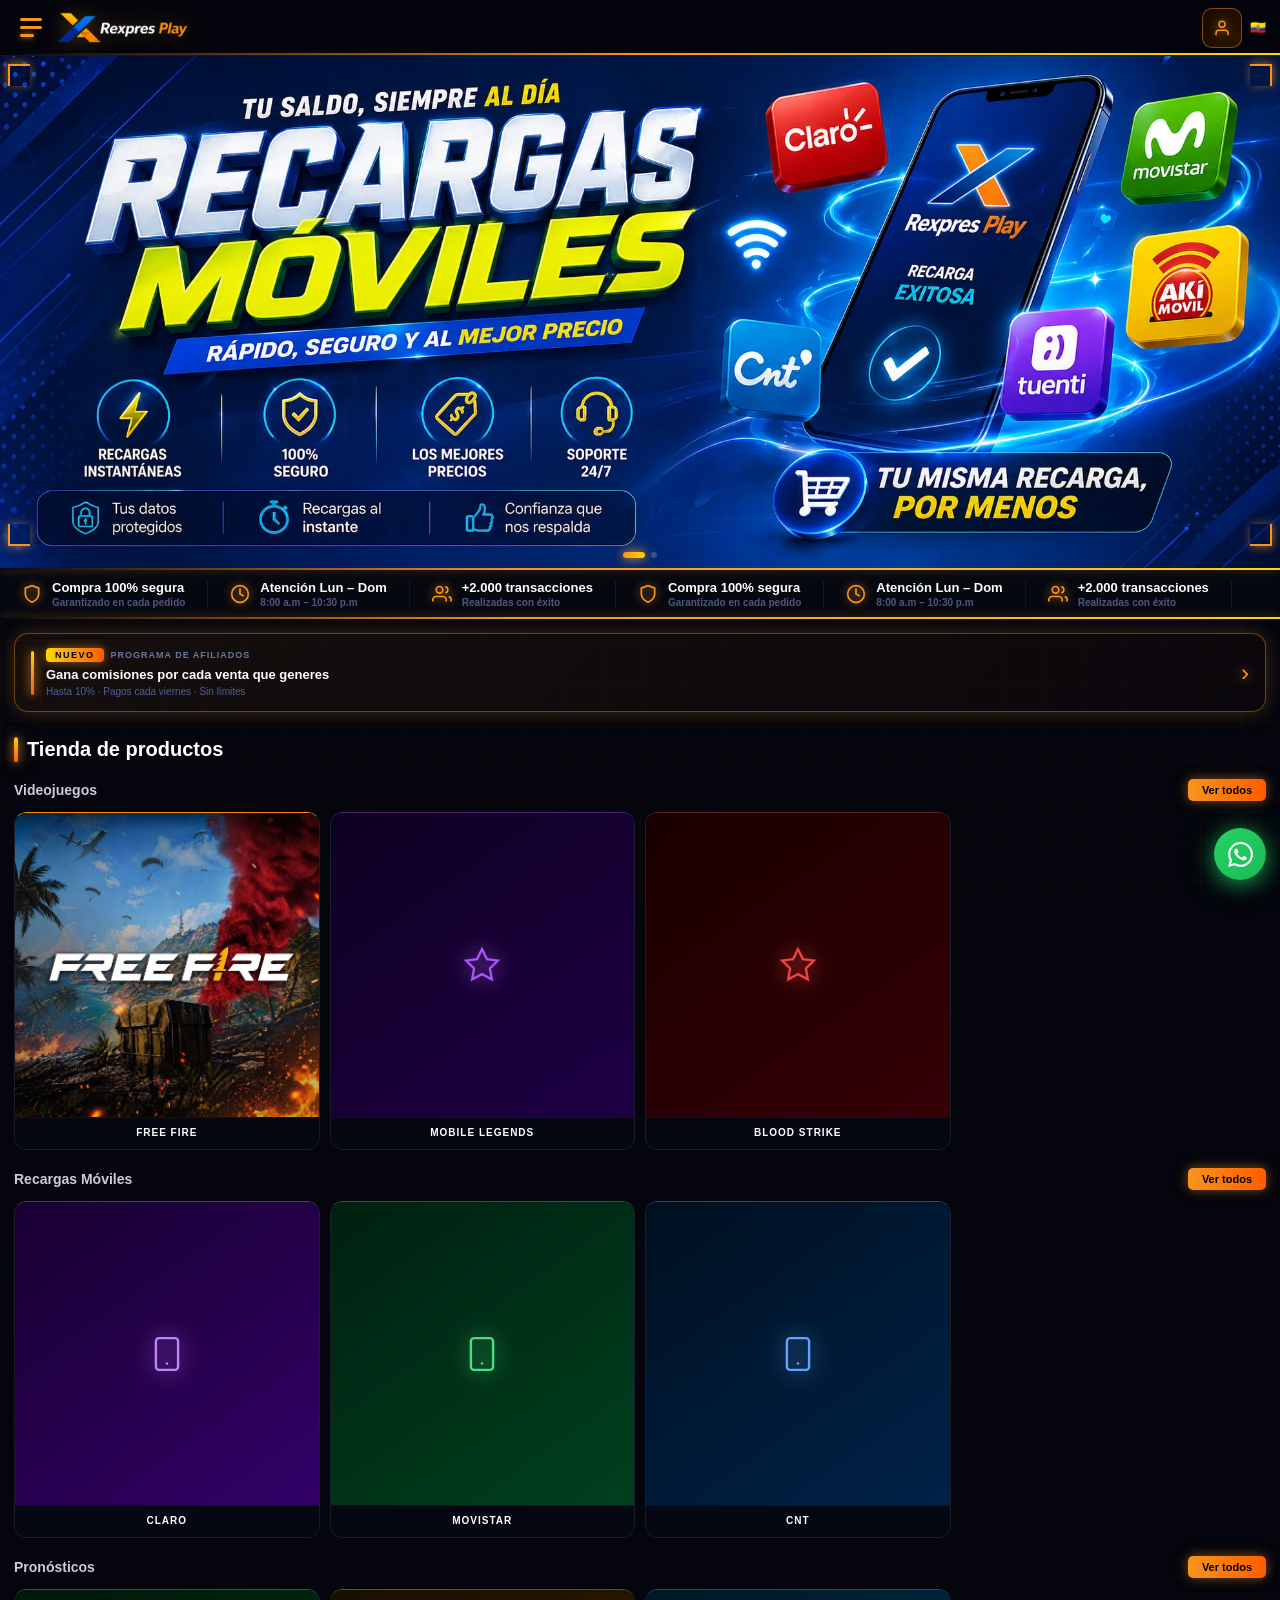
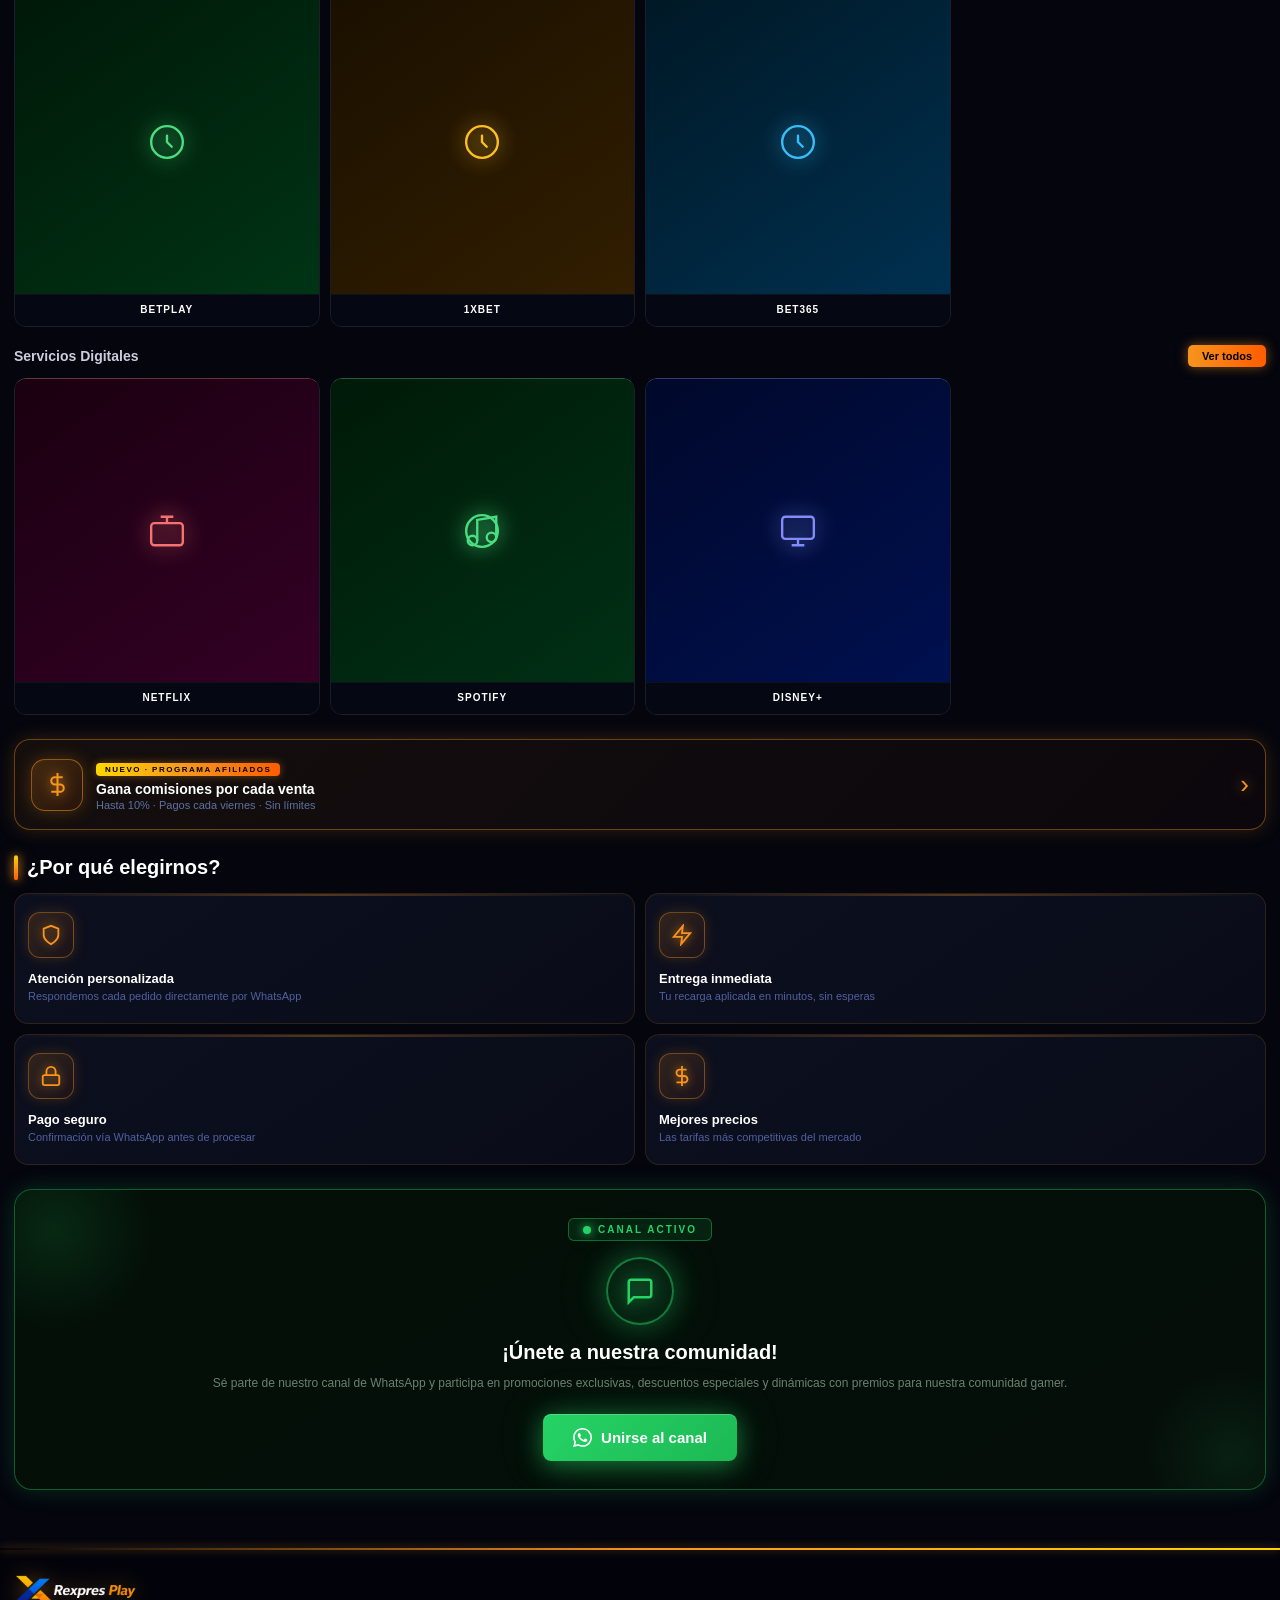
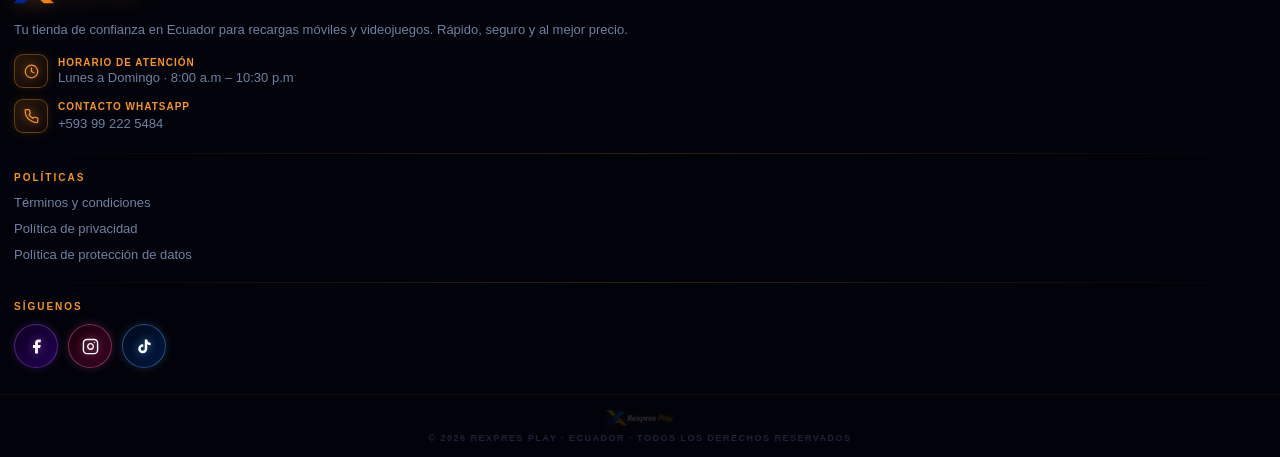
<file: index.html>
<!DOCTYPE html>
<html lang="es">
<head>
<meta charset="UTF-8">
<meta name="viewport" content="width=device-width, initial-scale=1.0">
<title>Rexpres Play · Ecuador</title>
<style>
*,*::before,*::after{box-sizing:border-box;margin:0;padding:0;}
html,body{background:#04050d;color:#fff;font-family:Arial,Helvetica,sans-serif;min-height:100%;overflow-x:hidden;}
body{display:flex;flex-direction:column;}
main{flex:1;}
a{text-decoration:none;color:inherit;}
img{display:block;max-width:100%;}

/* ── GRID BG — optimizado ── */
body::before{
  content:'';position:fixed;inset:0;z-index:0;pointer-events:none;
  background-image:
    linear-gradient(rgba(247,148,29,.03) 1px,transparent 1px),
    linear-gradient(90deg,rgba(247,148,29,.03) 1px,transparent 1px);
  background-size:40px 40px;
  will-change:auto;
}

/* ── ANIMATIONS ── */
@keyframes ticker{0%{transform:translateX(0)}100%{transform:translateX(-50%)}}
@keyframes float{0%,100%{transform:translateY(0)}50%{transform:translateY(-7px)}}
@keyframes pulse-dot{0%,100%{opacity:1;transform:scale(1)}50%{opacity:.3;transform:scale(1.8)}}
@keyframes shine{0%{left:-100%}100%{left:220%}}
@keyframes border-run{0%{background-position:0% 50%}100%{background-position:200% 50%}}

/* ── HEADER ── */
.hdr{
  background:rgba(4,5,13,.96);
  backdrop-filter:blur(24px);
  position:sticky;top:0;z-index:100;
  height:56px;padding:0 14px;
  display:flex;align-items:center;justify-content:space-between;
  border-bottom:1px solid rgba(247,148,29,.12);
  position:relative;
}
.hdr::after{
  content:'';position:absolute;bottom:0;left:0;right:0;height:2px;
  background:linear-gradient(90deg,transparent,#f7941d 25%,#ffd700 50%,#f7941d 75%,transparent);
  background-size:200% 100%;
  animation:border-run 3s linear infinite;
}
.hdr-left{display:flex;align-items:center;gap:10px;}
.hdr-right{display:flex;align-items:center;gap:8px;}
.burger-btn{background:none;border:none;cursor:pointer;padding:6px;display:flex;flex-direction:column;gap:5px;align-items:flex-start;}
.burger-btn span{display:block;border-radius:2px;background:#fff;}
.burger-btn span.orange{background:#f7941d !important;box-shadow:0 0 6px rgba(247,148,29,.8);}

.acct-btn{
  width:40px;height:40px;border-radius:10px;
  background:linear-gradient(135deg,#180a00,#2a1400);
  border:1.5px solid rgba(247,148,29,.45);
  display:flex;align-items:center;justify-content:center;
  cursor:pointer;transition:all .22s;
  position:relative;overflow:hidden;
}
.acct-btn::before{content:'';position:absolute;inset:0;background:linear-gradient(135deg,rgba(247,148,29,.15),transparent);opacity:0;transition:opacity .22s;}
.acct-btn:hover::before{opacity:1;}
.acct-btn:hover{box-shadow:0 0 18px rgba(247,148,29,.55);}

/* ── HERO ── */
.hero-wrap{position:relative;width:100%;overflow:hidden;line-height:0;z-index:1;}
.hero-wrap img.hero-base{width:100%;height:auto;display:block;}
.hero-extra{position:absolute;inset:0;opacity:0;transition:opacity 1.1s;}
.hero-extra.on{opacity:1;}
.hero-extra img{width:100%;height:100%;object-fit:cover;}
/* HUD corners */
.hc{position:absolute;width:22px;height:22px;z-index:4;pointer-events:none;}
.hc.tl{top:8px;left:8px;border-top:2px solid #f7941d;border-left:2px solid #f7941d;box-shadow:-1px -1px 10px rgba(247,148,29,.6);}
.hc.tr{top:8px;right:8px;border-top:2px solid #f7941d;border-right:2px solid #f7941d;box-shadow:1px -1px 10px rgba(247,148,29,.6);}
.hc.bl{bottom:22px;left:8px;border-bottom:2px solid #f7941d;border-left:2px solid #f7941d;box-shadow:-1px 1px 10px rgba(247,148,29,.6);}
.hc.br{bottom:22px;right:8px;border-bottom:2px solid #f7941d;border-right:2px solid #f7941d;box-shadow:1px 1px 10px rgba(247,148,29,.6);}
.hero-dots{position:absolute;bottom:10px;left:50%;transform:translateX(-50%);display:flex;gap:6px;z-index:5;}
.hero-dot{width:6px;height:6px;border-radius:3px;background:rgba(255,255,255,.2);cursor:pointer;transition:all .32s;}
.hero-dot.on{width:22px;background:linear-gradient(90deg,#f7941d,#ffd700);box-shadow:0 0 10px #f7941d,0 0 20px rgba(247,148,29,.4);}

/* ── TICKER ── */
.ticker-wrap{position:relative;overflow:hidden;background:#060810;z-index:1;}
.tline{height:2px;background:linear-gradient(90deg,transparent,#f7941d 20%,#ffd700 50%,#f7941d 80%,transparent);background-size:200% 100%;animation:border-run 2.5s linear infinite;box-shadow:0 0 8px rgba(247,148,29,.5);}
.ticker-inner{display:flex;animation:ticker 22s linear infinite;width:max-content;will-change:transform;padding:10px 0;}
.t-item{display:flex;align-items:center;gap:10px;padding:0 22px;border-right:1px solid rgba(247,148,29,.1);white-space:nowrap;flex-shrink:0;}
.t-item svg{filter:drop-shadow(0 0 5px rgba(247,148,29,.8));}
.t-title{font-size:13px;font-weight:900;color:#fff;line-height:1.2;}
.t-sub{font-size:10px;color:#4a5880;font-weight:600;margin-top:1px;}

/* ── NOVEDAD ── */
.nov-wrap{padding:14px 14px 0;position:relative;z-index:1;}
.nov{
  display:flex;align-items:center;gap:12px;
  padding:14px 16px;border-radius:14px;
  position:relative;overflow:hidden;
  background:linear-gradient(135deg,rgba(247,148,29,.07),rgba(255,92,0,.03));
  border:1.5px solid rgba(247,148,29,.4);
  box-shadow:0 0 20px rgba(247,148,29,.25);
  cursor:pointer;transition:transform .2s,box-shadow .2s;
}
.nov:hover{transform:translateY(-2px);box-shadow:0 0 32px rgba(247,148,29,.45);}
.nov::before{content:'';position:absolute;top:0;left:-100%;width:50%;height:100%;background:linear-gradient(90deg,transparent,rgba(255,255,255,.06),transparent);animation:shine 4s ease-in-out infinite;}
.nov::after{display:none;}
.nov-bar{width:3px;min-height:44px;background:linear-gradient(180deg,#ffd700,#f7941d,#ff5c00);border-radius:3px;flex-shrink:0;box-shadow:0 0 10px #f7941d,0 0 20px rgba(247,148,29,.4);}
.nov-body{flex:1;min-width:0;position:relative;z-index:1;}
.nov-top{display:flex;align-items:center;gap:7px;margin-bottom:5px;}
.nov-badge{background:linear-gradient(90deg,#ffd700,#f7941d,#ff5c00);color:#000;font-size:9px;font-weight:900;text-transform:uppercase;letter-spacing:1.5px;padding:2px 9px;border-radius:4px;box-shadow:0 0 10px rgba(247,148,29,.6);white-space:nowrap;}
.nov-cat{font-size:9px;font-weight:700;color:#6878a0;text-transform:uppercase;letter-spacing:1px;}
.nov-title{font-size:13px;font-weight:900;color:#fff;line-height:1.3;margin-bottom:2px;}
.nov-sub{font-size:10px;color:#5060a0;}
.nov-arr{font-size:24px;color:#f7941d;flex-shrink:0;z-index:1;filter:drop-shadow(0 0 6px rgba(247,148,29,.8));animation:float 3s ease-in-out infinite;}

/* ── WRAP ── */
.wrap{padding:0 14px;position:relative;z-index:1;}

/* ── SECTION HEADERS ── */
.sh{display:flex;align-items:center;justify-content:space-between;margin:26px 0 14px;}
.sh-title{font-size:20px;font-weight:900;color:#fff;position:relative;padding-left:13px;}
.sh-title::before{content:'';position:absolute;left:0;top:50%;transform:translateY(-50%);width:4px;height:110%;background:linear-gradient(180deg,#ffd700,#f7941d,#ff5c00);border-radius:3px;box-shadow:0 0 10px #f7941d,0 0 20px rgba(247,148,29,.4);}

.sub-sh{display:flex;align-items:center;justify-content:space-between;margin:18px 0 11px;}
.sub-sh-title{font-size:14px;font-weight:900;color:#ccd;}
.sub-sh-link{
  font-size:11px;font-weight:900;color:#000;
  background:linear-gradient(90deg,#f7941d,#ff5c00);
  padding:5px 14px;border-radius:5px;
  position:relative;overflow:hidden;
  box-shadow:0 0 12px rgba(247,148,29,.5);
  transition:box-shadow .22s;
}
.sub-sh-link::before{content:'';position:absolute;top:0;left:-100%;width:50%;height:100%;background:linear-gradient(90deg,transparent,rgba(255,255,255,.3),transparent);animation:shine 2.5s ease-in-out infinite;}
.sub-sh-link:hover{box-shadow:0 0 22px rgba(247,148,29,.8);}

/* ── PRODUCT GRID ── */
.pgrid{display:grid;grid-template-columns:repeat(3,1fr);gap:10px;}
@media(min-width:480px){.pgrid{grid-template-columns:repeat(4,1fr);}}

.pcard{
  border-radius:12px;overflow:hidden;
  text-decoration:none;display:block;
  position:relative;
  transition:transform .22s cubic-bezier(.34,1.56,.64,1),box-shadow .22s;
}
.pcard:hover{transform:translateY(-8px) scale(1.03);box-shadow:0 16px 40px rgba(0,0,0,.7);}
.pcard:hover .pcard-inner{border-color:var(--c,rgba(247,148,29,.6));}
.pcard:hover .pcard-glow{opacity:1;}
.pcard:active{transform:scale(.96);}

.pcard-glow{
  position:absolute;inset:-4px;border-radius:14px;z-index:-1;
  background:radial-gradient(circle at 50% 50%,var(--c,rgba(247,148,29,.5)),transparent 70%);
  opacity:0;transition:opacity .3s;filter:blur(6px);
}
.pcard-inner{
  background:linear-gradient(170deg,#0c0f1e,#080a16);
  border:1px solid rgba(255,255,255,.07);
  border-top:1px solid var(--c,rgba(247,148,29,.3));
  border-radius:12px;overflow:hidden;
  position:relative;transition:border-color .22s;
}
.pcard-inner::after{display:none;}

.pcard-img{width:100%;aspect-ratio:1/1;object-fit:cover;display:block;position:relative;z-index:1;}
.pcard-ph{width:100%;aspect-ratio:1/1;display:flex;align-items:center;justify-content:center;position:relative;z-index:1;}
.pcard-ph svg{width:38px;height:38px;}
.pcard-name{padding:9px 6px 11px;font-size:10px;font-weight:900;color:#fff;text-align:center;text-transform:uppercase;letter-spacing:1px;background:rgba(6,8,18,.95);position:relative;z-index:1;border-top:1px solid rgba(255,255,255,.04);}

/* ── AFILIADOS ── */
.afil{
  display:flex;align-items:center;gap:13px;
  padding:18px 16px;margin-top:24px;border-radius:16px;
  background:linear-gradient(135deg,rgba(247,148,29,.07),rgba(255,92,0,.03));
  border:1.5px solid rgba(247,148,29,.4);
  box-shadow:0 0 20px rgba(247,148,29,.2);
  position:relative;overflow:hidden;
  transition:transform .22s,box-shadow .22s;text-decoration:none;
}
.afil:hover{transform:translateY(-3px);box-shadow:0 0 36px rgba(247,148,29,.4);}
.afil::before{content:'';position:absolute;top:0;left:-100%;width:50%;height:100%;background:linear-gradient(90deg,transparent,rgba(255,255,255,.05),transparent);animation:shine 5s ease-in-out infinite;}
.afil-ico{
  width:52px;height:52px;border-radius:14px;
  background:linear-gradient(135deg,rgba(247,148,29,.2),rgba(255,92,0,.08));
  border:1.5px solid rgba(247,148,29,.5);
  display:flex;align-items:center;justify-content:center;flex-shrink:0;
  box-shadow:0 0 18px rgba(247,148,29,.25);
}
.afil-ico svg{width:25px;height:25px;filter:drop-shadow(0 0 7px rgba(247,148,29,.9));}
.afil-body{flex:1;min-width:0;}
.afil-tag{display:inline-block;background:linear-gradient(90deg,#ffd700,#f7941d,#ff5c00);color:#000;font-size:8px;font-weight:900;text-transform:uppercase;letter-spacing:1.5px;padding:2px 9px;border-radius:4px;margin-bottom:5px;box-shadow:0 0 8px rgba(247,148,29,.4);}
.afil-title{font-size:14px;font-weight:900;color:#fff;margin-bottom:2px;}
.afil-sub{font-size:11px;color:#6070a0;}
.afil-arr{font-size:26px;color:#f7941d;flex-shrink:0;filter:drop-shadow(0 0 7px rgba(247,148,29,.8));animation:float 3s ease-in-out infinite;}

/* ── WHY ── */
.why-grid{display:grid;grid-template-columns:1fr 1fr;gap:10px;margin-top:14px;}
.why-card{
  padding:18px 13px;border-radius:14px;
  display:flex;flex-direction:column;gap:13px;
  background:linear-gradient(145deg,#0c0f1e,#090c18);
  border:1px solid rgba(247,148,29,.14);
  position:relative;overflow:hidden;
  transition:transform .22s,border-color .22s,box-shadow .22s;
  cursor:default;
}
/* top accent line */
.why-card::before{content:'';position:absolute;top:0;left:0;right:0;height:2px;background:linear-gradient(90deg,transparent,rgba(247,148,29,.6),transparent);opacity:.5;transition:opacity .22s;}
.why-card:hover{transform:translateY(-5px);border-color:rgba(247,148,29,.4);box-shadow:0 10px 30px rgba(247,148,29,.1);}
.why-card:hover::before{opacity:1;}

.why-ico{
  width:46px;height:46px;border-radius:12px;
  background:linear-gradient(135deg,rgba(247,148,29,.16),rgba(255,92,0,.06));
  border:1.5px solid rgba(247,148,29,.38);
  display:flex;align-items:center;justify-content:center;
  box-shadow:0 0 14px rgba(247,148,29,.18);
}
.why-ico svg{width:22px;height:22px;filter:drop-shadow(0 0 5px rgba(247,148,29,.7));}
.why-title{font-size:13px;font-weight:900;color:#fff;line-height:1.3;}
.why-desc{font-size:11px;color:#5060a0;line-height:1.55;}

/* ── COMUNIDAD ── */
.comunidad{
  padding:28px 18px;border-radius:18px;
  text-align:center;margin-top:24px;
  background:linear-gradient(145deg,#030f07,#050e0a);
  border:1.5px solid rgba(37,211,102,.4);
  box-shadow:0 0 24px rgba(37,211,102,.2);
  position:relative;overflow:hidden;
}
.comunidad::before{content:'';position:absolute;top:0;left:-100%;width:50%;height:100%;background:linear-gradient(90deg,transparent,rgba(37,211,102,.04),transparent);animation:shine 5s ease-in-out 1s infinite;}
.c-b1{position:absolute;top:-60px;left:-60px;width:200px;height:200px;border-radius:50%;background:radial-gradient(circle,rgba(37,211,102,.13) 0%,transparent 70%);pointer-events:none;}
.c-b2{position:absolute;bottom:-50px;right:-50px;width:170px;height:170px;border-radius:50%;background:radial-gradient(circle,rgba(37,211,102,.09) 0%,transparent 70%);pointer-events:none;}

.com-badge{display:inline-flex;align-items:center;gap:7px;background:rgba(37,211,102,.1);border:1px solid rgba(37,211,102,.4);border-radius:6px;padding:5px 14px;margin-bottom:16px;position:relative;z-index:1;}
.com-dot{width:8px;height:8px;border-radius:50%;background:#25d366;animation:pulse-dot 1.8s ease-in-out infinite;box-shadow:0 0 10px #25d366,0 0 20px rgba(37,211,102,.4);}
.com-badge-text{font-size:10px;font-weight:900;color:#25d366;text-transform:uppercase;letter-spacing:2px;}

.com-ico{
  width:68px;height:68px;border-radius:50%;
  background:rgba(37,211,102,.1);
  border:2px solid rgba(37,211,102,.5);
  display:flex;align-items:center;justify-content:center;
  margin:0 auto 16px;
  box-shadow:0 0 28px rgba(37,211,102,.35),0 0 56px rgba(37,211,102,.15);
  position:relative;z-index:1;
}
.com-ico svg{width:30px;height:30px;filter:drop-shadow(0 0 8px rgba(37,211,102,.9));}
.com-title{font-size:20px;font-weight:900;color:#fff;margin-bottom:10px;position:relative;z-index:1;}
.com-desc{font-size:12px;color:#6a8070;line-height:1.65;margin-bottom:20px;position:relative;z-index:1;}
.com-btn{
  display:inline-flex;align-items:center;gap:9px;
  background:linear-gradient(135deg,#25d366,#1db954);
  color:#fff;font-size:15px;font-weight:900;
  padding:14px 30px;border-radius:8px;
  box-shadow:0 4px 24px rgba(37,211,102,.5),0 0 50px rgba(37,211,102,.15),inset 0 1px 0 rgba(255,255,255,.2);
  transition:transform .22s,box-shadow .22s;
  position:relative;z-index:1;overflow:hidden;
}
.com-btn::before{content:'';position:absolute;top:0;left:-100%;width:50%;height:100%;background:linear-gradient(90deg,transparent,rgba(255,255,255,.25),transparent);animation:shine 2.5s ease-in-out infinite;}
.com-btn:hover{transform:translateY(-3px) scale(1.02);box-shadow:0 8px 36px rgba(37,211,102,.7),0 0 70px rgba(37,211,102,.25);}
.com-btn svg{width:19px;height:19px;fill:white;}

/* ── WA FLOAT ── */
.wa-float{position:fixed;bottom:20px;right:14px;width:52px;height:52px;background:linear-gradient(135deg,#25d366,#1db954);border-radius:50%;display:flex;align-items:center;justify-content:center;box-shadow:0 4px 20px rgba(37,211,102,.65),0 0 40px rgba(37,211,102,.2);z-index:500;transition:transform .22s,box-shadow .22s;}
.wa-float:hover{transform:scale(1.14);box-shadow:0 6px 32px rgba(37,211,102,.85),0 0 70px rgba(37,211,102,.3);}
.wa-float svg{width:25px;height:25px;fill:white;}

/* ── MODAL ── */
.modal-ov{display:none;position:fixed;inset:0;background:rgba(0,0,0,.9);z-index:400;align-items:center;justify-content:center;padding:16px;backdrop-filter:blur(14px);}
.modal-ov.open{display:flex;}
.modal-box{background:linear-gradient(145deg,#080a18,#060810);border:1.5px solid rgba(247,148,29,.35);border-radius:18px;padding:24px;width:100%;max-width:308px;box-shadow:0 0 40px rgba(247,148,29,.15);}
.mopt{display:flex;align-items:center;justify-content:space-between;padding:13px;background:rgba(255,255,255,.03);border:1px solid rgba(247,148,29,.15);border-radius:10px;margin-bottom:9px;text-decoration:none;transition:all .2s;}
.mopt:hover{border-color:#f7941d;background:rgba(247,148,29,.06);box-shadow:0 0 14px rgba(247,148,29,.2);}

/* ── DRAWER ── */
.dr-ov{display:none;position:fixed;inset:0;background:rgba(0,0,0,.82);z-index:199;backdrop-filter:blur(8px);}
.dr-ov.open{display:block;}
.drawer{position:fixed;top:0;left:-265px;width:252px;height:100%;z-index:200;background:rgba(4,5,13,.97);border-right:2px solid rgba(247,148,29,.3);transition:left .3s cubic-bezier(.4,0,.2,1);display:flex;flex-direction:column;}
.drawer::after{display:none;}
.drawer.open{left:0;}
.dr-head{display:flex;align-items:center;justify-content:space-between;padding:14px;border-bottom:1px solid rgba(247,148,29,.1);}
.dr-close{background:none;border:none;color:#f7941d;font-size:18px;cursor:pointer;filter:drop-shadow(0 0 4px rgba(247,148,29,.5));}
.dr-nav{flex:1;overflow-y:auto;}
.dr-item{display:flex;align-items:center;gap:11px;padding:13px 14px;color:#7080a0;border-bottom:1px solid rgba(255,255,255,.03);text-decoration:none;background:none;border-left:none;border-right:none;border-top:none;width:100%;text-align:left;cursor:pointer;font-family:Arial,sans-serif;font-size:13px;font-weight:700;transition:all .22s;position:relative;overflow:hidden;}
.dr-item::before{content:'';position:absolute;left:0;top:0;bottom:0;width:3px;background:linear-gradient(180deg,#f7941d,#ff5c00);transform:scaleY(0);transition:transform .22s;box-shadow:0 0 8px rgba(247,148,29,.6);}
.dr-item:hover::before{transform:scaleY(1);}
.dr-item:hover{color:#fff;background:rgba(247,148,29,.05);padding-left:18px;}
.dr-item-ico{width:32px;height:32px;border-radius:8px;background:linear-gradient(135deg,rgba(247,148,29,.15),rgba(255,92,0,.05));border:1px solid rgba(247,148,29,.25);display:flex;align-items:center;justify-content:center;flex-shrink:0;}
.dr-item-ico svg{width:15px;height:15px;filter:drop-shadow(0 0 3px rgba(247,148,29,.5));}
.dr-foot{padding:12px 14px;border-top:1px solid rgba(255,255,255,.03);}

/* ── FOOTER ── */
.footer{background:#02030a;margin-top:32px;position:relative;z-index:1;}
.footer::before{content:'';position:absolute;top:0;left:0;right:0;height:2px;background:linear-gradient(90deg,transparent,#f7941d 25%,#ffd700 50%,#f7941d 75%,transparent);background-size:200% 100%;animation:border-run 3s linear infinite;box-shadow:0 0 8px rgba(247,148,29,.5);}
.ft-in{padding:26px 14px 0;}
.ft-div{height:1px;background:linear-gradient(90deg,transparent,rgba(247,148,29,.2),transparent);margin:18px 0;}
.ft-bot{border-top:1px solid rgba(247,148,29,.06);padding:14px;text-align:center;}
</style>
</head>
<body>

<!-- MODAL -->
<div class="modal-ov" id="modal-login">
  <div class="modal-box">
    <p style="font-size:17px;font-weight:900;color:#fff;margin-bottom:4px;">Iniciar sesión</p>
    <p style="font-size:11px;color:#6070a0;margin-bottom:16px;">Selecciona cómo deseas acceder</p>
    <a class="mopt" href="admin.html">
      <div style="display:flex;align-items:center;gap:10px;">
        <div style="width:34px;height:34px;border-radius:9px;background:linear-gradient(135deg,rgba(247,148,29,.15),rgba(255,92,0,.06));border:1px solid rgba(247,148,29,.35);display:flex;align-items:center;justify-content:center;box-shadow:0 0 10px rgba(247,148,29,.15);">
          <svg width="15" height="15" fill="none" stroke="#f7941d" stroke-width="2" viewBox="0 0 24 24" style="filter:drop-shadow(0 0 4px rgba(247,148,29,.7))"><path d="M12 22s8-4 8-10V5l-8-3-8 3v7c0 6 8 10 8 10z"/></svg>
        </div>
        <div><div style="font-size:13px;font-weight:900;color:#fff;">Administrador</div><div style="font-size:10px;color:#6070a0;">Panel de control</div></div>
      </div>
      <span style="color:#f7941d;font-size:22px;filter:drop-shadow(0 0 5px rgba(247,148,29,.7));">›</span>
    </a>
    <a class="mopt" href="afiliado.html">
      <div style="display:flex;align-items:center;gap:10px;">
        <div style="width:34px;height:34px;border-radius:9px;background:linear-gradient(135deg,rgba(247,148,29,.15),rgba(255,92,0,.06));border:1px solid rgba(247,148,29,.35);display:flex;align-items:center;justify-content:center;box-shadow:0 0 10px rgba(247,148,29,.15);">
          <svg width="15" height="15" fill="none" stroke="#f7941d" stroke-width="2" viewBox="0 0 24 24" style="filter:drop-shadow(0 0 4px rgba(247,148,29,.7))"><path d="M17 21v-2a4 4 0 00-4-4H5a4 4 0 00-4 4v2"/><circle cx="9" cy="7" r="4"/><path d="M23 21v-2a4 4 0 00-3-3.87"/><path d="M16 3.13a4 4 0 010 7.75"/></svg>
        </div>
        <div><div style="font-size:13px;font-weight:900;color:#fff;">Afiliado</div><div style="font-size:10px;color:#6070a0;">Ver comisiones y pedidos</div></div>
      </div>
      <span style="color:#f7941d;font-size:22px;filter:drop-shadow(0 0 5px rgba(247,148,29,.7));">›</span>
    </a>
    <button onclick="cerrarLogin()" style="width:100%;background:none;border:1px solid rgba(247,148,29,.2);border-radius:8px;padding:11px;color:#6070a0;font-size:12px;font-weight:700;cursor:pointer;margin-top:10px;font-family:Arial,sans-serif;transition:all .2s;" onmouseover="this.style.borderColor='rgba(247,148,29,.5)';this.style.color='#f7941d'" onmouseout="this.style.borderColor='rgba(247,148,29,.2)';this.style.color='#6070a0'">Cancelar</button>
  </div>
</div>

<!-- DRAWER -->
<div class="dr-ov" id="dr-ov" onclick="closeDrawer()"></div>
<div class="drawer" id="drawer">
  <div class="dr-head">
    <img src="logo.png" alt="Rexpres Play" style="height:30px;filter:drop-shadow(0 0 10px rgba(247,148,29,.45));">
    <button class="dr-close" onclick="closeDrawer()">✕</button>
  </div>
  <div class="dr-nav">
    <a class="dr-item" href="index.html"><div class="dr-item-ico"><svg fill="none" stroke="#f7941d" stroke-width="2" viewBox="0 0 24 24"><path d="M3 9l9-7 9 7v11a2 2 0 01-2 2H5a2 2 0 01-2-2z"/><polyline points="9 22 9 12 15 12 15 22"/></svg></div>Inicio</a>
    <a class="dr-item" href="recargas.html"><div class="dr-item-ico"><svg fill="none" stroke="#f7941d" stroke-width="2" viewBox="0 0 24 24"><rect x="5" y="2" width="14" height="20" rx="2"/><line x1="12" y1="18" x2="12.01" y2="18"/></svg></div>Recargas Móviles</a>
    <a class="dr-item" href="juegos.html"><div class="dr-item-ico"><svg fill="none" stroke="#f7941d" stroke-width="2" viewBox="0 0 24 24"><rect x="2" y="6" width="20" height="12" rx="2"/><path d="M12 12h.01M7 12h.01M17 10v4M15 12h4"/></svg></div>Videojuegos</a>
    <a class="dr-item" href="pronosticos.html"><div class="dr-item-ico"><svg fill="none" stroke="#f7941d" stroke-width="2" viewBox="0 0 24 24"><circle cx="12" cy="12" r="10"/><path d="M12 8v4l3 3"/></svg></div>Pronósticos</a>
    <a class="dr-item" href="compras.html"><div class="dr-item-ico"><svg fill="none" stroke="#f7941d" stroke-width="2" viewBox="0 0 24 24"><rect x="2" y="3" width="20" height="14" rx="2"/><path d="M8 21h8M12 17v4"/></svg></div>Servicios Digitales</a>
    <a class="dr-item" href="afiliadopro.html"><div class="dr-item-ico"><svg fill="none" stroke="#f7941d" stroke-width="2" viewBox="0 0 24 24"><line x1="12" y1="1" x2="12" y2="23"/><path d="M17 5H9.5a3.5 3.5 0 000 7h5a3.5 3.5 0 010 7H6"/></svg></div>Programa de Afiliados</a>
    <button class="dr-item" onclick="abrirLogin()"><div class="dr-item-ico"><svg fill="none" stroke="#f7941d" stroke-width="2" viewBox="0 0 24 24"><path d="M20 21v-2a4 4 0 00-4-4H8a4 4 0 00-4 4v2"/><circle cx="12" cy="7" r="4"/></svg></div>Iniciar sesión</button>
  </div>
  <div class="dr-foot"><p style="font-size:9px;color:#1e2238;font-weight:700;text-transform:uppercase;letter-spacing:1px;">© 2026 Rexpres Play · Ecuador</p></div>
</div>

<!-- HEADER -->
<header class="hdr">
  <div class="hdr-left">
    <button onclick="openDrawer()" style="background:none;border:none;cursor:pointer;padding:6px;display:flex;flex-direction:column;gap:5px;align-items:flex-start;">
      <span style="width:22px;height:3px;background-color:#f7941d;border-radius:2px;display:block;"></span>
      <span style="width:22px;height:3px;background-color:#f7941d;border-radius:2px;display:block;"></span>
      <span style="width:14px;height:3px;background-color:#f7941d;border-radius:2px;display:block;box-shadow:0 0 6px rgba(247,148,29,.9);"></span>
    </button>
    <a href="index.html"><img src="logo.png" alt="Rexpres Play" style="height:34px;filter:drop-shadow(0 0 10px rgba(247,148,29,.35));"></a>
  </div>
  <div class="hdr-right">
    <div class="acct-btn" onclick="abrirLogin()">
      <svg width="18" height="18" fill="none" stroke="#f7941d" stroke-width="2" stroke-linecap="round" viewBox="0 0 24 24" style="position:relative;z-index:1;filter:drop-shadow(0 0 5px rgba(247,148,29,.7));"><path d="M20 21v-2a4 4 0 00-4-4H8a4 4 0 00-4 4v2"/><circle cx="12" cy="7" r="4"/></svg>
    </div>
    <span style="font-size:13px;">🇪🇨</span>
  </div>
</header>

<main>

<!-- HERO -->
<div class="hero-wrap">
  <img class="hero-base" id="hero-base" src="banner1.webp" alt="Rexpres Play">
  <div class="hero-extra" id="hero-extra"><img src="banner2.webp" alt="Banner 2"></div>
  <div class="hc tl"></div><div class="hc tr"></div><div class="hc bl"></div><div class="hc br"></div>
  <div class="hero-dots">
    <div class="hero-dot on" onclick="goSlide(0)" id="dot-0"></div>
    <div class="hero-dot" onclick="goSlide(1)" id="dot-1"></div>
  </div>
</div>

<!-- TICKER -->
<div class="ticker-wrap">
  <div class="tline"></div>
  <div class="ticker-inner">
    <div class="t-item"><svg width="20" height="20" fill="none" stroke="#f7941d" stroke-width="2" viewBox="0 0 24 24"><path d="M12 22s8-4 8-10V5l-8-3-8 3v7c0 6 8 10 8 10z"/></svg><div><div class="t-title">Compra 100% segura</div><div class="t-sub">Garantizado en cada pedido</div></div></div>
    <div class="t-item"><svg width="20" height="20" fill="none" stroke="#f7941d" stroke-width="2" viewBox="0 0 24 24"><circle cx="12" cy="12" r="10"/><path d="M12 6v6l4 2" stroke-linecap="round"/></svg><div><div class="t-title">Atención Lun – Dom</div><div class="t-sub">8:00 a.m – 10:30 p.m</div></div></div>
    <div class="t-item"><svg width="20" height="20" fill="none" stroke="#f7941d" stroke-width="2" viewBox="0 0 24 24"><path d="M17 21v-2a4 4 0 00-4-4H5a4 4 0 00-4 4v2"/><circle cx="9" cy="7" r="4"/><path d="M23 21v-2a4 4 0 00-3-3.87"/><path d="M16 3.13a4 4 0 010 7.75"/></svg><div><div class="t-title">+2.000 transacciones</div><div class="t-sub">Realizadas con éxito</div></div></div>
    <div class="t-item"><svg width="20" height="20" fill="none" stroke="#f7941d" stroke-width="2" viewBox="0 0 24 24"><path d="M12 22s8-4 8-10V5l-8-3-8 3v7c0 6 8 10 8 10z"/></svg><div><div class="t-title">Compra 100% segura</div><div class="t-sub">Garantizado en cada pedido</div></div></div>
    <div class="t-item"><svg width="20" height="20" fill="none" stroke="#f7941d" stroke-width="2" viewBox="0 0 24 24"><circle cx="12" cy="12" r="10"/><path d="M12 6v6l4 2" stroke-linecap="round"/></svg><div><div class="t-title">Atención Lun – Dom</div><div class="t-sub">8:00 a.m – 10:30 p.m</div></div></div>
    <div class="t-item"><svg width="20" height="20" fill="none" stroke="#f7941d" stroke-width="2" viewBox="0 0 24 24"><path d="M17 21v-2a4 4 0 00-4-4H5a4 4 0 00-4 4v2"/><circle cx="9" cy="7" r="4"/><path d="M23 21v-2a4 4 0 00-3-3.87"/><path d="M16 3.13a4 4 0 010 7.75"/></svg><div><div class="t-title">+2.000 transacciones</div><div class="t-sub">Realizadas con éxito</div></div></div>
  </div>
  <div class="tline"></div>
</div>

<!-- NOVEDAD -->
<div class="nov-wrap">
  <a href="afiliadopro.html" class="nov">
    <div class="nov-bar"></div>
    <div class="nov-body">
      <div class="nov-top"><span class="nov-badge">Nuevo</span><span class="nov-cat">Programa de afiliados</span></div>
      <div class="nov-title">Gana comisiones por cada venta que generes</div>
      <div class="nov-sub">Hasta 10% · Pagos cada viernes · Sin límites</div>
    </div>
    <div class="nov-arr">›</div>
  </a>
</div>

<!-- TIENDA -->
<div class="wrap">
  <div class="sh"><span class="sh-title">Tienda de productos</span></div>

  <!-- VIDEOJUEGOS -->
  <div class="sub-sh"><span class="sub-sh-title">Videojuegos</span><a href="juegos.html" class="sub-sh-link">Ver todos</a></div>
  <div class="pgrid">
    <a class="pcard" href="juegos.html" style="--c:#ff8c00">
      <div class="pcard-glow"></div>
      <div class="pcard-inner">
        <img class="pcard-img" src="freefire.webp" alt="Free Fire" onerror="this.style.display='none';this.nextElementSibling.style.display='flex'">
        <div class="pcard-ph" style="display:none;background:linear-gradient(145deg,#1c0800,#360e00)"><svg viewBox="0 0 24 24" fill="none" stroke="#ff8c00" stroke-width="1.5" style="filter:drop-shadow(0 0 10px #ff8c00)"><polygon points="12,2 15.09,8.26 22,9.27 17,14.14 18.18,21.02 12,17.77 5.82,21.02 7,14.14 2,9.27 8.91,8.26"/></svg></div>
        <div class="pcard-name">Free Fire</div>
      </div>
    </a>
    <a class="pcard" href="juegos.html" style="--c:#a855f7">
      <div class="pcard-glow" style="background:radial-gradient(circle,rgba(168,85,247,.5),transparent 70%);"></div>
      <div class="pcard-inner" style="border-top-color:rgba(168,85,247,.4)">
        <div class="pcard-ph" style="background:linear-gradient(145deg,#0e0020,#1e0045)"><svg viewBox="0 0 24 24" fill="none" stroke="#a855f7" stroke-width="1.5" style="filter:drop-shadow(0 0 10px #a855f7)"><polygon points="12,2 15.09,8.26 22,9.27 17,14.14 18.18,21.02 12,17.77 5.82,21.02 7,14.14 2,9.27 8.91,8.26"/></svg></div>
        <div class="pcard-name">Mobile Legends</div>
      </div>
    </a>
    <a class="pcard" href="juegos.html" style="--c:#ef4444">
      <div class="pcard-glow" style="background:radial-gradient(circle,rgba(239,68,68,.5),transparent 70%);"></div>
      <div class="pcard-inner" style="border-top-color:rgba(239,68,68,.4)">
        <div class="pcard-ph" style="background:linear-gradient(145deg,#1a0000,#340006)"><svg viewBox="0 0 24 24" fill="none" stroke="#ef4444" stroke-width="1.5" style="filter:drop-shadow(0 0 10px #ef4444)"><polygon points="12,2 15.09,8.26 22,9.27 17,14.14 18.18,21.02 12,17.77 5.82,21.02 7,14.14 2,9.27 8.91,8.26"/></svg></div>
        <div class="pcard-name">Blood Strike</div>
      </div>
    </a>
  </div>

  <!-- RECARGAS -->
  <div class="sub-sh"><span class="sub-sh-title">Recargas Móviles</span><a href="recargas.html" class="sub-sh-link">Ver todos</a></div>
  <div class="pgrid">
    <a class="pcard" href="recargas.html" style="--c:#c084fc">
      <div class="pcard-glow" style="background:radial-gradient(circle,rgba(192,132,252,.45),transparent 70%);"></div>
      <div class="pcard-inner" style="border-top-color:rgba(192,132,252,.4)">
        <div class="pcard-ph" style="background:linear-gradient(145deg,#180030,#320068)"><svg viewBox="0 0 24 24" fill="none" stroke="#c084fc" stroke-width="1.5" style="filter:drop-shadow(0 0 10px #c084fc)"><rect x="5" y="2" width="14" height="20" rx="2"/><line x1="12" y1="18" x2="12.01" y2="18" stroke-linecap="round"/></svg></div>
        <div class="pcard-name">Claro</div>
      </div>
    </a>
    <a class="pcard" href="recargas.html" style="--c:#4ade80">
      <div class="pcard-glow" style="background:radial-gradient(circle,rgba(74,222,128,.45),transparent 70%);"></div>
      <div class="pcard-inner" style="border-top-color:rgba(74,222,128,.4)">
        <div class="pcard-ph" style="background:linear-gradient(145deg,#002010,#004020)"><svg viewBox="0 0 24 24" fill="none" stroke="#4ade80" stroke-width="1.5" style="filter:drop-shadow(0 0 10px #4ade80)"><rect x="5" y="2" width="14" height="20" rx="2"/><line x1="12" y1="18" x2="12.01" y2="18" stroke-linecap="round"/></svg></div>
        <div class="pcard-name">Movistar</div>
      </div>
    </a>
    <a class="pcard" href="recargas.html" style="--c:#60a5fa">
      <div class="pcard-glow" style="background:radial-gradient(circle,rgba(96,165,250,.45),transparent 70%);"></div>
      <div class="pcard-inner" style="border-top-color:rgba(96,165,250,.4)">
        <div class="pcard-ph" style="background:linear-gradient(145deg,#001020,#002248)"><svg viewBox="0 0 24 24" fill="none" stroke="#60a5fa" stroke-width="1.5" style="filter:drop-shadow(0 0 10px #60a5fa)"><rect x="5" y="2" width="14" height="20" rx="2"/><line x1="12" y1="18" x2="12.01" y2="18" stroke-linecap="round"/></svg></div>
        <div class="pcard-name">CNT</div>
      </div>
    </a>
  </div>

  <!-- PRONÓSTICOS -->
  <div class="sub-sh"><span class="sub-sh-title">Pronósticos</span><a href="pronosticos.html" class="sub-sh-link">Ver todos</a></div>
  <div class="pgrid">
    <a class="pcard" href="pronosticos.html" style="--c:#4ade80">
      <div class="pcard-glow" style="background:radial-gradient(circle,rgba(74,222,128,.45),transparent 70%);"></div>
      <div class="pcard-inner" style="border-top-color:rgba(74,222,128,.4)">
        <div class="pcard-ph" style="background:linear-gradient(145deg,#001808,#003415)"><svg viewBox="0 0 24 24" fill="none" stroke="#4ade80" stroke-width="1.5" style="filter:drop-shadow(0 0 10px #4ade80)"><circle cx="12" cy="12" r="10"/><path d="M12 8v4l3 3" stroke-linecap="round"/></svg></div>
        <div class="pcard-name">Betplay</div>
      </div>
    </a>
    <a class="pcard" href="pronosticos.html" style="--c:#fbbf24">
      <div class="pcard-glow" style="background:radial-gradient(circle,rgba(251,191,36,.45),transparent 70%);"></div>
      <div class="pcard-inner" style="border-top-color:rgba(251,191,36,.4)">
        <div class="pcard-ph" style="background:linear-gradient(145deg,#1a1000,#321e00)"><svg viewBox="0 0 24 24" fill="none" stroke="#fbbf24" stroke-width="1.5" style="filter:drop-shadow(0 0 10px #fbbf24)"><circle cx="12" cy="12" r="10"/><path d="M12 8v4l3 3" stroke-linecap="round"/></svg></div>
        <div class="pcard-name">1xBet</div>
      </div>
    </a>
    <a class="pcard" href="pronosticos.html" style="--c:#38bdf8">
      <div class="pcard-glow" style="background:radial-gradient(circle,rgba(56,189,248,.45),transparent 70%);"></div>
      <div class="pcard-inner" style="border-top-color:rgba(56,189,248,.4)">
        <div class="pcard-ph" style="background:linear-gradient(145deg,#001825,#003050)"><svg viewBox="0 0 24 24" fill="none" stroke="#38bdf8" stroke-width="1.5" style="filter:drop-shadow(0 0 10px #38bdf8)"><circle cx="12" cy="12" r="10"/><path d="M12 8v4l3 3" stroke-linecap="round"/></svg></div>
        <div class="pcard-name">Bet365</div>
      </div>
    </a>
  </div>

  <!-- SERVICIOS DIGITALES -->
  <div class="sub-sh"><span class="sub-sh-title">Servicios Digitales</span><a href="compras.html" class="sub-sh-link">Ver todos</a></div>
  <div class="pgrid">
    <a class="pcard" href="compras.html" style="--c:#f87171">
      <div class="pcard-glow" style="background:radial-gradient(circle,rgba(248,113,113,.45),transparent 70%);"></div>
      <div class="pcard-inner" style="border-top-color:rgba(248,113,113,.4)">
        <div class="pcard-ph" style="background:linear-gradient(145deg,#1a0010,#340025)"><svg viewBox="0 0 24 24" fill="none" stroke="#f87171" stroke-width="1.5" style="filter:drop-shadow(0 0 10px #f87171)"><rect x="2" y="7" width="20" height="14" rx="2"/><path d="M16 3H8M12 3v4"/></svg></div>
        <div class="pcard-name">Netflix</div>
      </div>
    </a>
    <a class="pcard" href="compras.html" style="--c:#4ade80">
      <div class="pcard-glow" style="background:radial-gradient(circle,rgba(74,222,128,.45),transparent 70%);"></div>
      <div class="pcard-inner" style="border-top-color:rgba(74,222,128,.4)">
        <div class="pcard-ph" style="background:linear-gradient(145deg,#001a08,#003015)"><svg viewBox="0 0 24 24" fill="none" stroke="#4ade80" stroke-width="1.5" style="filter:drop-shadow(0 0 10px #4ade80)"><circle cx="12" cy="12" r="10"/><path d="M9 18V5l12-2v13"/><circle cx="6" cy="18" r="3"/><circle cx="18" cy="16" r="3"/></svg></div>
        <div class="pcard-name">Spotify</div>
      </div>
    </a>
    <a class="pcard" href="compras.html" style="--c:#818cf8">
      <div class="pcard-glow" style="background:radial-gradient(circle,rgba(129,140,248,.45),transparent 70%);"></div>
      <div class="pcard-inner" style="border-top-color:rgba(129,140,248,.4)">
        <div class="pcard-ph" style="background:linear-gradient(145deg,#00082a,#001050)"><svg viewBox="0 0 24 24" fill="none" stroke="#818cf8" stroke-width="1.5" style="filter:drop-shadow(0 0 10px #818cf8)"><rect x="2" y="3" width="20" height="14" rx="2"/><path d="M8 21h8M12 17v4"/></svg></div>
        <div class="pcard-name">Disney+</div>
      </div>
    </a>
  </div>

  <!-- AFILIADOS -->
  <a href="afiliadopro.html" class="afil">
    <div class="afil-ico"><svg fill="none" stroke="#f7941d" stroke-width="2" viewBox="0 0 24 24"><line x1="12" y1="1" x2="12" y2="23"/><path d="M17 5H9.5a3.5 3.5 0 000 7h5a3.5 3.5 0 010 7H6"/></svg></div>
    <div class="afil-body">
      <span class="afil-tag">Nuevo · Programa afiliados</span>
      <div class="afil-title">Gana comisiones por cada venta</div>
      <div class="afil-sub">Hasta 10% · Pagos cada viernes · Sin límites</div>
    </div>
    <div class="afil-arr">›</div>
  </a>

  <!-- POR QUÉ ELEGIRNOS -->
  <div class="sh"><span class="sh-title">¿Por qué elegirnos?</span></div>
  <div class="why-grid">
    <div class="why-card">
      <div class="why-ico"><svg fill="none" stroke="#f7941d" stroke-width="2" viewBox="0 0 24 24"><path d="M12 22s8-4 8-10V5l-8-3-8 3v7c0 6 8 10 8 10z"/></svg></div>
      <div><div class="why-title">Atención personalizada</div><div class="why-desc">Respondemos cada pedido directamente por WhatsApp</div></div>
    </div>
    <div class="why-card">
      <div class="why-ico"><svg fill="none" stroke="#f7941d" stroke-width="2" viewBox="0 0 24 24"><polygon points="13 2 3 14 12 14 11 22 21 10 12 10 13 2"/></svg></div>
      <div><div class="why-title">Entrega inmediata</div><div class="why-desc">Tu recarga aplicada en minutos, sin esperas</div></div>
    </div>
    <div class="why-card">
      <div class="why-ico"><svg fill="none" stroke="#f7941d" stroke-width="2" viewBox="0 0 24 24"><rect x="3" y="11" width="18" height="11" rx="2"/><path d="M7 11V7a5 5 0 0110 0v4"/></svg></div>
      <div><div class="why-title">Pago seguro</div><div class="why-desc">Confirmación vía WhatsApp antes de procesar</div></div>
    </div>
    <div class="why-card">
      <div class="why-ico"><svg fill="none" stroke="#f7941d" stroke-width="2" viewBox="0 0 24 24"><line x1="12" y1="1" x2="12" y2="23"/><path d="M17 5H9.5a3.5 3.5 0 000 7h5a3.5 3.5 0 010 7H6"/></svg></div>
      <div><div class="why-title">Mejores precios</div><div class="why-desc">Las tarifas más competitivas del mercado</div></div>
    </div>
  </div>

  <!-- COMUNIDAD -->
  <div class="comunidad">
    <div class="c-b1"></div><div class="c-b2"></div>
    <div class="com-badge"><span class="com-dot"></span><span class="com-badge-text">Canal activo</span></div>
    <div class="com-ico"><svg fill="none" stroke="#25d366" stroke-width="2" viewBox="0 0 24 24"><path d="M21 15a2 2 0 01-2 2H7l-4 4V5a2 2 0 012-2h14a2 2 0 012 2z"/></svg></div>
    <div class="com-title">¡Únete a nuestra comunidad!</div>
    <div class="com-desc">Sé parte de nuestro canal de WhatsApp y participa en promociones exclusivas, descuentos especiales y dinámicas con premios para nuestra comunidad gamer.</div>
    <a class="com-btn" href="https://whatsapp.com/channel/0029Vb8DjsKHQbS2yeezJu1C" target="_blank" rel="noopener">
      <svg viewBox="0 0 24 24"><path d="M17.472 14.382c-.297-.149-1.758-.867-2.03-.967-.273-.099-.471-.148-.67.15-.197.297-.767.966-.94 1.164-.173.199-.347.223-.644.075-.297-.15-1.255-.463-2.39-1.475-.883-.788-1.48-1.761-1.653-2.059-.173-.297-.018-.458.13-.606.134-.133.298-.347.446-.52.149-.174.198-.298.298-.497.099-.198.05-.371-.025-.52-.075-.149-.669-1.612-.916-2.207-.242-.579-.487-.5-.669-.51-.173-.008-.371-.01-.57-.01-.198 0-.52.074-.792.372-.272.297-1.04 1.016-1.04 2.479 0 1.462 1.065 2.875 1.213 3.074.149.198 2.096 3.2 5.077 4.487.709.306 1.262.489 1.694.625.712.227 1.36.195 1.871.118.571-.085 1.758-.719 2.006-1.413.248-.694.248-1.289.173-1.413-.074-.124-.272-.198-.57-.347m-5.421 7.403h-.004a9.87 9.87 0 01-5.031-1.378l-.361-.214-3.741.982.998-3.648-.235-.374a9.86 9.86 0 01-1.51-5.26c.001-5.45 4.436-9.884 9.888-9.884 2.64 0 5.122 1.03 6.988 2.898a9.825 9.825 0 012.893 6.994c-.003 5.45-4.437 9.884-9.885 9.884m8.413-18.297A11.815 11.815 0 0012.05 0C5.495 0 .16 5.335.157 11.892c0 2.096.547 4.142 1.588 5.945L.057 24l6.305-1.654a11.882 11.882 0 005.683 1.448h.005c6.554 0 11.89-5.335 11.893-11.893a11.821 11.821 0 00-3.48-8.413z"/></svg>
      Unirse al canal
    </a>
  </div>
  <div style="height:26px;"></div>
</div>
</main>

<!-- WA FLOAT -->
<a class="wa-float" href="https://wa.me/593992225484?text=Hola%2C%20vengo%20de%20la%20p%C3%A1gina%20y%20necesito%20ayuda" target="_blank" rel="noopener">
  <svg viewBox="0 0 24 24"><path d="M17.472 14.382c-.297-.149-1.758-.867-2.03-.967-.273-.099-.471-.148-.67.15-.197.297-.767.966-.94 1.164-.173.199-.347.223-.644.075-.297-.15-1.255-.463-2.39-1.475-.883-.788-1.48-1.761-1.653-2.059-.173-.297-.018-.458.13-.606.134-.133.298-.347.446-.52.149-.174.198-.298.298-.497.099-.198.05-.371-.025-.52-.075-.149-.669-1.612-.916-2.207-.242-.579-.487-.5-.669-.51-.173-.008-.371-.01-.57-.01-.198 0-.52.074-.792.372-.272.297-1.04 1.016-1.04 2.479 0 1.462 1.065 2.875 1.213 3.074.149.198 2.096 3.2 5.077 4.487.709.306 1.262.489 1.694.625.712.227 1.36.195 1.871.118.571-.085 1.758-.719 2.006-1.413.248-.694.248-1.289.173-1.413-.074-.124-.272-.198-.57-.347m-5.421 7.403h-.004a9.87 9.87 0 01-5.031-1.378l-.361-.214-3.741.982.998-3.648-.235-.374a9.86 9.86 0 01-1.51-5.26c.001-5.45 4.436-9.884 9.888-9.884 2.64 0 5.122 1.03 6.988 2.898a9.825 9.825 0 012.893 6.994c-.003 5.45-4.437 9.884-9.885 9.884m8.413-18.297A11.815 11.815 0 0012.05 0C5.495 0 .16 5.335.157 11.892c0 2.096.547 4.142 1.588 5.945L.057 24l6.305-1.654a11.882 11.882 0 005.683 1.448h.005c6.554 0 11.89-5.335 11.893-11.893a11.821 11.821 0 00-3.48-8.413z"/></svg>
</a>

<!-- FOOTER -->
<footer class="footer">
  <div class="ft-in">
    <img src="logo.png" alt="Rexpres Play" style="height:32px;display:block;margin-bottom:13px;filter:drop-shadow(0 0 10px rgba(247,148,29,.4));">
    <p style="font-size:13px;color:#7080a0;line-height:1.65;margin-bottom:14px;">Tu tienda de confianza en Ecuador para recargas móviles y videojuegos. Rápido, seguro y al mejor precio.</p>
    <div style="display:flex;align-items:center;gap:10px;margin-bottom:11px;">
      <div style="width:34px;height:34px;border-radius:9px;background:linear-gradient(135deg,rgba(247,148,29,.15),rgba(255,92,0,.06));border:1px solid rgba(247,148,29,.35);display:flex;align-items:center;justify-content:center;flex-shrink:0;box-shadow:0 0 10px rgba(247,148,29,.15);">
        <svg width="15" height="15" fill="none" stroke="#f7941d" stroke-width="2" viewBox="0 0 24 24" style="filter:drop-shadow(0 0 4px rgba(247,148,29,.7))"><circle cx="12" cy="12" r="10"/><path d="M12 6v6l4 2" stroke-linecap="round"/></svg>
      </div>
      <div><div style="font-size:10px;font-weight:900;color:#f7941d;text-transform:uppercase;letter-spacing:1px;margin-bottom:2px;">Horario de atención</div><div style="font-size:13px;color:#7080a0;">Lunes a Domingo · 8:00 a.m – 10:30 p.m</div></div>
    </div>
    <div style="display:flex;align-items:center;gap:10px;margin-bottom:20px;">
      <div style="width:34px;height:34px;border-radius:9px;background:linear-gradient(135deg,rgba(247,148,29,.15),rgba(255,92,0,.06));border:1px solid rgba(247,148,29,.35);display:flex;align-items:center;justify-content:center;flex-shrink:0;box-shadow:0 0 10px rgba(247,148,29,.15);">
        <svg width="15" height="15" fill="none" stroke="#f7941d" stroke-width="2" viewBox="0 0 24 24" style="filter:drop-shadow(0 0 4px rgba(247,148,29,.7))"><path d="M22 16.92v3a2 2 0 01-2.18 2 19.79 19.79 0 01-8.63-3.07A19.5 19.5 0 013.07 9.81 19.79 19.79 0 012.12 1.18 2 2 0 014.11 1h3a2 2 0 012 1.72c.127.96.361 1.903.7 2.81a2 2 0 01-.45 2.11L8.09 8.91a16 16 0 006 6l1.27-1.27a2 2 0 012.11-.45c.907.339 1.85.573 2.81.7A2 2 0 0122 16.92z" stroke-linecap="round"/></svg>
      </div>
      <div><div style="font-size:10px;font-weight:900;color:#f7941d;text-transform:uppercase;letter-spacing:1px;margin-bottom:2px;">Contacto WhatsApp</div><a href="https://wa.me/593992225484" style="font-size:13px;color:#7080a0;">+593 99 222 5484</a></div>
    </div>
    <div class="ft-div"></div>
    <p style="font-size:10px;font-weight:900;color:#f7941d;text-transform:uppercase;letter-spacing:2px;margin-bottom:12px;">Políticas</p>
    <div style="display:flex;flex-direction:column;gap:11px;margin-bottom:20px;">
      <a href="terminos.html" style="font-size:13px;color:#7080a0;transition:color .2s;" onmouseover="this.style.color='#f7941d'" onmouseout="this.style.color='#7080a0'">Términos y condiciones</a>
      <a href="privacidad.html" style="font-size:13px;color:#7080a0;transition:color .2s;" onmouseover="this.style.color='#f7941d'" onmouseout="this.style.color='#7080a0'">Política de privacidad</a>
      <a href="proteccion.html" style="font-size:13px;color:#7080a0;transition:color .2s;" onmouseover="this.style.color='#f7941d'" onmouseout="this.style.color='#7080a0'">Política de protección de datos</a>
    </div>
    <div class="ft-div"></div>
    <p style="font-size:10px;font-weight:900;color:#f7941d;text-transform:uppercase;letter-spacing:2px;margin-bottom:12px;">Síguenos</p>
    <div style="display:flex;gap:10px;margin-bottom:26px;">
      <a href="#" style="width:44px;height:44px;border-radius:50%;background:linear-gradient(135deg,#0f0020,#200050);border:1.5px solid rgba(168,85,247,.4);display:flex;align-items:center;justify-content:center;transition:all .25s;box-shadow:0 0 10px rgba(168,85,247,.2);" onmouseover="this.style.borderColor='#f7941d';this.style.boxShadow='0 0 20px rgba(247,148,29,.5)'" onmouseout="this.style.borderColor='rgba(168,85,247,.4)';this.style.boxShadow='0 0 10px rgba(168,85,247,.2)'"><svg viewBox="0 0 24 24" style="width:17px;height:17px;fill:white;filter:drop-shadow(0 0 4px rgba(168,85,247,.7));"><path d="M18 2h-3a5 5 0 00-5 5v3H7v4h3v8h4v-8h3l1-4h-4V7a1 1 0 011-1h3z"/></svg></a>
      <a href="#" style="width:44px;height:44px;border-radius:50%;background:linear-gradient(135deg,#1a000a,#380020);border:1.5px solid rgba(244,114,182,.4);display:flex;align-items:center;justify-content:center;transition:all .25s;box-shadow:0 0 10px rgba(244,114,182,.2);" onmouseover="this.style.borderColor='#f7941d';this.style.boxShadow='0 0 20px rgba(247,148,29,.5)'" onmouseout="this.style.borderColor='rgba(244,114,182,.4)';this.style.boxShadow='0 0 10px rgba(244,114,182,.2)'"><svg viewBox="0 0 24 24" style="width:17px;height:17px;fill:none;stroke:white;stroke-width:2;stroke-linecap:round;filter:drop-shadow(0 0 4px rgba(244,114,182,.7));"><rect x="2" y="2" width="20" height="20" rx="5"/><path d="M16 11.37A4 4 0 1112.63 8 4 4 0 0116 11.37z"/><line x1="17.5" y1="6.5" x2="17.51" y2="6.5"/></svg></a>
      <a href="#" style="width:44px;height:44px;border-radius:50%;background:linear-gradient(135deg,#000a1a,#001840);border:1.5px solid rgba(96,165,250,.4);display:flex;align-items:center;justify-content:center;transition:all .25s;box-shadow:0 0 10px rgba(96,165,250,.2);" onmouseover="this.style.borderColor='#f7941d';this.style.boxShadow='0 0 20px rgba(247,148,29,.5)'" onmouseout="this.style.borderColor='rgba(96,165,250,.4)';this.style.boxShadow='0 0 10px rgba(96,165,250,.2)'"><svg viewBox="0 0 24 24" style="width:17px;height:17px;fill:white;filter:drop-shadow(0 0 4px rgba(96,165,250,.7));"><path d="M19.59 6.69a4.83 4.83 0 01-3.77-4.25V2h-3.45v13.67a2.89 2.89 0 01-2.88 2.5 2.89 2.89 0 01-2.89-2.89 2.89 2.89 0 012.89-2.89c.28 0 .54.04.79.1V9.01a6.34 6.34 0 00-.79-.05 6.34 6.34 0 00-6.34 6.34 6.34 6.34 0 006.34 6.34 6.34 6.34 0 006.33-6.34V8.69a8.18 8.18 0 004.78 1.52V6.76a4.85 4.85 0 01-1.01-.07z"/></svg></a>
    </div>
  </div>
  <div class="ft-bot">
    <img src="logo.png" alt="Rexpres Play" style="height:18px;opacity:.15;display:block;margin:0 auto 6px;filter:drop-shadow(0 0 5px rgba(247,148,29,.3));">
    <p style="font-size:9px;color:#1e2238;font-weight:700;text-transform:uppercase;letter-spacing:1.5px;">© 2026 Rexpres Play · Ecuador · Todos los derechos reservados</p>
  </div>
</footer>

<script>
let cur=0;
const hBase=document.getElementById('hero-base'),hExtra=document.getElementById('hero-extra');
const dots=[document.getElementById('dot-0'),document.getElementById('dot-1')];
function goSlide(n){dots[cur].classList.remove('on');cur=n;dots[cur].classList.add('on');hExtra.classList.toggle('on',n===1);}
setInterval(()=>goSlide((cur+1)%2),5000);
function abrirLogin(){document.getElementById('modal-login').classList.add('open');}
function cerrarLogin(){document.getElementById('modal-login').classList.remove('open');}
document.getElementById('modal-login').addEventListener('click',e=>{if(e.target===document.getElementById('modal-login'))cerrarLogin();});
function openDrawer(){document.getElementById('drawer').classList.add('open');document.getElementById('dr-ov').classList.add('open');}
function closeDrawer(){document.getElementById('drawer').classList.remove('open');document.getElementById('dr-ov').classList.remove('open');}
</script>
</body>
</html>
</file>
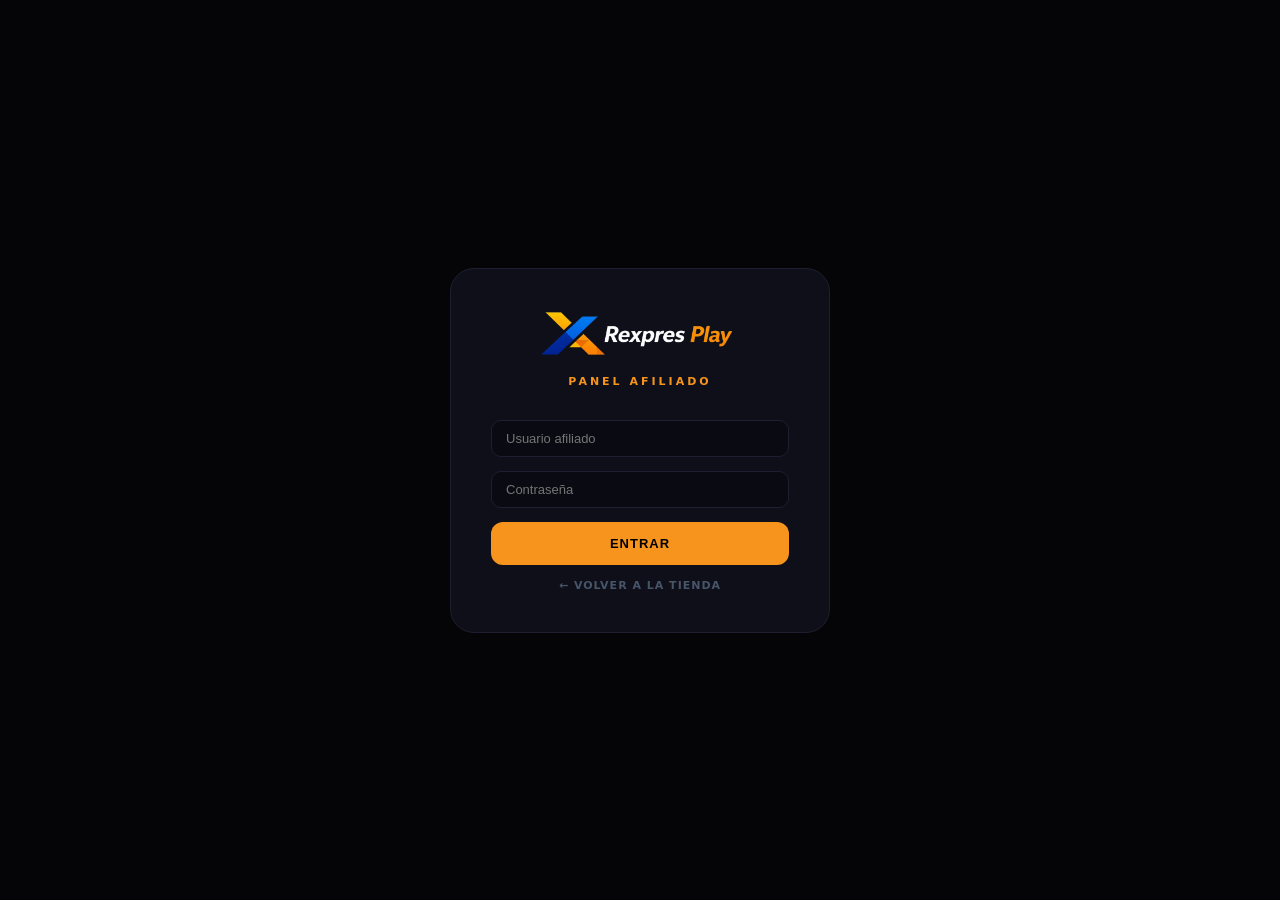
<file: afiliado.html>
<!DOCTYPE html>
<html lang="es">
<head>
<meta charset="UTF-8">
<meta name="viewport" content="width=device-width, initial-scale=1.0">
<title>Rexpres Play — Afiliado</title>
<style>
*{box-sizing:border-box;margin:0;padding:0;}
body{background:#050508;color:#e2e8f0;font-family:'Segoe UI',system-ui,sans-serif;min-height:100vh;}
input,select{background:#0a0a12;border:1px solid #1e1e30;border-radius:10px;padding:10px 14px;color:#fff;font-size:13px;outline:none;width:100%;transition:border .2s;}
input:focus,select:focus{border-color:#f7941d;}
table{width:100%;border-collapse:collapse;font-size:12px;}
th{background:#0a0a12;padding:10px 14px;text-align:left;font-size:10px;font-weight:800;text-transform:uppercase;letter-spacing:2px;color:#475569;}
td{padding:10px 14px;border-bottom:1px solid #1a1a2e;color:#cbd5e1;}
tr:hover td{background:rgba(255,255,255,.02);}
.badge{padding:3px 10px;border-radius:20px;font-size:10px;font-weight:800;text-transform:uppercase;}
.badge-green{background:rgba(22,163,74,.2);color:#4ade80;}
.badge-yellow{background:rgba(234,179,8,.2);color:#fbbf24;}
.badge-red{background:rgba(220,38,38,.2);color:#f87171;}
.badge-blue{background:rgba(59,130,246,.2);color:#60a5fa;}
.card{background:#0f0f1a;border:1px solid #1e1e30;border-radius:16px;padding:20px;}
.stat-card{background:linear-gradient(135deg,#0f0f1a,#1a1a2e);border:1px solid #1e1e30;border-radius:16px;padding:20px;}
.btn{padding:8px 16px;border-radius:10px;font-size:12px;font-weight:700;text-transform:uppercase;letter-spacing:1px;cursor:pointer;border:none;transition:all .2s;}
.btn-orange{background:#f7941d;color:#000;}.btn-orange:hover{background:#e8840d;}
.btn-gray{background:#1e1e30;color:#94a3b8;}.btn-gray:hover{background:#2a2a40;color:#fff;}
::-webkit-scrollbar{width:4px;}::-webkit-scrollbar-track{background:#0a0a12;}::-webkit-scrollbar-thumb{background:#1e1e30;border-radius:4px;}
</style>
</head>
<body>

<!-- ── LOGIN ────────────────────────────────── -->
<div id="login-screen" style="display:flex;align-items:center;justify-content:center;min-height:100vh;padding:1rem;">
  <div style="background:#0f0f1a;border:1px solid #1e1e30;border-radius:24px;padding:40px;width:100%;max-width:380px;">
    <div style="text-align:center;margin-bottom:32px;">
      <img src="logo.png" alt="Rexpres Play" style="height:50px;margin-bottom:16px;display:block;margin-left:auto;margin-right:auto;">
      <p style="color:#f7941d;font-size:11px;font-weight:800;text-transform:uppercase;letter-spacing:3px;">Panel Afiliado</p>
    </div>
    <div style="display:flex;flex-direction:column;gap:14px;">
      <input type="text" id="l-user" placeholder="Usuario afiliado">
      <input type="password" id="l-pass" placeholder="Contraseña" onkeydown="if(event.key==='Enter')doLogin()">
      <p id="l-error" style="color:#f87171;font-size:11px;font-weight:700;text-transform:uppercase;display:none;">Credenciales incorrectas</p>
      <button onclick="doLogin()" style="background:#f7941d;color:#000;font-weight:800;padding:14px;border-radius:12px;border:none;cursor:pointer;font-size:13px;text-transform:uppercase;letter-spacing:1px;">Entrar</button>
      <a href="index.html" style="text-align:center;color:#475569;font-size:11px;font-weight:700;text-transform:uppercase;letter-spacing:1px;text-decoration:none;">← Volver a la tienda</a>
    </div>
  </div>
</div>

<!-- ── DASHBOARD ─────────────────────────────── -->
<div id="dashboard" style="display:none;">

  <!-- TOPBAR -->
  <div style="background:#0a0a12;border-bottom:1px solid #1a1a2e;padding:14px 24px;display:flex;align-items:center;justify-content:space-between;position:sticky;top:0;z-index:40;">
    <div style="display:flex;align-items:center;gap:16px;">
      <img src="logo.png" style="height:34px;">
      <div>
        <p style="font-size:10px;font-weight:800;text-transform:uppercase;letter-spacing:2px;color:#f7941d;">Panel Afiliado</p>
        <p id="afil-name" style="font-size:14px;font-weight:800;color:white;margin-top:1px;"></p>
      </div>
    </div>
    <div style="display:flex;align-items:center;gap:10px;">
      <div style="text-align:right;">
        <p id="fecha-hoy" style="font-size:11px;color:#64748b;font-weight:700;"></p>
      </div>
      <button class="btn btn-gray" onclick="cerrarSesion()">Salir</button>
    </div>
  </div>

  <div style="max-width:1000px;margin:0 auto;padding:24px 16px 60px;">

    <!-- STATS -->
    <div style="display:grid;grid-template-columns:repeat(auto-fit,minmax(160px,1fr));gap:14px;margin-bottom:28px;">
      <div class="stat-card">
        <p style="color:#64748b;font-size:10px;font-weight:800;text-transform:uppercase;letter-spacing:2px;">Mi código</p>
        <p id="stat-codigo" style="font-size:22px;font-weight:900;color:#f7941d;margin-top:8px;letter-spacing:2px;">—</p>
      </div>
      <div class="stat-card">
        <p style="color:#64748b;font-size:10px;font-weight:800;text-transform:uppercase;letter-spacing:2px;">Transacciones hoy</p>
        <p id="stat-hoy" style="font-size:28px;font-weight:900;color:#60a5fa;margin-top:8px;">0</p>
      </div>
      <div class="stat-card">
        <p style="color:#64748b;font-size:10px;font-weight:800;text-transform:uppercase;letter-spacing:2px;">Total transacciones</p>
        <p id="stat-total-count" style="font-size:28px;font-weight:900;color:#a78bfa;margin-top:8px;">0</p>
      </div>
      <div class="stat-card">
        <p style="color:#64748b;font-size:10px;font-weight:800;text-transform:uppercase;letter-spacing:2px;">Comisión total</p>
        <p id="stat-comision" style="font-size:28px;font-weight:900;color:#4ade80;margin-top:8px;">$0.00</p>
      </div>
    </div>

    <!-- FILTROS POR FECHA -->
    <div class="card" style="margin-bottom:20px;">
      <p style="font-size:11px;font-weight:800;text-transform:uppercase;letter-spacing:2px;color:#64748b;margin-bottom:14px;">Filtrar por fecha</p>
      <div style="display:flex;flex-wrap:wrap;gap:10px;align-items:flex-end;">
        <div style="flex:1;min-width:130px;">
          <label style="font-size:10px;font-weight:700;color:#475569;text-transform:uppercase;letter-spacing:1px;display:block;margin-bottom:6px;">Desde</label>
          <input type="date" id="filtro-ini" style="width:auto;">
        </div>
        <div style="flex:1;min-width:130px;">
          <label style="font-size:10px;font-weight:700;color:#475569;text-transform:uppercase;letter-spacing:1px;display:block;margin-bottom:6px;">Hasta</label>
          <input type="date" id="filtro-fin" style="width:auto;">
        </div>
        <button class="btn btn-orange" onclick="aplicarFiltro()">Buscar</button>
        <button class="btn btn-gray" onclick="limpiarFiltro()">Hoy</button>
      </div>

      <!-- Resumen del período filtrado -->
      <div id="resumen-filtro" style="display:none;margin-top:16px;padding-top:16px;border-top:1px solid #1a1a2e;">
        <div style="display:flex;flex-wrap:wrap;gap:16px;">
          <div>
            <p style="font-size:10px;color:#64748b;font-weight:700;text-transform:uppercase;letter-spacing:1px;">Transacciones en período</p>
            <p id="periodo-count" style="font-size:20px;font-weight:900;color:#60a5fa;margin-top:4px;">0</p>
          </div>
          <div>
            <p style="font-size:10px;color:#64748b;font-weight:700;text-transform:uppercase;letter-spacing:1px;">Comisión en período</p>
            <p id="periodo-comision" style="font-size:20px;font-weight:900;color:#4ade80;margin-top:4px;">$0.00</p>
          </div>
        </div>
      </div>
    </div>

    <!-- TABLA DE TRANSACCIONES -->
    <div class="card" style="overflow-x:auto;">
      <div style="display:flex;justify-content:space-between;align-items:center;margin-bottom:16px;flex-wrap:wrap;gap:8px;">
        <p style="font-size:11px;font-weight:800;text-transform:uppercase;letter-spacing:2px;color:#64748b;">Mis transacciones</p>
        <p id="tabla-periodo-label" style="font-size:11px;font-weight:700;color:#f7941d;"></p>
      </div>
      <table>
        <thead>
          <tr>
            <th>Fecha</th>
            <th>Servicio</th>
            <th>Marca</th>
            <th>Total</th>
            <th>Estado</th>
            <th>Comisión</th>
          </tr>
        </thead>
        <tbody id="tabla-body">
          <tr><td colspan="6" style="text-align:center;color:#475569;padding:40px;">Cargando...</td></tr>
        </tbody>
      </table>
    </div>

  </div>
</div>

<script>
const API = "https://script.google.com/macros/s/AKfycbx_4-k82bMgzjU6aeCYaQWXfb4XxybjDN7WHsPt8uNNpxCgK8Lus1dI0ZjVCrIVHyFiyg/exec";

let usuarioActual = '';
let codigoAfiliado = '';
let todosLosPedidos = [];
let infoAfiliado = null;

// Fecha de hoy formateada
function hoy() {
  return new Date().toISOString().split('T')[0];
}
function formatFecha(f) {
  if (!f) return '';
  const d = new Date(f + 'T00:00:00');
  return d.toLocaleDateString('es-EC', { weekday:'long', year:'numeric', month:'long', day:'numeric' });
}

// ── LOGIN ──────────────────────────────────
async function doLogin() {
  const u = document.getElementById('l-user').value.trim();
  const p = document.getElementById('l-pass').value.trim();
  if (!u || !p) return;
  try {
    const r = await fetch(`${API}?accion=login&usuario=${encodeURIComponent(u)}&pass=${encodeURIComponent(p)}`);
    const d = await r.json();
    if (d.ok && d.tipo === 'afiliado') {
      usuarioActual = u;
      document.getElementById('login-screen').style.display = 'none';
      document.getElementById('dashboard').style.display = 'block';
      document.getElementById('afil-name').innerText = u;
      // Mostrar fecha de hoy
      document.getElementById('fecha-hoy').innerText = formatFecha(hoy());
      // Setear filtros con fecha de hoy por defecto
      document.getElementById('filtro-ini').value = hoy();
      document.getElementById('filtro-fin').value = hoy();
      await cargarDatos();
    } else {
      document.getElementById('l-error').style.display = 'block';
    }
  } catch(e) {
    document.getElementById('l-error').style.display = 'block';
  }
}
document.getElementById('l-pass').addEventListener('keydown', e => { if(e.key==='Enter') doLogin(); });

function cerrarSesion() {
  document.getElementById('dashboard').style.display = 'none';
  document.getElementById('login-screen').style.display = 'flex';
  document.getElementById('l-user').value = '';
  document.getElementById('l-pass').value = '';
  todosLosPedidos = [];
}

// ── CARGAR DATOS ────────────────────────────
async function cargarDatos() {
  try {
    // Cargar info del afiliado para obtener su código
    const ra = await fetch(`${API}?accion=getAfiliados`);
    const da = await ra.json();
    const afils = da.afiliados || [];
    infoAfiliado = afils.find(a => a.usuario.toLowerCase().trim() === usuarioActual.toLowerCase().trim());
    if (infoAfiliado) {
      codigoAfiliado = infoAfiliado.codigo;
      document.getElementById('stat-codigo').innerText = codigoAfiliado;
    }

    // Cargar pedidos del afiliado
    const rp = await fetch(`${API}?accion=getPedidosAfiliado&codigo=${encodeURIComponent(codigoAfiliado)}`);
    const dp = await rp.json();
    todosLosPedidos = dp.pedidos || [];

    // Actualizar stats globales
    const totalComision = parseFloat(dp.totalComision || 0);
    document.getElementById('stat-total-count').innerText = todosLosPedidos.length;
    document.getElementById('stat-comision').innerText = '$' + totalComision.toFixed(2);

    // Filtrar por hoy por defecto
    aplicarFiltro();

  } catch(e) {
    document.getElementById('tabla-body').innerHTML =
      '<tr><td colspan="6" style="text-align:center;color:#475569;padding:40px;">Error al cargar datos</td></tr>';
  }
}

// ── FILTRAR POR FECHA ───────────────────────
function aplicarFiltro() {
  const ini = document.getElementById('filtro-ini').value;
  const fin = document.getElementById('filtro-fin').value;

  let filtrados = [...todosLosPedidos];

  if (ini) {
    filtrados = filtrados.filter(p => {
      const fp = extraerFecha(p.fecha);
      return fp >= ini;
    });
  }
  if (fin) {
    filtrados = filtrados.filter(p => {
      const fp = extraerFecha(p.fecha);
      return fp <= fin;
    });
  }

  // Stats del período
  const comisionPeriodo = filtrados.reduce((a, p) => a + parseFloat(p.comision || 0), 0);
  document.getElementById('periodo-count').innerText = filtrados.length;
  document.getElementById('periodo-comision').innerText = '$' + comisionPeriodo.toFixed(2);

  // Pedidos de hoy para el stat
  const pedidosHoy = todosLosPedidos.filter(p => extraerFecha(p.fecha) === hoy());
  document.getElementById('stat-hoy').innerText = pedidosHoy.length;

  // Label del período
  const label = ini === fin && ini === hoy()
    ? 'Mostrando: Hoy'
    : ini === fin && ini
    ? `Mostrando: ${formatFecha(ini)}`
    : ini && fin
    ? `Mostrando: ${ini} → ${fin}`
    : 'Todos los registros';
  document.getElementById('tabla-periodo-label').innerText = label;

  // Mostrar resumen si hay filtro activo
  document.getElementById('resumen-filtro').style.display = (ini || fin) ? 'block' : 'none';

  renderTabla(filtrados);
}

function limpiarFiltro() {
  document.getElementById('filtro-ini').value = hoy();
  document.getElementById('filtro-fin').value = hoy();
  aplicarFiltro();
}

// Extraer YYYY-MM-DD de una fecha en formato local
function extraerFecha(fechaStr) {
  if (!fechaStr) return '';
  // Intentar parsear formato DD/MM/YYYY o MM/DD/YYYY
  const str = String(fechaStr);
  // Si contiene / es formato local
  const partes = str.split(/[\/\s,]/);
  if (partes.length >= 3) {
    // Asumir formato como "30/4/2026" o "4/30/2026 18:00:00"
    // Intentamos con Date.parse primero
    const d = new Date(fechaStr);
    if (!isNaN(d.getTime())) {
      return d.toISOString().split('T')[0];
    }
    // Formato DD/MM/YYYY
    if (partes[0].length <= 2 && partes[1].length <= 2) {
      const año = partes[2].length === 4 ? partes[2] : '20' + partes[2];
      const mes = partes[1].padStart(2,'0');
      const dia = partes[0].padStart(2,'0');
      return `${año}-${mes}-${dia}`;
    }
  }
  const d2 = new Date(fechaStr);
  return isNaN(d2.getTime()) ? '' : d2.toISOString().split('T')[0];
}

// ── RENDER TABLA ────────────────────────────
function renderTabla(pedidos) {
  const tbody = document.getElementById('tabla-body');
  if (!pedidos.length) {
    tbody.innerHTML = '<tr><td colspan="6" style="text-align:center;color:#475569;padding:40px;">Sin transacciones en este período</td></tr>';
    return;
  }
  tbody.innerHTML = pedidos.map(p => `
    <tr>
      <td style="white-space:nowrap;color:#94a3b8;">${p.fecha}</td>
      <td><span class="badge badge-blue">${p.servicio || '—'}</span></td>
      <td style="font-weight:700;">${p.marca || '—'}</td>
      <td style="font-weight:800;color:#e2e8f0;">$${parseFloat(p.total||0).toFixed(2)}</td>
      <td>${badgeEstado(p.estado)}</td>
      <td style="font-weight:900;color:#4ade80;">$${parseFloat(p.comision||0).toFixed(2)}</td>
    </tr>`).join('');
}

function badgeEstado(e) {
  const map = { PENDIENTE:'badge-yellow', COMPLETADO:'badge-green', CANCELADO:'badge-red' };
  return `<span class="badge ${map[String(e).toUpperCase()]||'badge-blue'}">${e||'—'}</span>`;
}
</script>
</body>
</html>
</file>
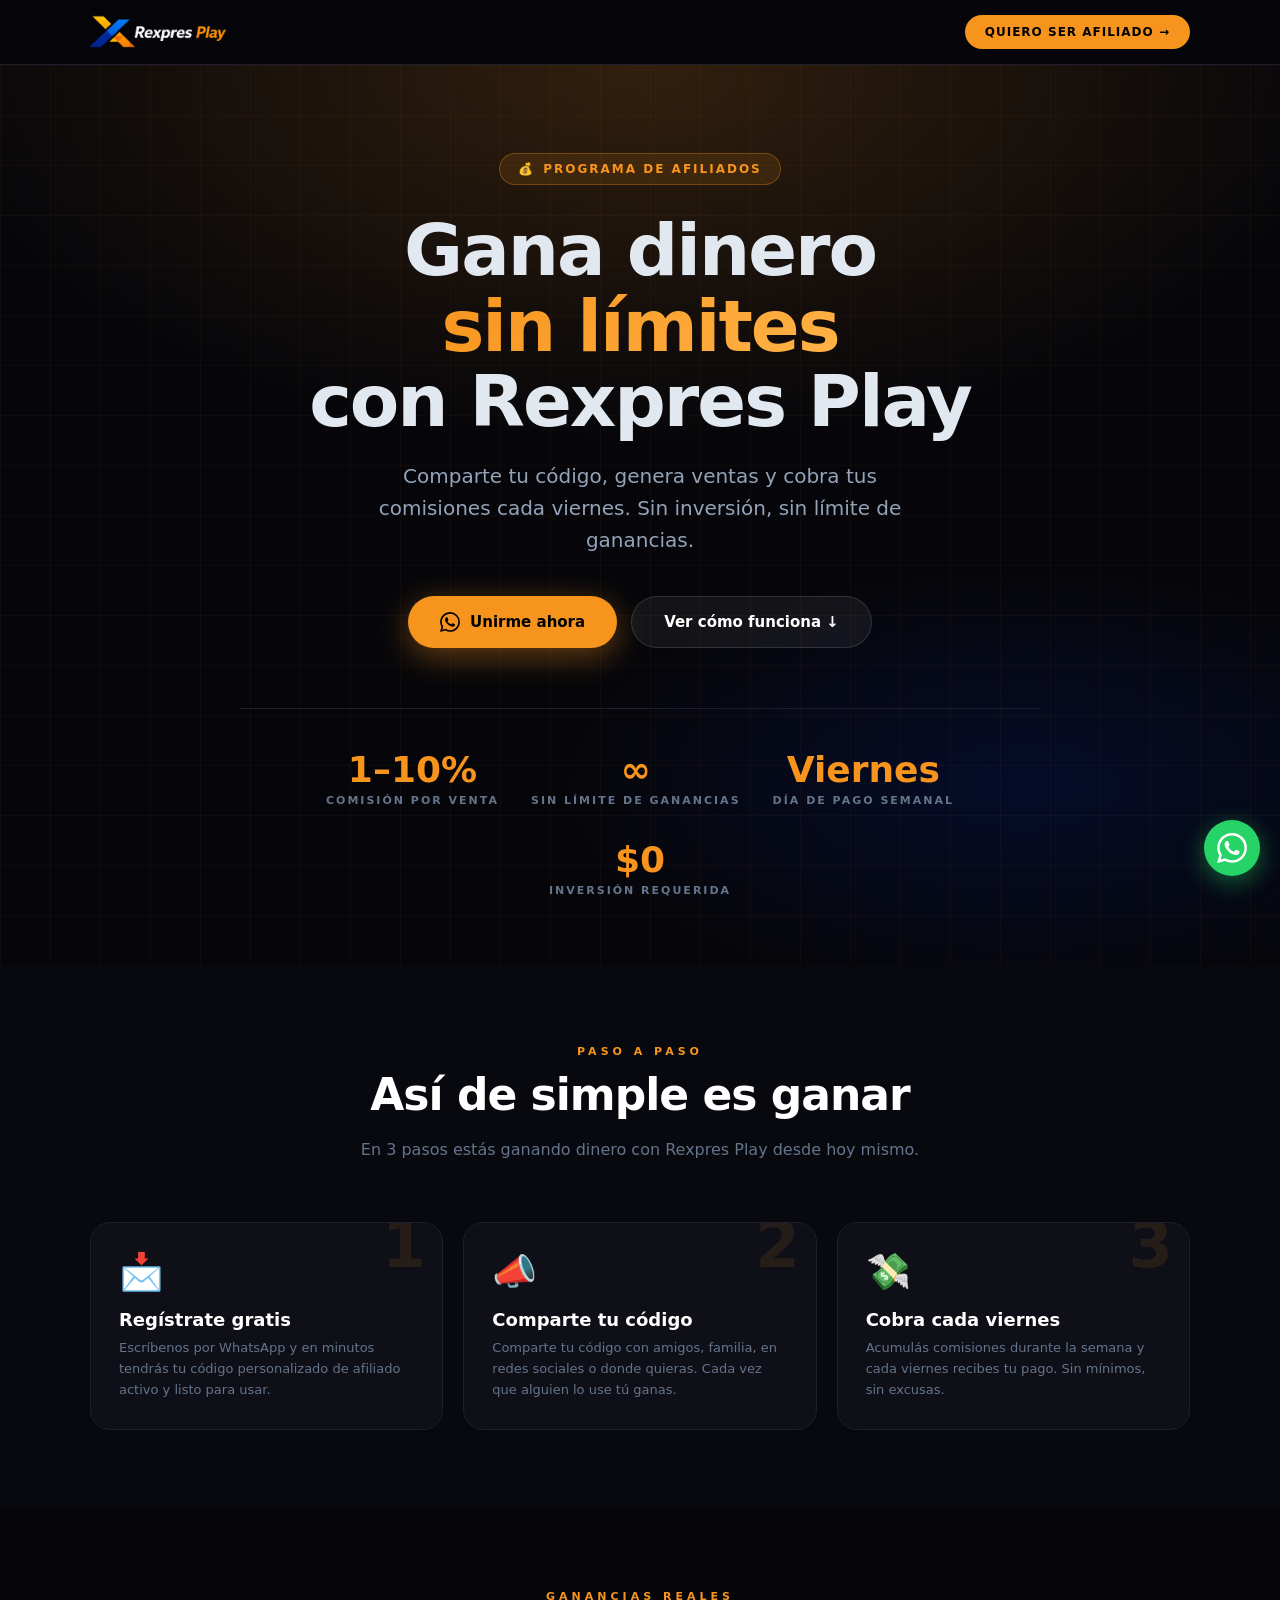
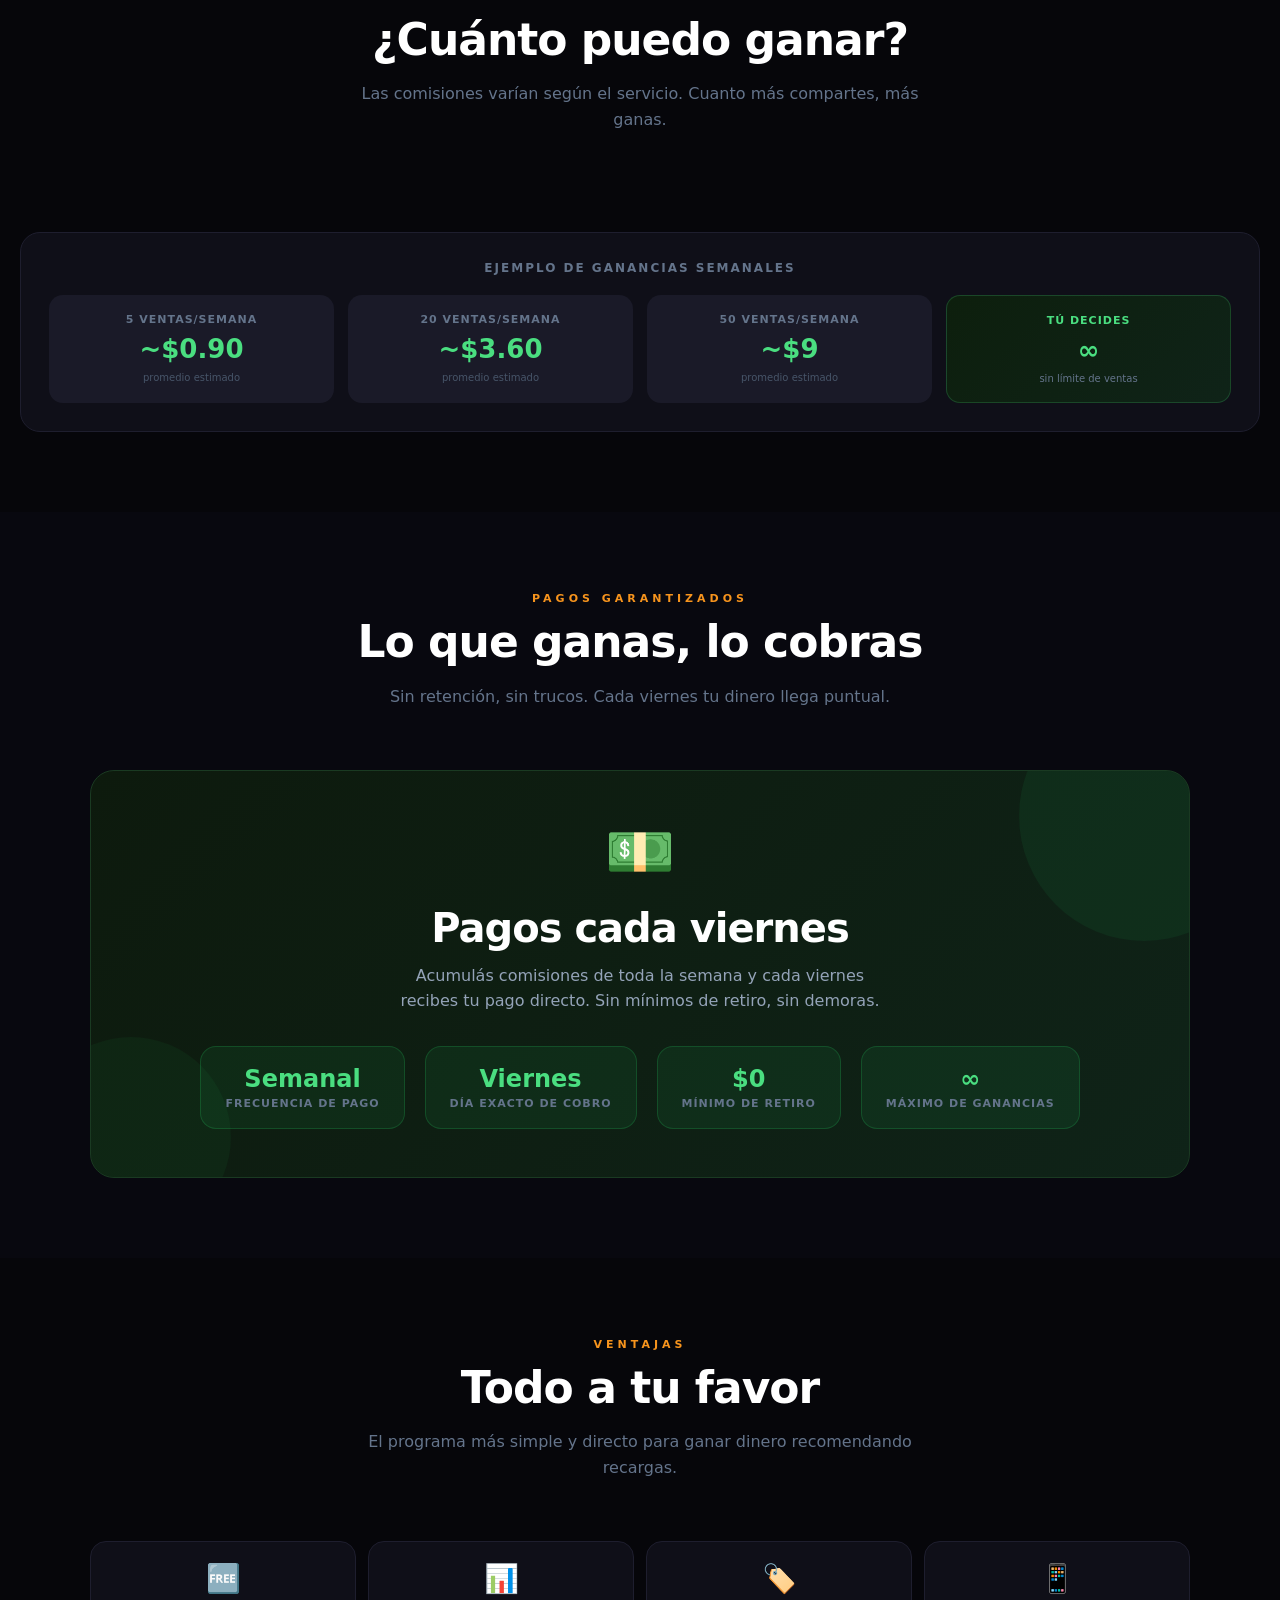
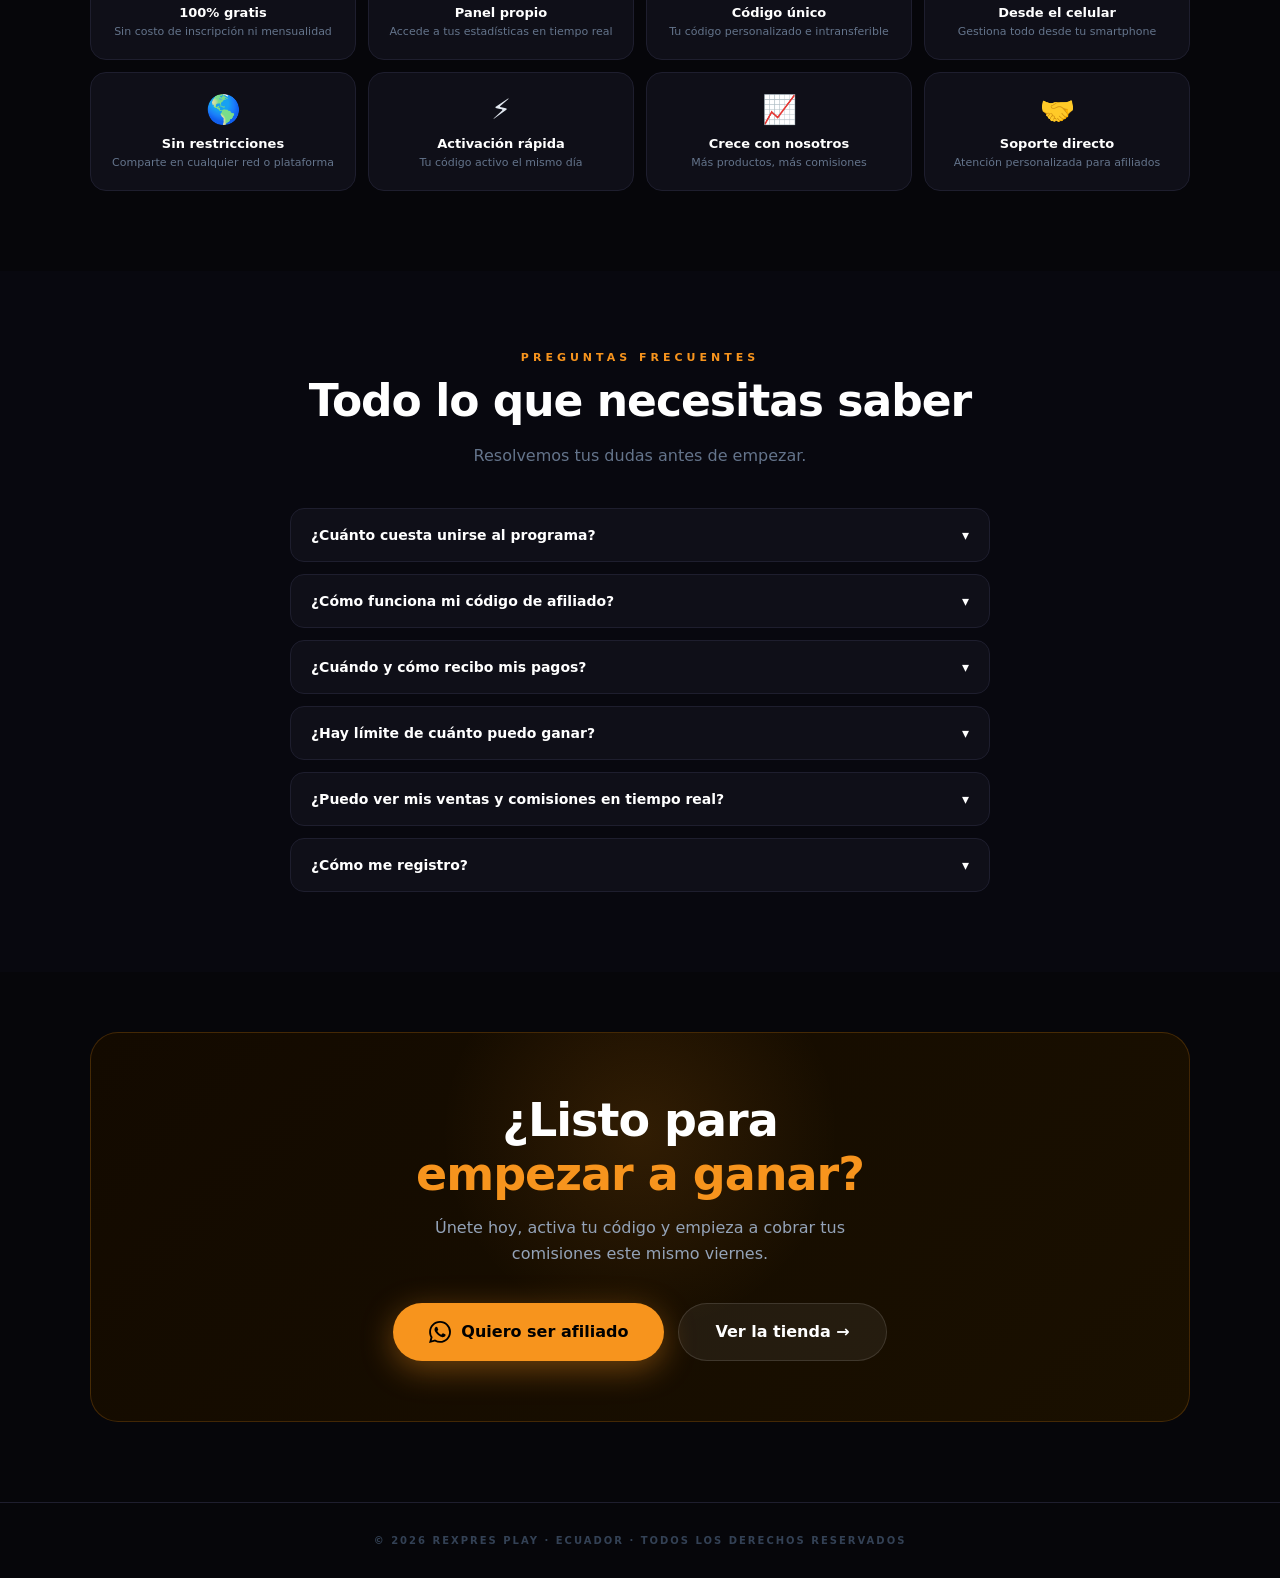
<file: afiliadopro.html>
<!DOCTYPE html>
<html lang="es">
<head>
<meta charset="UTF-8">
<meta name="viewport" content="width=device-width, initial-scale=1.0">
<title>Programa de Afiliados — Rexpres Play</title>
<style>
*{box-sizing:border-box;margin:0;padding:0;}
:root{--or:#f7941d;--bg:#06060a;--card:#0f0f18;--border:#1e1e2e;}
body{background:var(--bg);color:#e2e8f0;font-family:-apple-system,BlinkMacSystemFont,'Segoe UI',system-ui,sans-serif;overflow-x:hidden;}

/* HEADER */
.hdr{position:sticky;top:0;z-index:100;background:rgba(6,6,10,.95);backdrop-filter:blur(16px);border-bottom:1px solid var(--border);padding:14px 20px;display:flex;align-items:center;justify-content:space-between;}
.hdr-max{max-width:1100px;margin:0 auto;width:100%;display:flex;align-items:center;justify-content:space-between;}
.btn-join{background:var(--or);color:#000;font-weight:800;font-size:12px;text-transform:uppercase;letter-spacing:1px;padding:10px 20px;border-radius:50px;text-decoration:none;transition:opacity .2s,transform .2s;}
.btn-join:hover{opacity:.88;transform:translateY(-1px);}

/* HERO */
.hero{position:relative;min-height:100vh;display:flex;align-items:center;justify-content:center;text-align:center;padding:80px 20px 60px;overflow:hidden;}
.hero-bg{position:absolute;inset:0;background:radial-gradient(ellipse 80% 60% at 50% 0%,rgba(247,148,29,.18) 0%,transparent 70%),radial-gradient(ellipse 60% 40% at 80% 80%,rgba(0,30,133,.25) 0%,transparent 60%);pointer-events:none;}
.hero-grid{position:absolute;inset:0;background-image:linear-gradient(rgba(247,148,29,.04) 1px,transparent 1px),linear-gradient(90deg,rgba(247,148,29,.04) 1px,transparent 1px);background-size:50px 50px;pointer-events:none;}
.hero-content{position:relative;z-index:2;max-width:800px;}
.hero-badge{display:inline-flex;align-items:center;gap:8px;background:rgba(247,148,29,.12);border:1px solid rgba(247,148,29,.3);padding:8px 18px;border-radius:50px;font-size:12px;font-weight:800;color:var(--or);text-transform:uppercase;letter-spacing:2px;margin-bottom:28px;}
.hero-title{font-size:clamp(36px,8vw,72px);font-weight:900;line-height:1.05;letter-spacing:-2px;margin-bottom:20px;}
.hero-title span{background:linear-gradient(135deg,#f7941d,#ffb347);-webkit-background-clip:text;-webkit-text-fill-color:transparent;}
.hero-sub{font-size:clamp(15px,2.5vw,20px);color:#94a3b8;line-height:1.6;margin-bottom:40px;max-width:580px;margin-left:auto;margin-right:auto;}
.hero-btns{display:flex;flex-wrap:wrap;gap:14px;justify-content:center;}
.btn-primary{display:inline-flex;align-items:center;gap:10px;background:var(--or);color:#000;font-weight:900;font-size:15px;padding:16px 32px;border-radius:50px;text-decoration:none;transition:all .2s;box-shadow:0 8px 32px rgba(247,148,29,.4);}
.btn-primary:hover{transform:translateY(-3px);box-shadow:0 14px 40px rgba(247,148,29,.55);}
.btn-secondary{display:inline-flex;align-items:center;gap:10px;background:rgba(255,255,255,.06);border:1px solid rgba(255,255,255,.12);color:white;font-weight:800;font-size:15px;padding:16px 32px;border-radius:50px;text-decoration:none;transition:all .2s;}
.btn-secondary:hover{background:rgba(255,255,255,.1);}
/* Contador animado */
.hero-stats{display:flex;flex-wrap:wrap;justify-content:center;gap:32px;margin-top:60px;padding-top:40px;border-top:1px solid var(--border);}
.hs{text-align:center;}
.hs-num{font-size:36px;font-weight:900;color:var(--or);}
.hs-label{font-size:11px;color:#64748b;font-weight:700;text-transform:uppercase;letter-spacing:2px;margin-top:4px;}

/* SECCIONES */
section{padding:80px 20px;}
.sec-max{max-width:1100px;margin:0 auto;}
.sec-label{font-size:11px;font-weight:800;color:var(--or);text-transform:uppercase;letter-spacing:4px;margin-bottom:12px;text-align:center;}
.sec-title{font-size:clamp(28px,5vw,44px);font-weight:900;color:white;text-align:center;line-height:1.15;letter-spacing:-1px;margin-bottom:16px;}
.sec-sub{font-size:16px;color:#64748b;text-align:center;max-width:560px;margin:0 auto 60px;line-height:1.6;}

/* CÓMO FUNCIONA */
.steps{display:grid;grid-template-columns:1fr;gap:20px;}
@media(min-width:600px){.steps{grid-template-columns:repeat(3,1fr);}}
.step{background:var(--card);border:1px solid var(--border);border-radius:20px;padding:28px;position:relative;overflow:hidden;transition:border-color .2s;}
.step:hover{border-color:rgba(247,148,29,.4);}
.step-num{font-size:64px;font-weight:900;color:rgba(247,148,29,.1);position:absolute;top:-10px;right:16px;line-height:1;}
.step-icon{font-size:36px;margin-bottom:16px;}
.step-title{font-size:18px;font-weight:800;color:white;margin-bottom:8px;}
.step-desc{font-size:13px;color:#64748b;line-height:1.6;}

/* COMISIONES */
.comisiones-wrap{display:grid;grid-template-columns:1fr;gap:14px;}
@media(min-width:600px){.comisiones-wrap{grid-template-columns:repeat(2,1fr);}}
@media(min-width:900px){.comisiones-wrap{grid-template-columns:repeat(3,1fr);}}
.com-card{background:var(--card);border:1px solid var(--border);border-radius:18px;padding:22px;display:flex;align-items:center;gap:16px;transition:border-color .2s,transform .2s;}
.com-card:hover{border-color:rgba(247,148,29,.35);transform:translateY(-2px);}
.com-icon{width:52px;height:52px;min-width:52px;border-radius:14px;display:flex;align-items:center;justify-content:center;font-size:24px;}
.com-title{font-size:15px;font-weight:800;color:white;margin-bottom:4px;}
.com-pct{font-size:22px;font-weight:900;color:var(--or);}
.com-desc{font-size:11px;color:#64748b;margin-top:3px;}

/* PAGOS */
.pago-hero{background:linear-gradient(135deg,#0d1a0d,#0f2318);border:1px solid #1a3a22;border-radius:24px;padding:48px 32px;text-align:center;position:relative;overflow:hidden;}
.pago-hero::before{content:'';position:absolute;top:-80px;right:-80px;width:250px;height:250px;border-radius:50%;background:rgba(37,211,102,.07);pointer-events:none;}
.pago-hero::after{content:'';position:absolute;bottom:-60px;left:-60px;width:200px;height:200px;border-radius:50%;background:rgba(37,211,102,.05);pointer-events:none;}
.pago-icon{font-size:56px;margin-bottom:20px;}
.pago-title{font-size:clamp(26px,5vw,40px);font-weight:900;color:white;margin-bottom:12px;letter-spacing:-1px;}
.pago-sub{font-size:16px;color:#94a3b8;max-width:500px;margin:0 auto 32px;line-height:1.6;}
.pago-grid{display:flex;flex-wrap:wrap;justify-content:center;gap:20px;}
.pago-item{background:rgba(37,211,102,.08);border:1px solid rgba(37,211,102,.2);border-radius:16px;padding:18px 24px;text-align:center;min-width:160px;}
.pago-val{font-size:24px;font-weight:900;color:#4ade80;}
.pago-lbl{font-size:11px;color:#64748b;font-weight:700;text-transform:uppercase;letter-spacing:1px;margin-top:4px;}

/* BENEFICIOS */
.benefits{display:grid;grid-template-columns:1fr 1fr;gap:12px;}
@media(min-width:700px){.benefits{grid-template-columns:repeat(4,1fr);}}
.ben{background:var(--card);border:1px solid var(--border);border-radius:16px;padding:20px;text-align:center;transition:border-color .2s;}
.ben:hover{border-color:rgba(247,148,29,.3);}
.ben-ico{font-size:28px;margin-bottom:10px;}
.ben-title{font-size:13px;font-weight:800;color:white;margin-bottom:4px;}
.ben-desc{font-size:11px;color:#64748b;line-height:1.4;}

/* FAQ */
.faq{display:flex;flex-direction:column;gap:12px;max-width:700px;margin:0 auto;}
.faq-item{background:var(--card);border:1px solid var(--border);border-radius:14px;overflow:hidden;}
.faq-q{padding:18px 20px;font-size:14px;font-weight:800;color:white;cursor:pointer;display:flex;justify-content:space-between;align-items:center;user-select:none;}
.faq-q:hover{color:var(--or);}
.faq-a{padding:0 20px;max-height:0;overflow:hidden;transition:max-height .3s ease,padding .3s ease;font-size:13px;color:#64748b;line-height:1.6;}
.faq-item.open .faq-a{max-height:200px;padding:0 20px 18px;}
.faq-arrow{transition:transform .3s;}
.faq-item.open .faq-arrow{transform:rotate(180deg);}

/* CTA FINAL */
.cta-final{background:linear-gradient(135deg,#130a00,#1a1000);border:1px solid rgba(247,148,29,.2);border-radius:28px;padding:60px 32px;text-align:center;position:relative;overflow:hidden;}
.cta-final::before{content:'';position:absolute;top:-100px;left:50%;transform:translateX(-50%);width:400px;height:400px;border-radius:50%;background:radial-gradient(circle,rgba(247,148,29,.12) 0%,transparent 70%);pointer-events:none;}
.cta-title{font-size:clamp(28px,5vw,46px);font-weight:900;color:white;letter-spacing:-1px;margin-bottom:14px;position:relative;}
.cta-title span{color:var(--or);}
.cta-sub{font-size:16px;color:#94a3b8;margin-bottom:36px;max-width:480px;margin-left:auto;margin-right:auto;line-height:1.6;position:relative;}

/* FOOTER */
footer{padding:32px 20px;border-top:1px solid var(--border);text-align:center;}
footer p{font-size:10px;color:#334155;font-weight:700;text-transform:uppercase;letter-spacing:2px;}

/* WA FLOAT */
.wa-float{position:fixed;bottom:24px;right:20px;width:56px;height:56px;background:#25d366;border-radius:50%;display:flex;align-items:center;justify-content:center;box-shadow:0 6px 24px rgba(37,211,102,.45);z-index:500;text-decoration:none;transition:transform .2s;}
.wa-float:hover{transform:scale(1.08);}
.wa-float svg{width:30px;height:30px;fill:white;}
</style>
</head>
<body>

<!-- HEADER -->
<header class="hdr">
  <div class="hdr-max">
    <a href="index.html"><img src="logo.png" alt="Rexpres Play" style="height:36px;display:block;"></a>
    <a class="btn-join" href="https://wa.me/593992225484?text=Hola%2C%20quiero%20ser%20afiliado%20de%20Rexpres%20Play" target="_blank">Quiero ser afiliado →</a>
  </div>
</header>

<!-- HERO -->
<section class="hero">
  <div class="hero-bg"></div>
  <div class="hero-grid"></div>
  <div class="hero-content">
    <div class="hero-badge">
      <span>💰</span> Programa de Afiliados
    </div>
    <h1 class="hero-title">
      Gana dinero<br>
      <span>sin límites</span><br>
      con Rexpres Play
    </h1>
    <p class="hero-sub">Comparte tu código, genera ventas y cobra tus comisiones cada viernes. Sin inversión, sin límite de ganancias.</p>
    <div class="hero-btns">
      <a class="btn-primary" href="https://wa.me/593992225484?text=Hola%2C%20quiero%20ser%20afiliado%20de%20Rexpres%20Play" target="_blank">
        <svg viewBox="0 0 24 24" style="width:20px;height:20px;fill:#000;"><path d="M17.472 14.382c-.297-.149-1.758-.867-2.03-.967-.273-.099-.471-.148-.67.15-.197.297-.767.966-.94 1.164-.173.199-.347.223-.644.075-.297-.15-1.255-.463-2.39-1.475-.883-.788-1.48-1.761-1.653-2.059-.173-.297-.018-.458.13-.606.134-.133.298-.347.446-.52.149-.174.198-.298.298-.497.099-.198.05-.371-.025-.52-.075-.149-.669-1.612-.916-2.207-.242-.579-.487-.5-.669-.51-.173-.008-.371-.01-.57-.01-.198 0-.52.074-.792.372-.272.297-1.04 1.016-1.04 2.479 0 1.462 1.065 2.875 1.213 3.074.149.198 2.096 3.2 5.077 4.487.709.306 1.262.489 1.694.625.712.227 1.36.195 1.871.118.571-.085 1.758-.719 2.006-1.413.248-.694.248-1.289.173-1.413-.074-.124-.272-.198-.57-.347m-5.421 7.403h-.004a9.87 9.87 0 01-5.031-1.378l-.361-.214-3.741.982.998-3.648-.235-.374a9.86 9.86 0 01-1.51-5.26c.001-5.45 4.436-9.884 9.888-9.884 2.64 0 5.122 1.03 6.988 2.898a9.825 9.825 0 012.893 6.994c-.003 5.45-4.437 9.884-9.885 9.884m8.413-18.297A11.815 11.815 0 0012.05 0C5.495 0 .16 5.335.157 11.892c0 2.096.547 4.142 1.588 5.945L.057 24l6.305-1.654a11.882 11.882 0 005.683 1.448h.005c6.554 0 11.89-5.335 11.893-11.893a11.821 11.821 0 00-3.48-8.413z"/></svg>
        Unirme ahora
      </a>
      <a class="btn-secondary" href="#como-funciona">Ver cómo funciona ↓</a>
    </div>
    <div class="hero-stats">
      <div class="hs"><div class="hs-num">1–10%</div><div class="hs-label">Comisión por venta</div></div>
      <div class="hs"><div class="hs-num">∞</div><div class="hs-label">Sin límite de ganancias</div></div>
      <div class="hs"><div class="hs-num">Viernes</div><div class="hs-label">Día de pago semanal</div></div>
      <div class="hs"><div class="hs-num">$0</div><div class="hs-label">Inversión requerida</div></div>
    </div>
  </div>
</section>

<!-- CÓMO FUNCIONA -->
<section id="como-funciona" style="padding:80px 20px;background:#08080f;">
  <div class="sec-max">
    <p class="sec-label">Paso a paso</p>
    <h2 class="sec-title">Así de simple es ganar</h2>
    <p class="sec-sub">En 3 pasos estás ganando dinero con Rexpres Play desde hoy mismo.</p>
    <div class="steps">
      <div class="step">
        <div class="step-num">1</div>
        <div class="step-icon">📩</div>
        <div class="step-title">Regístrate gratis</div>
        <div class="step-desc">Escríbenos por WhatsApp y en minutos tendrás tu código personalizado de afiliado activo y listo para usar.</div>
      </div>
      <div class="step">
        <div class="step-num">2</div>
        <div class="step-icon">📣</div>
        <div class="step-title">Comparte tu código</div>
        <div class="step-desc">Comparte tu código con amigos, familia, en redes sociales o donde quieras. Cada vez que alguien lo use tú ganas.</div>
      </div>
      <div class="step">
        <div class="step-num">3</div>
        <div class="step-icon">💸</div>
        <div class="step-title">Cobra cada viernes</div>
        <div class="step-desc">Acumulás comisiones durante la semana y cada viernes recibes tu pago. Sin mínimos, sin excusas.</div>
      </div>
    </div>
  </div>
</section>

<!-- COMISIONES -->
<section style="padding:80px 20px;">
  <div class="sec-max">
    <p class="sec-label">Ganancias reales</p>
    <h2 class="sec-title">¿Cuánto puedo ganar?</h2>
    <p class="sec-sub">Las comisiones varían según el servicio. Cuanto más compartes, más ganas.</p>
    <div class="comisiones-wrap">
        </div>
      </div>
    </div>

    <!-- Calculadora rápida visual -->
    <div style="margin-top:40px;background:#0f0f18;border:1px solid #1e1e2e;border-radius:20px;padding:28px;">
      <p style="font-size:12px;font-weight:800;color:#64748b;text-transform:uppercase;letter-spacing:2px;margin-bottom:20px;text-align:center;">Ejemplo de ganancias semanales</p>
      <div style="display:grid;grid-template-columns:repeat(auto-fit,minmax(150px,1fr));gap:14px;">
        <div style="background:#1a1a28;border-radius:14px;padding:18px;text-align:center;">
          <p style="font-size:11px;color:#64748b;font-weight:700;text-transform:uppercase;letter-spacing:1px;">5 ventas/semana</p>
          <p style="font-size:26px;font-weight:900;color:#4ade80;margin:8px 0;">~$0.90</p>
          <p style="font-size:10px;color:#475569;">promedio estimado</p>
        </div>
        <div style="background:#1a1a28;border-radius:14px;padding:18px;text-align:center;">
          <p style="font-size:11px;color:#64748b;font-weight:700;text-transform:uppercase;letter-spacing:1px;">20 ventas/semana</p>
          <p style="font-size:26px;font-weight:900;color:#4ade80;margin:8px 0;">~$3.60</p>
          <p style="font-size:10px;color:#475569;">promedio estimado</p>
        </div>
        <div style="background:#1a1a28;border-radius:14px;padding:18px;text-align:center;">
          <p style="font-size:11px;color:#64748b;font-weight:700;text-transform:uppercase;letter-spacing:1px;">50 ventas/semana</p>
          <p style="font-size:26px;font-weight:900;color:#4ade80;margin:8px 0;">~$9</p>
          <p style="font-size:10px;color:#475569;">promedio estimado</p>
        </div>
        <div style="background:linear-gradient(135deg,#0d1f0d,#0f2318);border:1px solid rgba(74,222,128,.2);border-radius:14px;padding:18px;text-align:center;">
          <p style="font-size:11px;color:#4ade80;font-weight:700;text-transform:uppercase;letter-spacing:1px;">Tú decides</p>
          <p style="font-size:26px;font-weight:900;color:#4ade80;margin:8px 0;">∞</p>
          <p style="font-size:10px;color:#64748b;">sin límite de ventas</p>
        </div>
      </div>
    </div>
  </div>
</section>

<!-- PAGOS -->
<section style="padding:80px 20px;background:#08080f;">
  <div class="sec-max">
    <p class="sec-label">Pagos garantizados</p>
    <h2 class="sec-title">Lo que ganas, lo cobras</h2>
    <p class="sec-sub">Sin retención, sin trucos. Cada viernes tu dinero llega puntual.</p>
    <div class="pago-hero">
      <div class="pago-icon">💵</div>
      <h3 class="pago-title">Pagos cada viernes</h3>
      <p class="pago-sub">Acumulás comisiones de toda la semana y cada viernes recibes tu pago directo. Sin mínimos de retiro, sin demoras.</p>
      <div class="pago-grid">
        <div class="pago-item">
          <div class="pago-val">Semanal</div>
          <div class="pago-lbl">Frecuencia de pago</div>
        </div>
        <div class="pago-item">
          <div class="pago-val">Viernes</div>
          <div class="pago-lbl">Día exacto de cobro</div>
        </div>
        <div class="pago-item">
          <div class="pago-val">$0</div>
          <div class="pago-lbl">Mínimo de retiro</div>
        </div>
        <div class="pago-item">
          <div class="pago-val">∞</div>
          <div class="pago-lbl">Máximo de ganancias</div>
        </div>
      </div>
    </div>
  </div>
</section>

<!-- BENEFICIOS -->
<section style="padding:80px 20px;">
  <div class="sec-max">
    <p class="sec-label">Ventajas</p>
    <h2 class="sec-title">Todo a tu favor</h2>
    <p class="sec-sub">El programa más simple y directo para ganar dinero recomendando recargas.</p>
    <div class="benefits">
      <div class="ben"><div class="ben-ico">🆓</div><div class="ben-title">100% gratis</div><div class="ben-desc">Sin costo de inscripción ni mensualidad</div></div>
      <div class="ben"><div class="ben-ico">📊</div><div class="ben-title">Panel propio</div><div class="ben-desc">Accede a tus estadísticas en tiempo real</div></div>
      <div class="ben"><div class="ben-ico">🏷️</div><div class="ben-title">Código único</div><div class="ben-desc">Tu código personalizado e intransferible</div></div>
      <div class="ben"><div class="ben-ico">📱</div><div class="ben-title">Desde el celular</div><div class="ben-desc">Gestiona todo desde tu smartphone</div></div>
      <div class="ben"><div class="ben-ico">🌎</div><div class="ben-title">Sin restricciones</div><div class="ben-desc">Comparte en cualquier red o plataforma</div></div>
      <div class="ben"><div class="ben-ico">⚡</div><div class="ben-title">Activación rápida</div><div class="ben-desc">Tu código activo el mismo día</div></div>
      <div class="ben"><div class="ben-ico">📈</div><div class="ben-title">Crece con nosotros</div><div class="ben-desc">Más productos, más comisiones</div></div>
      <div class="ben"><div class="ben-ico">🤝</div><div class="ben-title">Soporte directo</div><div class="ben-desc">Atención personalizada para afiliados</div></div>
    </div>
  </div>
</section>

<!-- FAQ -->
<section style="padding:80px 20px;background:#08080f;">
  <div class="sec-max">
    <p class="sec-label">Preguntas frecuentes</p>
    <h2 class="sec-title">Todo lo que necesitas saber</h2>
    <p class="sec-sub" style="margin-bottom:40px;">Resolvemos tus dudas antes de empezar.</p>
    <div class="faq">
      <div class="faq-item">
        <div class="faq-q" onclick="toggleFaq(this)">¿Cuánto cuesta unirse al programa? <span class="faq-arrow">▾</span></div>
        <div class="faq-a">Unirse es completamente gratis. No hay costo de inscripción, mensualidad ni ningún pago oculto. Solo te registras y empiezas a ganar.</div>
      </div>
      <div class="faq-item">
        <div class="faq-q" onclick="toggleFaq(this)">¿Cómo funciona mi código de afiliado? <span class="faq-arrow">▾</span></div>
        <div class="faq-a">Recibes un código único personalizado. Cuando un cliente lo ingresa al hacer su pedido, la venta se registra a tu nombre y ganas la comisión correspondiente automáticamente.</div>
      </div>
      <div class="faq-item">
        <div class="faq-q" onclick="toggleFaq(this)">¿Cuándo y cómo recibo mis pagos? <span class="faq-arrow">▾</span></div>
        <div class="faq-a">Los pagos se realizan cada viernes sin excepción. Acumulás tus comisiones de toda la semana y el viernes te hacemos el pago directo. No hay mínimo de retiro — lo que ganes, lo cobras.</div>
      </div>
      <div class="faq-item">
        <div class="faq-q" onclick="toggleFaq(this)">¿Hay límite de cuánto puedo ganar? <span class="faq-arrow">▾</span></div>
        <div class="faq-a">Absolutamente ninguno. No existe tope de ganancias. Cuantas más ventas generes con tu código, más ganas. El límite lo pones tú.</div>
      </div>
      <div class="faq-item">
        <div class="faq-q" onclick="toggleFaq(this)">¿Puedo ver mis ventas y comisiones en tiempo real? <span class="faq-arrow">▾</span></div>
        <div class="faq-a">Sí. Tienes acceso a un panel personalizado donde puedes ver todas tus transacciones, filtrar por fechas y revisar tus comisiones acumuladas en cualquier momento.</div>
      </div>
      <div class="faq-item">
        <div class="faq-q" onclick="toggleFaq(this)">¿Cómo me registro? <span class="faq-arrow">▾</span></div>
        <div class="faq-a">Es muy simple. Escríbenos por WhatsApp indicando que quieres ser afiliado, y en minutos te activamos tu código personalizado con acceso a tu panel.</div>
      </div>
    </div>
  </div>
</section>

<!-- CTA FINAL -->
<section style="padding:60px 20px 80px;">
  <div class="sec-max">
    <div class="cta-final">
      <h2 class="cta-title">¿Listo para<br><span>empezar a ganar?</span></h2>
      <p class="cta-sub">Únete hoy, activa tu código y empieza a cobrar tus comisiones este mismo viernes.</p>
      <div style="display:flex;flex-wrap:wrap;gap:14px;justify-content:center;position:relative;">
        <a class="btn-primary" href="https://wa.me/593992225484?text=Hola%2C%20quiero%20ser%20afiliado%20de%20Rexpres%20Play" target="_blank" style="font-size:16px;padding:18px 36px;">
          <svg viewBox="0 0 24 24" style="width:22px;height:22px;fill:#000;"><path d="M17.472 14.382c-.297-.149-1.758-.867-2.03-.967-.273-.099-.471-.148-.67.15-.197.297-.767.966-.94 1.164-.173.199-.347.223-.644.075-.297-.15-1.255-.463-2.39-1.475-.883-.788-1.48-1.761-1.653-2.059-.173-.297-.018-.458.13-.606.134-.133.298-.347.446-.52.149-.174.198-.298.298-.497.099-.198.05-.371-.025-.52-.075-.149-.669-1.612-.916-2.207-.242-.579-.487-.5-.669-.51-.173-.008-.371-.01-.57-.01-.198 0-.52.074-.792.372-.272.297-1.04 1.016-1.04 2.479 0 1.462 1.065 2.875 1.213 3.074.149.198 2.096 3.2 5.077 4.487.709.306 1.262.489 1.694.625.712.227 1.36.195 1.871.118.571-.085 1.758-.719 2.006-1.413.248-.694.248-1.289.173-1.413-.074-.124-.272-.198-.57-.347m-5.421 7.403h-.004a9.87 9.87 0 01-5.031-1.378l-.361-.214-3.741.982.998-3.648-.235-.374a9.86 9.86 0 01-1.51-5.26c.001-5.45 4.436-9.884 9.888-9.884 2.64 0 5.122 1.03 6.988 2.898a9.825 9.825 0 012.893 6.994c-.003 5.45-4.437 9.884-9.885 9.884m8.413-18.297A11.815 11.815 0 0012.05 0C5.495 0 .16 5.335.157 11.892c0 2.096.547 4.142 1.588 5.945L.057 24l6.305-1.654a11.882 11.882 0 005.683 1.448h.005c6.554 0 11.89-5.335 11.893-11.893a11.821 11.821 0 00-3.48-8.413z"/></svg>
          Quiero ser afiliado
        </a>
        <a class="btn-secondary" href="index.html" style="font-size:16px;padding:18px 36px;">Ver la tienda →</a>
      </div>
    </div>
  </div>
</section>

<footer>
  <p>© 2026 Rexpres Play · Ecuador · Todos los derechos reservados</p>
</footer>

<!-- WA FLOAT -->
<a class="wa-float" href="https://wa.me/593992225484?text=Hola%2C%20vengo%20de%20la%20p%C3%A1gina%20y%20necesito%20ayuda" target="_blank" title="WhatsApp">
  <svg viewBox="0 0 24 24"><path d="M17.472 14.382c-.297-.149-1.758-.867-2.03-.967-.273-.099-.471-.148-.67.15-.197.297-.767.966-.94 1.164-.173.199-.347.223-.644.075-.297-.15-1.255-.463-2.39-1.475-.883-.788-1.48-1.761-1.653-2.059-.173-.297-.018-.458.13-.606.134-.133.298-.347.446-.52.149-.174.198-.298.298-.497.099-.198.05-.371-.025-.52-.075-.149-.669-1.612-.916-2.207-.242-.579-.487-.5-.669-.51-.173-.008-.371-.01-.57-.01-.198 0-.52.074-.792.372-.272.297-1.04 1.016-1.04 2.479 0 1.462 1.065 2.875 1.213 3.074.149.198 2.096 3.2 5.077 4.487.709.306 1.262.489 1.694.625.712.227 1.36.195 1.871.118.571-.085 1.758-.719 2.006-1.413.248-.694.248-1.289.173-1.413-.074-.124-.272-.198-.57-.347m-5.421 7.403h-.004a9.87 9.87 0 01-5.031-1.378l-.361-.214-3.741.982.998-3.648-.235-.374a9.86 9.86 0 01-1.51-5.26c.001-5.45 4.436-9.884 9.888-9.884 2.64 0 5.122 1.03 6.988 2.898a9.825 9.825 0 012.893 6.994c-.003 5.45-4.437 9.884-9.885 9.884m8.413-18.297A11.815 11.815 0 0012.05 0C5.495 0 .16 5.335.157 11.892c0 2.096.547 4.142 1.588 5.945L.057 24l6.305-1.654a11.882 11.882 0 005.683 1.448h.005c6.554 0 11.89-5.335 11.893-11.893a11.821 11.821 0 00-3.48-8.413z"/></svg>
</a>

<script>
function toggleFaq(el) {
  const item = el.parentElement;
  const isOpen = item.classList.contains('open');
  document.querySelectorAll('.faq-item').forEach(i => i.classList.remove('open'));
  if (!isOpen) item.classList.add('open');
}
</script>
</body>
</html>
</file>
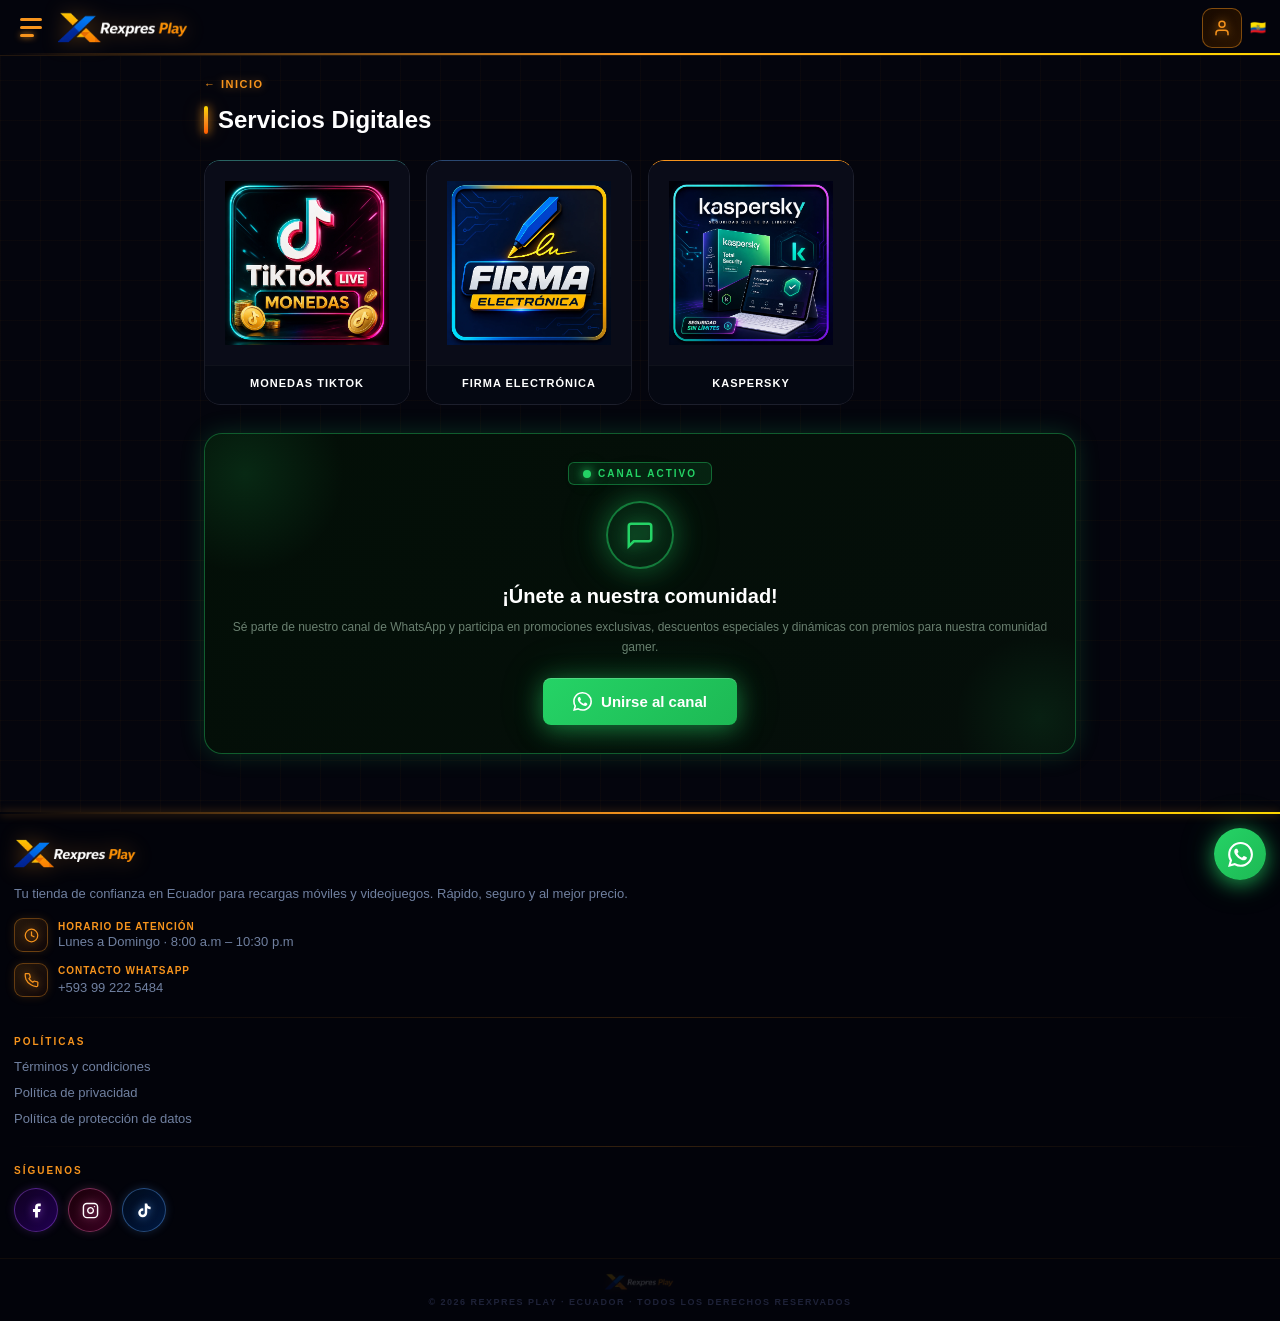
<file: compras.html>
<!DOCTYPE html>
<html lang="es">
<head>
<meta charset="UTF-8">
<meta name="viewport" content="width=device-width, initial-scale=1.0">
<title>Servicios Digitales — Rexpres Play</title>
<style>
*,*::before,*::after{box-sizing:border-box;margin:0;padding:0;}
html,body{background:#04050d;color:#fff;font-family:Arial,Helvetica,sans-serif;overflow-x:hidden;}
body{display:flex;flex-direction:column;min-height:100vh;min-height:100dvh;}
main{flex:1;}
a{text-decoration:none;color:inherit;}
img{display:block;max-width:100%;}

/* ── GRID BG ── */
body::before{
  content:'';position:fixed;inset:0;z-index:0;pointer-events:none;
  background-image:
    linear-gradient(rgba(247,148,29,.03) 1px,transparent 1px),
    linear-gradient(90deg,rgba(247,148,29,.03) 1px,transparent 1px);
  background-size:40px 40px;
  will-change:auto;
}

/* ── ANIMATIONS ── */
@keyframes shine{0%{left:-100%}100%{left:220%}}
@keyframes border-run{0%{background-position:0% 50%}100%{background-position:200% 50%}}
@keyframes pulse-dot{0%,100%{opacity:1;transform:scale(1)}50%{opacity:.3;transform:scale(1.8)}}

/* ── HEADER ── */
.hdr{
  background:rgba(4,5,13,.96);
  backdrop-filter:blur(24px);
  position:sticky;top:0;z-index:100;
  height:56px;padding:0 14px;
  display:flex;align-items:center;justify-content:space-between;
  border-bottom:1px solid rgba(247,148,29,.12);
  position:relative;
}
.hdr::after{
  content:'';position:absolute;bottom:0;left:0;right:0;height:2px;
  background:linear-gradient(90deg,transparent,#f7941d 25%,#ffd700 50%,#f7941d 75%,transparent);
  background-size:200% 100%;
  animation:border-run 3s linear infinite;
}
.hdr-left{display:flex;align-items:center;gap:10px;}
.hdr-right{display:flex;align-items:center;gap:8px;}

.acct-btn{
  width:40px;height:40px;border-radius:10px;
  background:linear-gradient(135deg,#180a00,#2a1400);
  border:1.5px solid rgba(247,148,29,.45);
  display:flex;align-items:center;justify-content:center;
  cursor:pointer;transition:all .22s;
  position:relative;overflow:hidden;
}
.acct-btn::before{content:'';position:absolute;inset:0;background:linear-gradient(135deg,rgba(247,148,29,.15),transparent);opacity:0;transition:opacity .22s;}
.acct-btn:hover::before{opacity:1;}
.acct-btn:hover{box-shadow:0 0 18px rgba(247,148,29,.55);}

/* ── WRAP / PAGE HEAD ── */
.wrap{padding:0 14px;position:relative;z-index:1;max-width:900px;margin:0 auto;width:100%;}
.pg-head{padding:18px 0 4px;}
.back-btn{
  display:inline-flex;align-items:center;gap:6px;
  font-size:11px;font-weight:800;color:#f7941d;
  text-transform:uppercase;letter-spacing:1.5px;
  margin-bottom:16px;
  filter:drop-shadow(0 0 4px rgba(247,148,29,.4));
}
.pg-eyebrow{font-size:10px;font-weight:800;color:#6070a0;letter-spacing:3px;text-transform:uppercase;margin-bottom:8px;}
.pg-title{
  font-size:24px;font-weight:900;color:#fff;
  position:relative;padding-left:14px;margin-bottom:22px;
}
.pg-title::before{content:'';position:absolute;left:0;top:50%;transform:translateY(-50%);width:4px;height:100%;background:linear-gradient(180deg,#ffd700,#f7941d,#ff5c00);border-radius:3px;box-shadow:0 0 10px #f7941d,0 0 20px rgba(247,148,29,.4);}

/* ── SERVICES GRID ── */
.services-grid{display:grid;grid-template-columns:1fr 1fr;gap:14px;}
@media (min-width:600px){.services-grid{grid-template-columns:repeat(3,1fr);gap:16px;}}
@media (min-width:900px){.services-grid{grid-template-columns:repeat(4,1fr);}}

.svc-card{
  border-radius:16px;overflow:hidden;position:relative;
  display:block;transition:transform .22s cubic-bezier(.34,1.56,.64,1),box-shadow .22s;
}
.svc-card:hover{transform:translateY(-8px) scale(1.03);box-shadow:0 16px 40px rgba(0,0,0,.7);}
.svc-card:hover .svc-card-glow{opacity:1;}
.svc-card:hover .svc-card-inner{border-color:var(--c,rgba(247,148,29,.6));}
.svc-card:active{transform:scale(.96);}

.svc-card-glow{
  position:absolute;inset:-4px;border-radius:18px;z-index:-1;
  background:radial-gradient(circle at 50% 50%,var(--c,rgba(247,148,29,.5)),transparent 70%);
  opacity:0;transition:opacity .3s;filter:blur(6px);
}
.svc-card-inner{
  background:linear-gradient(170deg,#0c0f1e,#080a16);
  border:1px solid rgba(255,255,255,.07);
  border-top:1px solid var(--c,rgba(247,148,29,.3));
  border-radius:16px;overflow:hidden;
  position:relative;transition:border-color .22s;
  display:flex;flex-direction:column;align-items:center;
}
.svc-card-inner img{
  width:100%;aspect-ratio:1/1;object-fit:contain;
  background:#0a0c18;padding:20px;position:relative;z-index:1;
}
.svc-card-name{
  padding:11px 8px 15px;font-size:11px;font-weight:900;color:#fff;
  text-align:center;text-transform:uppercase;letter-spacing:1px;
  background:rgba(6,8,18,.95);position:relative;z-index:1;
  border-top:1px solid rgba(255,255,255,.04);width:100%;
}

/* ── COMUNIDAD ── */
.comunidad{
  padding:28px 18px;border-radius:18px;
  text-align:center;margin-top:28px;
  background:linear-gradient(145deg,#030f07,#050e0a);
  border:1.5px solid rgba(37,211,102,.4);
  box-shadow:0 0 24px rgba(37,211,102,.2);
  position:relative;overflow:hidden;
}
.comunidad::before{content:'';position:absolute;top:0;left:-100%;width:50%;height:100%;background:linear-gradient(90deg,transparent,rgba(37,211,102,.04),transparent);animation:shine 5s ease-in-out 1s infinite;}
.c-b1{position:absolute;top:-60px;left:-60px;width:200px;height:200px;border-radius:50%;background:radial-gradient(circle,rgba(37,211,102,.13) 0%,transparent 70%);pointer-events:none;}
.c-b2{position:absolute;bottom:-50px;right:-50px;width:170px;height:170px;border-radius:50%;background:radial-gradient(circle,rgba(37,211,102,.09) 0%,transparent 70%);pointer-events:none;}
.com-badge{display:inline-flex;align-items:center;gap:7px;background:rgba(37,211,102,.1);border:1px solid rgba(37,211,102,.4);border-radius:6px;padding:5px 14px;margin-bottom:16px;position:relative;z-index:1;}
.com-dot{width:8px;height:8px;border-radius:50%;background:#25d366;animation:pulse-dot 1.8s ease-in-out infinite;box-shadow:0 0 10px #25d366,0 0 20px rgba(37,211,102,.4);}
.com-badge-text{font-size:10px;font-weight:900;color:#25d366;text-transform:uppercase;letter-spacing:2px;}
.com-ico{
  width:68px;height:68px;border-radius:50%;
  background:rgba(37,211,102,.1);
  border:2px solid rgba(37,211,102,.5);
  display:flex;align-items:center;justify-content:center;
  margin:0 auto 16px;
  box-shadow:0 0 28px rgba(37,211,102,.35),0 0 56px rgba(37,211,102,.15);
  position:relative;z-index:1;
}
.com-ico svg{width:30px;height:30px;filter:drop-shadow(0 0 8px rgba(37,211,102,.9));}
.com-title{font-size:20px;font-weight:900;color:#fff;margin-bottom:10px;position:relative;z-index:1;}
.com-desc{font-size:12px;color:#6a8070;line-height:1.65;margin-bottom:20px;position:relative;z-index:1;}
.com-btn{
  display:inline-flex;align-items:center;gap:9px;
  background:linear-gradient(135deg,#25d366,#1db954);
  color:#fff;font-size:15px;font-weight:900;
  padding:14px 30px;border-radius:8px;
  box-shadow:0 4px 24px rgba(37,211,102,.5),0 0 50px rgba(37,211,102,.15),inset 0 1px 0 rgba(255,255,255,.2);
  transition:transform .22s,box-shadow .22s;
  position:relative;z-index:1;overflow:hidden;
}
.com-btn::before{content:'';position:absolute;top:0;left:-100%;width:50%;height:100%;background:linear-gradient(90deg,transparent,rgba(255,255,255,.25),transparent);animation:shine 2.5s ease-in-out infinite;}
.com-btn:hover{transform:translateY(-3px) scale(1.02);box-shadow:0 8px 36px rgba(37,211,102,.7),0 0 70px rgba(37,211,102,.25);}
.com-btn svg{width:19px;height:19px;fill:white;}

/* ── WA FLOAT ── */
.wa-float{position:fixed;bottom:20px;right:14px;width:52px;height:52px;background:linear-gradient(135deg,#25d366,#1db954);border-radius:50%;display:flex;align-items:center;justify-content:center;box-shadow:0 4px 20px rgba(37,211,102,.65),0 0 40px rgba(37,211,102,.2);z-index:500;transition:transform .22s,box-shadow .22s;}
.wa-float:hover{transform:scale(1.14);box-shadow:0 6px 32px rgba(37,211,102,.85),0 0 70px rgba(37,211,102,.3);}
.wa-float svg{width:25px;height:25px;fill:white;}

/* ── MODAL ── */
.modal-ov{display:none;position:fixed;inset:0;background:rgba(0,0,0,.9);z-index:400;align-items:center;justify-content:center;padding:16px;backdrop-filter:blur(14px);}
.modal-ov.open{display:flex;}
.modal-box{background:linear-gradient(145deg,#080a18,#060810);border:1.5px solid rgba(247,148,29,.35);border-radius:18px;padding:24px;width:100%;max-width:308px;box-shadow:0 0 40px rgba(247,148,29,.15);}
.mopt{display:flex;align-items:center;justify-content:space-between;padding:13px;background:rgba(255,255,255,.03);border:1px solid rgba(247,148,29,.15);border-radius:10px;margin-bottom:9px;text-decoration:none;transition:all .2s;}
.mopt:hover{border-color:#f7941d;background:rgba(247,148,29,.06);box-shadow:0 0 14px rgba(247,148,29,.2);}

/* ── DRAWER ── */
.dr-ov{display:none;position:fixed;inset:0;background:rgba(0,0,0,.82);z-index:199;backdrop-filter:blur(8px);}
.dr-ov.open{display:block;}
.drawer{position:fixed;top:0;left:-265px;width:252px;height:100%;z-index:200;background:rgba(4,5,13,.97);border-right:2px solid rgba(247,148,29,.3);transition:left .3s cubic-bezier(.4,0,.2,1);display:flex;flex-direction:column;}
.drawer.open{left:0;}
.dr-head{display:flex;align-items:center;justify-content:space-between;padding:14px;border-bottom:1px solid rgba(247,148,29,.1);}
.dr-close{background:none;border:none;color:#f7941d;font-size:18px;cursor:pointer;filter:drop-shadow(0 0 4px rgba(247,148,29,.5));}
.dr-nav{flex:1;overflow-y:auto;}
.dr-item{display:flex;align-items:center;gap:11px;padding:13px 14px;color:#7080a0;border-bottom:1px solid rgba(255,255,255,.03);text-decoration:none;background:none;border-left:none;border-right:none;border-top:none;width:100%;text-align:left;cursor:pointer;font-family:Arial,sans-serif;font-size:13px;font-weight:700;transition:all .22s;position:relative;overflow:hidden;}
.dr-item::before{content:'';position:absolute;left:0;top:0;bottom:0;width:3px;background:linear-gradient(180deg,#f7941d,#ff5c00);transform:scaleY(0);transition:transform .22s;box-shadow:0 0 8px rgba(247,148,29,.6);}
.dr-item:hover::before{transform:scaleY(1);}
.dr-item:hover{color:#fff;background:rgba(247,148,29,.05);padding-left:18px;}
.dr-item-ico{width:32px;height:32px;border-radius:8px;background:linear-gradient(135deg,rgba(247,148,29,.15),rgba(255,92,0,.05));border:1px solid rgba(247,148,29,.25);display:flex;align-items:center;justify-content:center;flex-shrink:0;}
.dr-item-ico svg{width:15px;height:15px;filter:drop-shadow(0 0 3px rgba(247,148,29,.5));}
.dr-foot{padding:12px 14px;border-top:1px solid rgba(255,255,255,.03);}

/* ── FOOTER ── */
.footer{background:#02030a;margin-top:32px;position:relative;z-index:1;}
.footer::before{content:'';position:absolute;top:0;left:0;right:0;height:2px;background:linear-gradient(90deg,transparent,#f7941d 25%,#ffd700 50%,#f7941d 75%,transparent);background-size:200% 100%;animation:border-run 3s linear infinite;box-shadow:0 0 8px rgba(247,148,29,.5);}
.ft-in{padding:26px 14px 0;}
.ft-div{height:1px;background:linear-gradient(90deg,transparent,rgba(247,148,29,.2),transparent);margin:18px 0;}
.ft-bot{border-top:1px solid rgba(247,148,29,.06);padding:14px;text-align:center;}
</style>
</head>
<body>

<!-- MODAL -->
<div class="modal-ov" id="modal-login">
  <div class="modal-box">
    <p style="font-size:17px;font-weight:900;color:#fff;margin-bottom:4px;">Iniciar sesión</p>
    <p style="font-size:11px;color:#6070a0;margin-bottom:16px;">Selecciona cómo deseas acceder</p>
    <a class="mopt" href="admin.html">
      <div style="display:flex;align-items:center;gap:10px;">
        <div style="width:34px;height:34px;border-radius:9px;background:linear-gradient(135deg,rgba(247,148,29,.15),rgba(255,92,0,.06));border:1px solid rgba(247,148,29,.35);display:flex;align-items:center;justify-content:center;box-shadow:0 0 10px rgba(247,148,29,.15);">
          <svg width="15" height="15" fill="none" stroke="#f7941d" stroke-width="2" viewBox="0 0 24 24" style="filter:drop-shadow(0 0 4px rgba(247,148,29,.7))"><path d="M12 22s8-4 8-10V5l-8-3-8 3v7c0 6 8 10 8 10z"/></svg>
        </div>
        <div><div style="font-size:13px;font-weight:900;color:#fff;">Administrador</div><div style="font-size:10px;color:#6070a0;">Panel de control</div></div>
      </div>
      <span style="color:#f7941d;font-size:22px;filter:drop-shadow(0 0 5px rgba(247,148,29,.7));">›</span>
    </a>
    <a class="mopt" href="afiliado.html">
      <div style="display:flex;align-items:center;gap:10px;">
        <div style="width:34px;height:34px;border-radius:9px;background:linear-gradient(135deg,rgba(247,148,29,.15),rgba(255,92,0,.06));border:1px solid rgba(247,148,29,.35);display:flex;align-items:center;justify-content:center;box-shadow:0 0 10px rgba(247,148,29,.15);">
          <svg width="15" height="15" fill="none" stroke="#f7941d" stroke-width="2" viewBox="0 0 24 24" style="filter:drop-shadow(0 0 4px rgba(247,148,29,.7))"><path d="M17 21v-2a4 4 0 00-4-4H5a4 4 0 00-4 4v2"/><circle cx="9" cy="7" r="4"/><path d="M23 21v-2a4 4 0 00-3-3.87"/><path d="M16 3.13a4 4 0 010 7.75"/></svg>
        </div>
        <div><div style="font-size:13px;font-weight:900;color:#fff;">Afiliado</div><div style="font-size:10px;color:#6070a0;">Ver comisiones y pedidos</div></div>
      </div>
      <span style="color:#f7941d;font-size:22px;filter:drop-shadow(0 0 5px rgba(247,148,29,.7));">›</span>
    </a>
    <button type="button" id="modalCancelBtn" style="width:100%;background:none;border:1px solid rgba(247,148,29,.2);border-radius:8px;padding:11px;color:#6070a0;font-size:12px;font-weight:700;cursor:pointer;margin-top:10px;font-family:Arial,sans-serif;transition:all .2s;" onmouseover="this.style.borderColor='rgba(247,148,29,.5)';this.style.color='#f7941d'" onmouseout="this.style.borderColor='rgba(247,148,29,.2)';this.style.color='#6070a0'">Cancelar</button>
  </div>
</div>

<!-- DRAWER -->
<div class="dr-ov" id="dr-ov"></div>
<div class="drawer" id="drawer">
  <div class="dr-head">
    <img src="logo.png" alt="Rexpres Play" style="height:30px;filter:drop-shadow(0 0 10px rgba(247,148,29,.45));">
    <button class="dr-close" id="drCloseBtn" type="button">✕</button>
  </div>
  <div class="dr-nav">
    <a class="dr-item" href="index.html"><div class="dr-item-ico"><svg fill="none" stroke="#f7941d" stroke-width="2" viewBox="0 0 24 24"><path d="M3 9l9-7 9 7v11a2 2 0 01-2 2H5a2 2 0 01-2-2z"/><polyline points="9 22 9 12 15 12 15 22"/></svg></div>Inicio</a>
    <a class="dr-item" href="recargas.html"><div class="dr-item-ico"><svg fill="none" stroke="#f7941d" stroke-width="2" viewBox="0 0 24 24"><rect x="5" y="2" width="14" height="20" rx="2"/><line x1="12" y1="18" x2="12.01" y2="18"/></svg></div>Recargas Móviles</a>
    <a class="dr-item" href="juegos.html"><div class="dr-item-ico"><svg fill="none" stroke="#f7941d" stroke-width="2" viewBox="0 0 24 24"><rect x="2" y="6" width="20" height="12" rx="2"/><path d="M12 12h.01M7 12h.01M17 10v4M15 12h4"/></svg></div>Videojuegos</a>
    <a class="dr-item" href="pronosticos.html"><div class="dr-item-ico"><svg fill="none" stroke="#f7941d" stroke-width="2" viewBox="0 0 24 24"><circle cx="12" cy="12" r="10"/><path d="M12 8v4l3 3"/></svg></div>Pronósticos</a>
    <a class="dr-item" href="compras.html"><div class="dr-item-ico"><svg fill="none" stroke="#f7941d" stroke-width="2" viewBox="0 0 24 24"><rect x="2" y="3" width="20" height="14" rx="2"/><path d="M8 21h8M12 17v4"/></svg></div>Servicios Digitales</a>
    <a class="dr-item" href="afiliadopro.html"><div class="dr-item-ico"><svg fill="none" stroke="#f7941d" stroke-width="2" viewBox="0 0 24 24"><line x1="12" y1="1" x2="12" y2="23"/><path d="M17 5H9.5a3.5 3.5 0 000 7h5a3.5 3.5 0 010 7H6"/></svg></div>Programa de Afiliados</a>
    <button class="dr-item" id="drLoginBtn" type="button"><div class="dr-item-ico"><svg fill="none" stroke="#f7941d" stroke-width="2" viewBox="0 0 24 24"><path d="M20 21v-2a4 4 0 00-4-4H8a4 4 0 00-4 4v2"/><circle cx="12" cy="7" r="4"/></svg></div>Iniciar sesión</button>
  </div>
  <div class="dr-foot"><p style="font-size:9px;color:#1e2238;font-weight:700;text-transform:uppercase;letter-spacing:1px;">© 2026 Rexpres Play · Ecuador</p></div>
</div>

<!-- HEADER -->
<header class="hdr">
  <div class="hdr-left">
    <button id="burgerBtn" type="button" style="background:none;border:none;cursor:pointer;padding:6px;display:flex;flex-direction:column;gap:5px;align-items:flex-start;">
      <span style="width:22px;height:3px;background-color:#f7941d;border-radius:2px;display:block;"></span>
      <span style="width:22px;height:3px;background-color:#f7941d;border-radius:2px;display:block;"></span>
      <span style="width:14px;height:3px;background-color:#f7941d;border-radius:2px;display:block;box-shadow:0 0 6px rgba(247,148,29,.9);"></span>
    </button>
    <a href="index.html"><img src="logo.png" alt="Rexpres Play" style="height:34px;filter:drop-shadow(0 0 10px rgba(247,148,29,.35));"></a>
  </div>
  <div class="hdr-right">
    <div class="acct-btn" id="acctBtn">
      <svg width="18" height="18" fill="none" stroke="#f7941d" stroke-width="2" stroke-linecap="round" viewBox="0 0 24 24" style="position:relative;z-index:1;filter:drop-shadow(0 0 5px rgba(247,148,29,.7));"><path d="M20 21v-2a4 4 0 00-4-4H8a4 4 0 00-4 4v2"/><circle cx="12" cy="7" r="4"/></svg>
    </div>
    <span style="font-size:13px;">🇪🇨</span>
  </div>
</header>

<main>
  <div class="wrap">
    <div class="pg-head">
      <a class="back-btn" href="index.html">← Inicio</a>
      <h2 class="pg-title">Servicios Digitales</h2>
    </div>

    <div class="services-grid">
      <a class="svc-card" href="checkout.html?cat=Servicios%20Digitales&marca=Monedas%20TikTok&tiktok_custom=1" style="--c:#5eead4">
        <div class="svc-card-glow" style="background:radial-gradient(circle,rgba(94,234,212,.5),transparent 70%);"></div>
        <div class="svc-card-inner" style="border-top-color:rgba(94,234,212,.4)">
          <img src="ttm.webp" alt="Monedas TikTok">
          <div class="svc-card-name">Monedas TikTok</div>
        </div>
      </a>

      <a class="svc-card" href="paquetes.html?cat=Servicios%20Digitales&marca=Firma%20Electrónica" style="--c:#60a5fa">
        <div class="svc-card-glow" style="background:radial-gradient(circle,rgba(96,165,250,.5),transparent 70%);"></div>
        <div class="svc-card-inner" style="border-top-color:rgba(96,165,250,.4)">
          <img src="fe.webp" alt="Firma Electrónica">
          <div class="svc-card-name">Firma Electrónica</div>
        </div>
      </a>

      <a class="svc-card" href="paquetes.html?cat=Servicios%20Digitales&marca=Kaspersky" style="--c:#f7941d">
        <div class="svc-card-glow"></div>
        <div class="svc-card-inner">
          <img src="ka.webp" alt="Kaspersky">
          <div class="svc-card-name">Kaspersky</div>
        </div>
      </a>
    </div>

    <!-- COMUNIDAD -->
    <div class="comunidad">
      <div class="c-b1"></div><div class="c-b2"></div>
      <div class="com-badge"><span class="com-dot"></span><span class="com-badge-text">Canal activo</span></div>
      <div class="com-ico"><svg fill="none" stroke="#25d366" stroke-width="2" viewBox="0 0 24 24"><path d="M21 15a2 2 0 01-2 2H7l-4 4V5a2 2 0 012-2h14a2 2 0 012 2z"/></svg></div>
      <div class="com-title">¡Únete a nuestra comunidad!</div>
      <div class="com-desc">Sé parte de nuestro canal de WhatsApp y participa en promociones exclusivas, descuentos especiales y dinámicas con premios para nuestra comunidad gamer.</div>
      <a class="com-btn" href="https://whatsapp.com/channel/0029Vb8DjsKHQbS2yeezJu1C" target="_blank" rel="noopener">
        <svg viewBox="0 0 24 24"><path d="M17.472 14.382c-.297-.149-1.758-.867-2.03-.967-.273-.099-.471-.148-.67.15-.197.297-.767.966-.94 1.164-.173.199-.347.223-.644.075-.297-.15-1.255-.463-2.39-1.475-.883-.788-1.48-1.761-1.653-2.059-.173-.297-.018-.458.13-.606.134-.133.298-.347.446-.52.149-.174.198-.298.298-.497.099-.198.05-.371-.025-.52-.075-.149-.669-1.612-.916-2.207-.242-.579-.487-.5-.669-.51-.173-.008-.371-.01-.57-.01-.198 0-.52.074-.792.372-.272.297-1.04 1.016-1.04 2.479 0 1.462 1.065 2.875 1.213 3.074.149.198 2.096 3.2 5.077 4.487.709.306 1.262.489 1.694.625.712.227 1.36.195 1.871.118.571-.085 1.758-.719 2.006-1.413.248-.694.248-1.289.173-1.413-.074-.124-.272-.198-.57-.347m-5.421 7.403h-.004a9.87 9.87 0 01-5.031-1.378l-.361-.214-3.741.982.998-3.648-.235-.374a9.86 9.86 0 01-1.51-5.26c.001-5.45 4.436-9.884 9.888-9.884 2.64 0 5.122 1.03 6.988 2.898a9.825 9.825 0 012.893 6.994c-.003 5.45-4.437 9.884-9.885 9.884m8.413-18.297A11.815 11.815 0 0012.05 0C5.495 0 .16 5.335.157 11.892c0 2.096.547 4.142 1.588 5.945L.057 24l6.305-1.654a11.882 11.882 0 005.683 1.448h.005c6.554 0 11.89-5.335 11.893-11.893a11.821 11.821 0 00-3.48-8.413z"/></svg>
        Unirse al canal
      </a>
    </div>
    <div style="height:26px;"></div>
  </div>
</main>

<!-- WA FLOAT -->
<a class="wa-float" href="https://wa.me/593992225484?text=Hola%2C%20vengo%20de%20la%20p%C3%A1gina%20y%20necesito%20ayuda" target="_blank" rel="noopener">
  <svg viewBox="0 0 24 24"><path d="M17.472 14.382c-.297-.149-1.758-.867-2.03-.967-.273-.099-.471-.148-.67.15-.197.297-.767.966-.94 1.164-.173.199-.347.223-.644.075-.297-.15-1.255-.463-2.39-1.475-.883-.788-1.48-1.761-1.653-2.059-.173-.297-.018-.458.13-.606.134-.133.298-.347.446-.52.149-.174.198-.298.298-.497.099-.198.05-.371-.025-.52-.075-.149-.669-1.612-.916-2.207-.242-.579-.487-.5-.669-.51-.173-.008-.371-.01-.57-.01-.198 0-.52.074-.792.372-.272.297-1.04 1.016-1.04 2.479 0 1.462 1.065 2.875 1.213 3.074.149.198 2.096 3.2 5.077 4.487.709.306 1.262.489 1.694.625.712.227 1.36.195 1.871.118.571-.085 1.758-.719 2.006-1.413.248-.694.248-1.289.173-1.413-.074-.124-.272-.198-.57-.347m-5.421 7.403h-.004a9.87 9.87 0 01-5.031-1.378l-.361-.214-3.741.982.998-3.648-.235-.374a9.86 9.86 0 01-1.51-5.26c.001-5.45 4.436-9.884 9.888-9.884 2.64 0 5.122 1.03 6.988 2.898a9.825 9.825 0 012.893 6.994c-.003 5.45-4.437 9.884-9.885 9.884m8.413-18.297A11.815 11.815 0 0012.05 0C5.495 0 .16 5.335.157 11.892c0 2.096.547 4.142 1.588 5.945L.057 24l6.305-1.654a11.882 11.882 0 005.683 1.448h.005c6.554 0 11.89-5.335 11.893-11.893a11.821 11.821 0 00-3.48-8.413z"/></svg>
</a>

<!-- FOOTER -->
<footer class="footer">
  <div class="ft-in">
    <img src="logo.png" alt="Rexpres Play" style="height:32px;display:block;margin-bottom:13px;filter:drop-shadow(0 0 10px rgba(247,148,29,.4));">
    <p style="font-size:13px;color:#7080a0;line-height:1.65;margin-bottom:14px;">Tu tienda de confianza en Ecuador para recargas móviles y videojuegos. Rápido, seguro y al mejor precio.</p>
    <div style="display:flex;align-items:center;gap:10px;margin-bottom:11px;">
      <div style="width:34px;height:34px;border-radius:9px;background:linear-gradient(135deg,rgba(247,148,29,.15),rgba(255,92,0,.06));border:1px solid rgba(247,148,29,.35);display:flex;align-items:center;justify-content:center;flex-shrink:0;box-shadow:0 0 10px rgba(247,148,29,.15);">
        <svg width="15" height="15" fill="none" stroke="#f7941d" stroke-width="2" viewBox="0 0 24 24" style="filter:drop-shadow(0 0 4px rgba(247,148,29,.7))"><circle cx="12" cy="12" r="10"/><path d="M12 6v6l4 2" stroke-linecap="round"/></svg>
      </div>
      <div><div style="font-size:10px;font-weight:900;color:#f7941d;text-transform:uppercase;letter-spacing:1px;margin-bottom:2px;">Horario de atención</div><div style="font-size:13px;color:#7080a0;">Lunes a Domingo · 8:00 a.m – 10:30 p.m</div></div>
    </div>
    <div style="display:flex;align-items:center;gap:10px;margin-bottom:20px;">
      <div style="width:34px;height:34px;border-radius:9px;background:linear-gradient(135deg,rgba(247,148,29,.15),rgba(255,92,0,.06));border:1px solid rgba(247,148,29,.35);display:flex;align-items:center;justify-content:center;flex-shrink:0;box-shadow:0 0 10px rgba(247,148,29,.15);">
        <svg width="15" height="15" fill="none" stroke="#f7941d" stroke-width="2" viewBox="0 0 24 24" style="filter:drop-shadow(0 0 4px rgba(247,148,29,.7))"><path d="M22 16.92v3a2 2 0 01-2.18 2 19.79 19.79 0 01-8.63-3.07A19.5 19.5 0 013.07 9.81 19.79 19.79 0 012.12 1.18 2 2 0 014.11 1h3a2 2 0 012 1.72c.127.96.361 1.903.7 2.81a2 2 0 01-.45 2.11L8.09 8.91a16 16 0 006 6l1.27-1.27a2 2 0 012.11-.45c.907.339 1.85.573 2.81.7A2 2 0 0122 16.92z" stroke-linecap="round"/></svg>
      </div>
      <div><div style="font-size:10px;font-weight:900;color:#f7941d;text-transform:uppercase;letter-spacing:1px;margin-bottom:2px;">Contacto WhatsApp</div><a href="https://wa.me/593992225484" style="font-size:13px;color:#7080a0;">+593 99 222 5484</a></div>
    </div>
    <div class="ft-div"></div>
    <p style="font-size:10px;font-weight:900;color:#f7941d;text-transform:uppercase;letter-spacing:2px;margin-bottom:12px;">Políticas</p>
    <div style="display:flex;flex-direction:column;gap:11px;margin-bottom:20px;">
      <a href="terminos.html" style="font-size:13px;color:#7080a0;transition:color .2s;" onmouseover="this.style.color='#f7941d'" onmouseout="this.style.color='#7080a0'">Términos y condiciones</a>
      <a href="privacidad.html" style="font-size:13px;color:#7080a0;transition:color .2s;" onmouseover="this.style.color='#f7941d'" onmouseout="this.style.color='#7080a0'">Política de privacidad</a>
      <a href="proteccion.html" style="font-size:13px;color:#7080a0;transition:color .2s;" onmouseover="this.style.color='#f7941d'" onmouseout="this.style.color='#7080a0'">Política de protección de datos</a>
    </div>
    <div class="ft-div"></div>
    <p style="font-size:10px;font-weight:900;color:#f7941d;text-transform:uppercase;letter-spacing:2px;margin-bottom:12px;">Síguenos</p>
    <div style="display:flex;gap:10px;margin-bottom:26px;">
      <a href="#" style="width:44px;height:44px;border-radius:50%;background:linear-gradient(135deg,#0f0020,#200050);border:1.5px solid rgba(168,85,247,.4);display:flex;align-items:center;justify-content:center;transition:all .25s;box-shadow:0 0 10px rgba(168,85,247,.2);" onmouseover="this.style.borderColor='#f7941d';this.style.boxShadow='0 0 20px rgba(247,148,29,.5)'" onmouseout="this.style.borderColor='rgba(168,85,247,.4)';this.style.boxShadow='0 0 10px rgba(168,85,247,.2)'"><svg viewBox="0 0 24 24" style="width:17px;height:17px;fill:white;filter:drop-shadow(0 0 4px rgba(168,85,247,.7));"><path d="M18 2h-3a5 5 0 00-5 5v3H7v4h3v8h4v-8h3l1-4h-4V7a1 1 0 011-1h3z"/></svg></a>
      <a href="#" style="width:44px;height:44px;border-radius:50%;background:linear-gradient(135deg,#1a000a,#380020);border:1.5px solid rgba(244,114,182,.4);display:flex;align-items:center;justify-content:center;transition:all .25s;box-shadow:0 0 10px rgba(244,114,182,.2);" onmouseover="this.style.borderColor='#f7941d';this.style.boxShadow='0 0 20px rgba(247,148,29,.5)'" onmouseout="this.style.borderColor='rgba(244,114,182,.4)';this.style.boxShadow='0 0 10px rgba(244,114,182,.2)'"><svg viewBox="0 0 24 24" style="width:17px;height:17px;fill:none;stroke:white;stroke-width:2;stroke-linecap:round;filter:drop-shadow(0 0 4px rgba(244,114,182,.7));"><rect x="2" y="2" width="20" height="20" rx="5"/><path d="M16 11.37A4 4 0 1112.63 8 4 4 0 0116 11.37z"/><line x1="17.5" y1="6.5" x2="17.51" y2="6.5"/></svg></a>
      <a href="#" style="width:44px;height:44px;border-radius:50%;background:linear-gradient(135deg,#000a1a,#001840);border:1.5px solid rgba(96,165,250,.4);display:flex;align-items:center;justify-content:center;transition:all .25s;box-shadow:0 0 10px rgba(96,165,250,.2);" onmouseover="this.style.borderColor='#f7941d';this.style.boxShadow='0 0 20px rgba(247,148,29,.5)'" onmouseout="this.style.borderColor='rgba(96,165,250,.4)';this.style.boxShadow='0 0 10px rgba(96,165,250,.2)'"><svg viewBox="0 0 24 24" style="width:17px;height:17px;fill:white;filter:drop-shadow(0 0 4px rgba(96,165,250,.7));"><path d="M19.59 6.69a4.83 4.83 0 01-3.77-4.25V2h-3.45v13.67a2.89 2.89 0 01-2.88 2.5 2.89 2.89 0 01-2.89-2.89 2.89 2.89 0 012.89-2.89c.28 0 .54.04.79.1V9.01a6.34 6.34 0 00-.79-.05 6.34 6.34 0 00-6.34 6.34 6.34 6.34 0 006.34 6.34 6.34 6.34 0 006.33-6.34V8.69a8.18 8.18 0 004.78 1.52V6.76a4.85 4.85 0 01-1.01-.07z"/></svg></a>
    </div>
  </div>
  <div class="ft-bot">
    <img src="logo.png" alt="Rexpres Play" style="height:18px;opacity:.15;display:block;margin:0 auto 6px;filter:drop-shadow(0 0 5px rgba(247,148,29,.3));">
    <p style="font-size:9px;color:#1e2238;font-weight:700;text-transform:uppercase;letter-spacing:1.5px;">© 2026 Rexpres Play · Ecuador · Todos los derechos reservados</p>
  </div>
</footer>

<script src="rexpres.js"></script>
<script>
(function(){
  const drawer   = document.getElementById('drawer');
  const drOv     = document.getElementById('dr-ov');
  const burger   = document.getElementById('burgerBtn');
  const drClose  = document.getElementById('drCloseBtn');
  const acctBtn  = document.getElementById('acctBtn');
  const drLogin  = document.getElementById('drLoginBtn');
  const modal    = document.getElementById('modal-login');
  const modalCancel = document.getElementById('modalCancelBtn');

  function openDrawer(e){ if(e){e.preventDefault();e.stopPropagation();} drawer.classList.add('open'); drOv.classList.add('open'); }
  function closeDrawer(e){ if(e){e.stopPropagation();} drawer.classList.remove('open'); drOv.classList.remove('open'); }
  function abrirLogin(e){ if(e){e.preventDefault();e.stopPropagation();} closeDrawer(); modal.classList.add('open'); }
  function cerrarLogin(e){ if(e){e.stopPropagation();} modal.classList.remove('open'); }

  window.openDrawer = openDrawer;
  window.closeDrawer = closeDrawer;
  window.abrirLogin = abrirLogin;
  window.cerrarLogin = cerrarLogin;

  burger.addEventListener('click', openDrawer);
  drClose.addEventListener('click', closeDrawer);
  drOv.addEventListener('click', closeDrawer);
  acctBtn.addEventListener('click', abrirLogin);
  drLogin.addEventListener('click', abrirLogin);
  modalCancel.addEventListener('click', cerrarLogin);
  modal.addEventListener('click', function(e){ if(e.target === modal) cerrarLogin(); });
  drawer.addEventListener('click', function(e){ e.stopPropagation(); });
})();
</script>
</body>
</html>
</file>
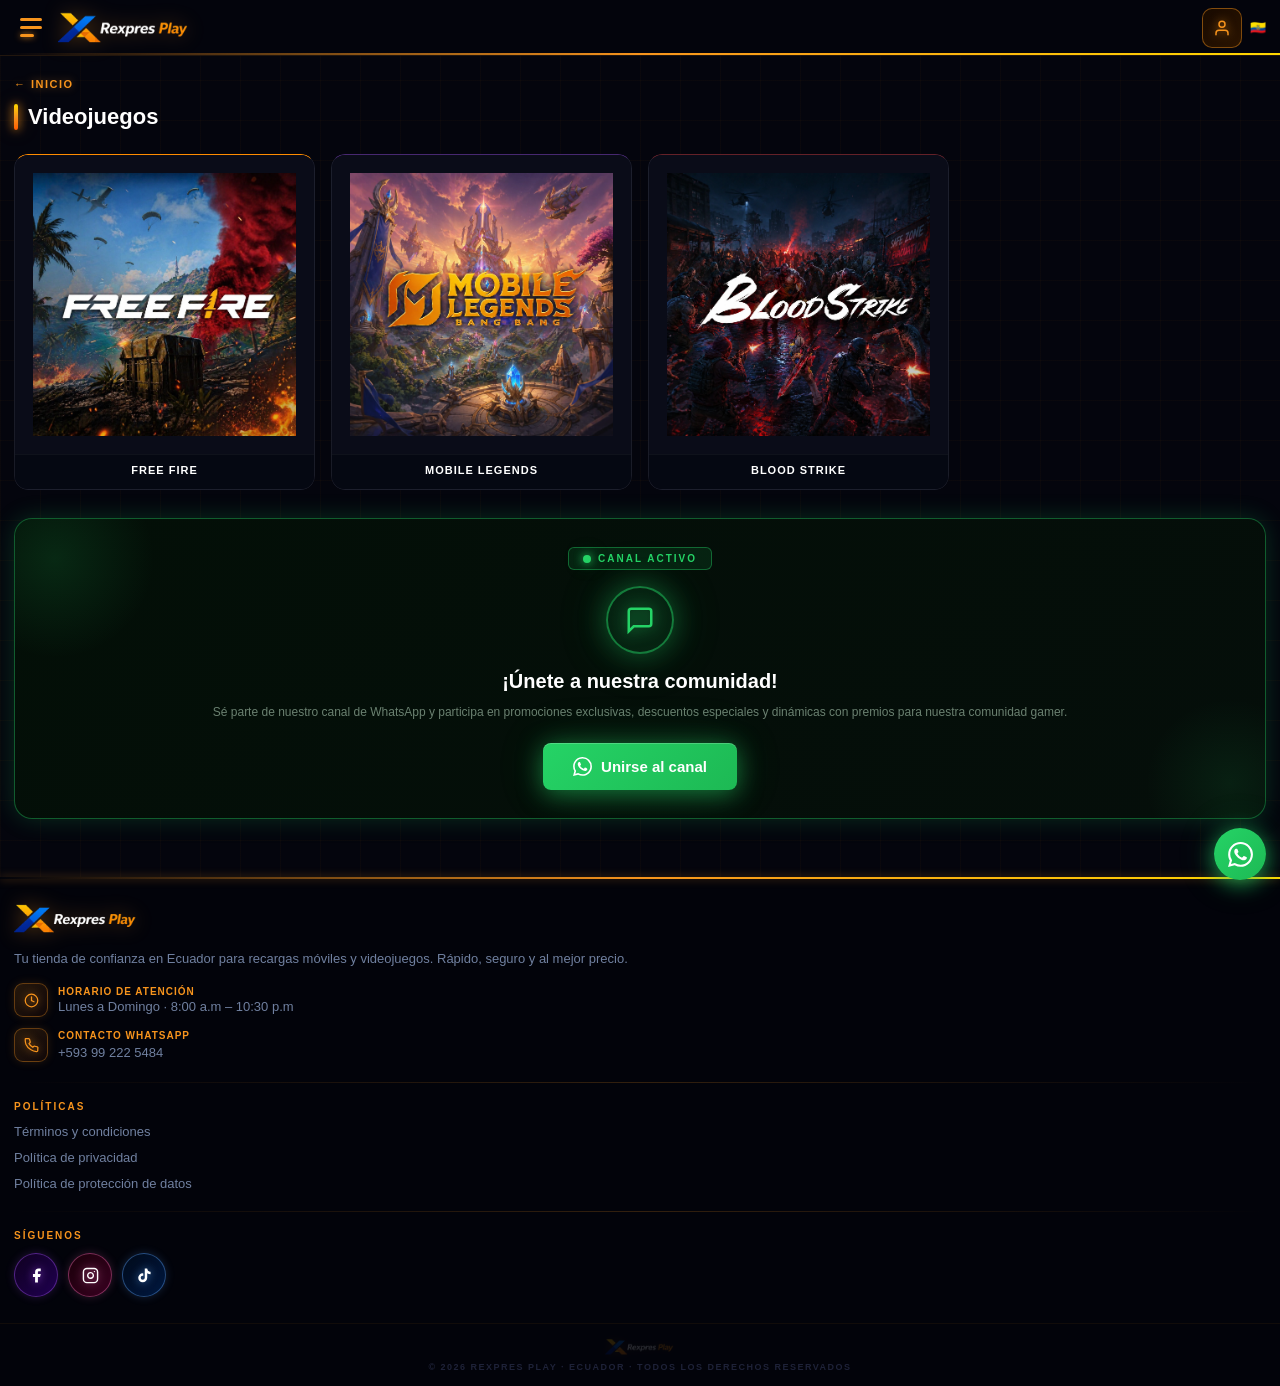
<file: juegos.html>
<!DOCTYPE html>
<html lang="es">
<head>
<meta charset="UTF-8">
<meta name="viewport" content="width=device-width, initial-scale=1.0">
<title>Videojuegos — Rexpres Play</title>
<style>
*,*::before,*::after{box-sizing:border-box;margin:0;padding:0;}
html,body{background:#04050d;color:#fff;font-family:Arial,Helvetica,sans-serif;overflow-x:hidden;}
body{display:flex;flex-direction:column;min-height:100vh;min-height:100dvh;}
main{flex:1;}
a{text-decoration:none;color:inherit;}
img{display:block;max-width:100%;}

/* ── GRID BG ── */
body::before{
  content:'';position:fixed;inset:0;z-index:0;pointer-events:none;
  background-image:
    linear-gradient(rgba(247,148,29,.03) 1px,transparent 1px),
    linear-gradient(90deg,rgba(247,148,29,.03) 1px,transparent 1px);
  background-size:40px 40px;
  will-change:auto;
}

/* ── ANIMATIONS ── */
@keyframes pulse-dot{0%,100%{opacity:1;transform:scale(1)}50%{opacity:.3;transform:scale(1.8)}}
@keyframes shine{0%{left:-100%}100%{left:220%}}
@keyframes border-run{0%{background-position:0% 50%}100%{background-position:200% 50%}}

/* ── HEADER ── */
.hdr{
  background:rgba(4,5,13,.96);
  backdrop-filter:blur(24px);
  position:sticky;top:0;z-index:100;
  height:56px;padding:0 14px;
  display:flex;align-items:center;justify-content:space-between;
  border-bottom:1px solid rgba(247,148,29,.12);
  position:relative;
}
.hdr::after{
  content:'';position:absolute;bottom:0;left:0;right:0;height:2px;
  background:linear-gradient(90deg,transparent,#f7941d 25%,#ffd700 50%,#f7941d 75%,transparent);
  background-size:200% 100%;
  animation:border-run 3s linear infinite;
}
.hdr-left{display:flex;align-items:center;gap:10px;}
.hdr-right{display:flex;align-items:center;gap:8px;}

.acct-btn{
  width:40px;height:40px;border-radius:10px;
  background:linear-gradient(135deg,#180a00,#2a1400);
  border:1.5px solid rgba(247,148,29,.45);
  display:flex;align-items:center;justify-content:center;
  cursor:pointer;transition:all .22s;
  position:relative;overflow:hidden;
}
.acct-btn::before{content:'';position:absolute;inset:0;background:linear-gradient(135deg,rgba(247,148,29,.15),transparent);opacity:0;transition:opacity .22s;}
.acct-btn:hover::before{opacity:1;}
.acct-btn:hover{box-shadow:0 0 18px rgba(247,148,29,.55);}

/* ── WRAP / PAGE HEAD ── */
.wrap{padding:0 14px;position:relative;z-index:1;}
.pg-head{padding:18px 0 4px;}
.back-btn{
  display:inline-flex;align-items:center;gap:6px;
  font-size:11px;font-weight:800;color:#f7941d;
  text-transform:uppercase;letter-spacing:1.5px;
  margin-bottom:14px;
  filter:drop-shadow(0 0 4px rgba(247,148,29,.4));
}
.pg-title{
  font-size:22px;font-weight:900;color:#fff;
  position:relative;padding-left:14px;margin-bottom:20px;
}
.pg-title::before{content:'';position:absolute;left:0;top:50%;transform:translateY(-50%);width:4px;height:100%;background:linear-gradient(180deg,#ffd700,#f7941d,#ff5c00);border-radius:3px;box-shadow:0 0 10px #f7941d,0 0 20px rgba(247,148,29,.4);}

/* ── GAMES GRID ── */
.games-grid{display:grid;grid-template-columns:1fr 1fr;gap:14px;}
@media (min-width:600px){.games-grid{grid-template-columns:repeat(3,1fr);gap:16px;}}
@media (min-width:900px){.games-grid{grid-template-columns:repeat(4,1fr);}}

.game-card{
  border-radius:14px;overflow:hidden;
  display:block;position:relative;
  transition:transform .22s cubic-bezier(.34,1.56,.64,1),box-shadow .22s;
}
.game-card:hover{transform:translateY(-8px) scale(1.03);box-shadow:0 16px 40px rgba(0,0,0,.7);}
.game-card:hover .game-card-inner{border-color:var(--c,rgba(247,148,29,.6));}
.game-card:hover .game-card-glow{opacity:1;}
.game-card:active{transform:scale(.96);}

.game-card-glow{
  position:absolute;inset:-4px;border-radius:16px;z-index:-1;
  background:radial-gradient(circle at 50% 50%,var(--c,rgba(247,148,29,.5)),transparent 70%);
  opacity:0;transition:opacity .3s;filter:blur(6px);
}
.game-card-inner{
  background:linear-gradient(170deg,#0c0f1e,#080a16);
  border:1px solid rgba(255,255,255,.07);
  border-top:1px solid var(--c,rgba(247,148,29,.3));
  border-radius:14px;overflow:hidden;
  position:relative;transition:border-color .22s;
  display:flex;flex-direction:column;align-items:center;
}
.game-card-inner img{
  width:100%;height:auto;object-fit:contain;
  background:#0a0c18;padding:18px;position:relative;z-index:1;
}
.game-card-name{
  padding:9px 8px 13px;font-size:11px;font-weight:900;color:#fff;
  text-align:center;text-transform:uppercase;letter-spacing:1px;
  background:rgba(6,8,18,.95);position:relative;z-index:1;
  border-top:1px solid rgba(255,255,255,.04);width:100%;
}

/* ── COMUNIDAD (mismo bloque que index) ── */
.comunidad{
  padding:28px 18px;border-radius:18px;
  text-align:center;margin-top:28px;
  background:linear-gradient(145deg,#030f07,#050e0a);
  border:1.5px solid rgba(37,211,102,.4);
  box-shadow:0 0 24px rgba(37,211,102,.2);
  position:relative;overflow:hidden;
}
.comunidad::before{content:'';position:absolute;top:0;left:-100%;width:50%;height:100%;background:linear-gradient(90deg,transparent,rgba(37,211,102,.04),transparent);animation:shine 5s ease-in-out 1s infinite;}
.c-b1{position:absolute;top:-60px;left:-60px;width:200px;height:200px;border-radius:50%;background:radial-gradient(circle,rgba(37,211,102,.13) 0%,transparent 70%);pointer-events:none;}
.c-b2{position:absolute;bottom:-50px;right:-50px;width:170px;height:170px;border-radius:50%;background:radial-gradient(circle,rgba(37,211,102,.09) 0%,transparent 70%);pointer-events:none;}
.com-badge{display:inline-flex;align-items:center;gap:7px;background:rgba(37,211,102,.1);border:1px solid rgba(37,211,102,.4);border-radius:6px;padding:5px 14px;margin-bottom:16px;position:relative;z-index:1;}
.com-dot{width:8px;height:8px;border-radius:50%;background:#25d366;animation:pulse-dot 1.8s ease-in-out infinite;box-shadow:0 0 10px #25d366,0 0 20px rgba(37,211,102,.4);}
.com-badge-text{font-size:10px;font-weight:900;color:#25d366;text-transform:uppercase;letter-spacing:2px;}
.com-ico{
  width:68px;height:68px;border-radius:50%;
  background:rgba(37,211,102,.1);
  border:2px solid rgba(37,211,102,.5);
  display:flex;align-items:center;justify-content:center;
  margin:0 auto 16px;
  box-shadow:0 0 28px rgba(37,211,102,.35),0 0 56px rgba(37,211,102,.15);
  position:relative;z-index:1;
}
.com-ico svg{width:30px;height:30px;filter:drop-shadow(0 0 8px rgba(37,211,102,.9));}
.com-title{font-size:20px;font-weight:900;color:#fff;margin-bottom:10px;position:relative;z-index:1;}
.com-desc{font-size:12px;color:#6a8070;line-height:1.65;margin-bottom:20px;position:relative;z-index:1;}
.com-btn{
  display:inline-flex;align-items:center;gap:9px;
  background:linear-gradient(135deg,#25d366,#1db954);
  color:#fff;font-size:15px;font-weight:900;
  padding:14px 30px;border-radius:8px;
  box-shadow:0 4px 24px rgba(37,211,102,.5),0 0 50px rgba(37,211,102,.15),inset 0 1px 0 rgba(255,255,255,.2);
  transition:transform .22s,box-shadow .22s;
  position:relative;z-index:1;overflow:hidden;
}
.com-btn::before{content:'';position:absolute;top:0;left:-100%;width:50%;height:100%;background:linear-gradient(90deg,transparent,rgba(255,255,255,.25),transparent);animation:shine 2.5s ease-in-out infinite;}
.com-btn:hover{transform:translateY(-3px) scale(1.02);box-shadow:0 8px 36px rgba(37,211,102,.7),0 0 70px rgba(37,211,102,.25);}
.com-btn svg{width:19px;height:19px;fill:white;}

/* ── WA FLOAT ── */
.wa-float{position:fixed;bottom:20px;right:14px;width:52px;height:52px;background:linear-gradient(135deg,#25d366,#1db954);border-radius:50%;display:flex;align-items:center;justify-content:center;box-shadow:0 4px 20px rgba(37,211,102,.65),0 0 40px rgba(37,211,102,.2);z-index:500;transition:transform .22s,box-shadow .22s;}
.wa-float:hover{transform:scale(1.14);box-shadow:0 6px 32px rgba(37,211,102,.85),0 0 70px rgba(37,211,102,.3);}
.wa-float svg{width:25px;height:25px;fill:white;}

/* ── MODAL ── */
.modal-ov{display:none;position:fixed;inset:0;background:rgba(0,0,0,.9);z-index:400;align-items:center;justify-content:center;padding:16px;backdrop-filter:blur(14px);}
.modal-ov.open{display:flex;}
.modal-box{background:linear-gradient(145deg,#080a18,#060810);border:1.5px solid rgba(247,148,29,.35);border-radius:18px;padding:24px;width:100%;max-width:308px;box-shadow:0 0 40px rgba(247,148,29,.15);}
.mopt{display:flex;align-items:center;justify-content:space-between;padding:13px;background:rgba(255,255,255,.03);border:1px solid rgba(247,148,29,.15);border-radius:10px;margin-bottom:9px;text-decoration:none;transition:all .2s;}
.mopt:hover{border-color:#f7941d;background:rgba(247,148,29,.06);box-shadow:0 0 14px rgba(247,148,29,.2);}

/* ── DRAWER ── */
.dr-ov{display:none;position:fixed;inset:0;background:rgba(0,0,0,.82);z-index:199;backdrop-filter:blur(8px);}
.dr-ov.open{display:block;}
.drawer{position:fixed;top:0;left:-265px;width:252px;height:100%;z-index:200;background:rgba(4,5,13,.97);border-right:2px solid rgba(247,148,29,.3);transition:left .3s cubic-bezier(.4,0,.2,1);display:flex;flex-direction:column;}
.drawer.open{left:0;}
.dr-head{display:flex;align-items:center;justify-content:space-between;padding:14px;border-bottom:1px solid rgba(247,148,29,.1);}
.dr-close{background:none;border:none;color:#f7941d;font-size:18px;cursor:pointer;filter:drop-shadow(0 0 4px rgba(247,148,29,.5));}
.dr-nav{flex:1;overflow-y:auto;}
.dr-item{display:flex;align-items:center;gap:11px;padding:13px 14px;color:#7080a0;border-bottom:1px solid rgba(255,255,255,.03);text-decoration:none;background:none;border-left:none;border-right:none;border-top:none;width:100%;text-align:left;cursor:pointer;font-family:Arial,sans-serif;font-size:13px;font-weight:700;transition:all .22s;position:relative;overflow:hidden;}
.dr-item::before{content:'';position:absolute;left:0;top:0;bottom:0;width:3px;background:linear-gradient(180deg,#f7941d,#ff5c00);transform:scaleY(0);transition:transform .22s;box-shadow:0 0 8px rgba(247,148,29,.6);}
.dr-item:hover::before{transform:scaleY(1);}
.dr-item:hover{color:#fff;background:rgba(247,148,29,.05);padding-left:18px;}
.dr-item-ico{width:32px;height:32px;border-radius:8px;background:linear-gradient(135deg,rgba(247,148,29,.15),rgba(255,92,0,.05));border:1px solid rgba(247,148,29,.25);display:flex;align-items:center;justify-content:center;flex-shrink:0;}
.dr-item-ico svg{width:15px;height:15px;filter:drop-shadow(0 0 3px rgba(247,148,29,.5));}
.dr-foot{padding:12px 14px;border-top:1px solid rgba(255,255,255,.03);}

/* ── FOOTER ── */
.footer{background:#02030a;margin-top:32px;position:relative;z-index:1;}
.footer::before{content:'';position:absolute;top:0;left:0;right:0;height:2px;background:linear-gradient(90deg,transparent,#f7941d 25%,#ffd700 50%,#f7941d 75%,transparent);background-size:200% 100%;animation:border-run 3s linear infinite;box-shadow:0 0 8px rgba(247,148,29,.5);}
.ft-in{padding:26px 14px 0;}
.ft-div{height:1px;background:linear-gradient(90deg,transparent,rgba(247,148,29,.2),transparent);margin:18px 0;}
.ft-bot{border-top:1px solid rgba(247,148,29,.06);padding:14px;text-align:center;}
</style>
</head>
<body>

<!-- MODAL -->
<div class="modal-ov" id="modal-login">
  <div class="modal-box">
    <p style="font-size:17px;font-weight:900;color:#fff;margin-bottom:4px;">Iniciar sesión</p>
    <p style="font-size:11px;color:#6070a0;margin-bottom:16px;">Selecciona cómo deseas acceder</p>
    <a class="mopt" href="admin.html">
      <div style="display:flex;align-items:center;gap:10px;">
        <div style="width:34px;height:34px;border-radius:9px;background:linear-gradient(135deg,rgba(247,148,29,.15),rgba(255,92,0,.06));border:1px solid rgba(247,148,29,.35);display:flex;align-items:center;justify-content:center;box-shadow:0 0 10px rgba(247,148,29,.15);">
          <svg width="15" height="15" fill="none" stroke="#f7941d" stroke-width="2" viewBox="0 0 24 24" style="filter:drop-shadow(0 0 4px rgba(247,148,29,.7))"><path d="M12 22s8-4 8-10V5l-8-3-8 3v7c0 6 8 10 8 10z"/></svg>
        </div>
        <div><div style="font-size:13px;font-weight:900;color:#fff;">Administrador</div><div style="font-size:10px;color:#6070a0;">Panel de control</div></div>
      </div>
      <span style="color:#f7941d;font-size:22px;filter:drop-shadow(0 0 5px rgba(247,148,29,.7));">›</span>
    </a>
    <a class="mopt" href="afiliado.html">
      <div style="display:flex;align-items:center;gap:10px;">
        <div style="width:34px;height:34px;border-radius:9px;background:linear-gradient(135deg,rgba(247,148,29,.15),rgba(255,92,0,.06));border:1px solid rgba(247,148,29,.35);display:flex;align-items:center;justify-content:center;box-shadow:0 0 10px rgba(247,148,29,.15);">
          <svg width="15" height="15" fill="none" stroke="#f7941d" stroke-width="2" viewBox="0 0 24 24" style="filter:drop-shadow(0 0 4px rgba(247,148,29,.7))"><path d="M17 21v-2a4 4 0 00-4-4H5a4 4 0 00-4 4v2"/><circle cx="9" cy="7" r="4"/><path d="M23 21v-2a4 4 0 00-3-3.87"/><path d="M16 3.13a4 4 0 010 7.75"/></svg>
        </div>
        <div><div style="font-size:13px;font-weight:900;color:#fff;">Afiliado</div><div style="font-size:10px;color:#6070a0;">Ver comisiones y pedidos</div></div>
      </div>
      <span style="color:#f7941d;font-size:22px;filter:drop-shadow(0 0 5px rgba(247,148,29,.7));">›</span>
    </a>
    <button type="button" style="width:100%;background:none;border:1px solid rgba(247,148,29,.2);border-radius:8px;padding:11px;color:#6070a0;font-size:12px;font-weight:700;cursor:pointer;margin-top:10px;font-family:Arial,sans-serif;transition:all .2s;" onmouseover="this.style.borderColor='rgba(247,148,29,.5)';this.style.color='#f7941d'" onmouseout="this.style.borderColor='rgba(247,148,29,.2)';this.style.color='#6070a0'">Cancelar</button>
  </div>
</div>

<!-- DRAWER -->
<div class="dr-ov" id="dr-ov"></div>
<div class="drawer" id="drawer">
  <div class="dr-head">
    <img src="logo.png" alt="Rexpres Play" style="height:30px;filter:drop-shadow(0 0 10px rgba(247,148,29,.45));">
    <button class="dr-close" id="drCloseBtn" type="button">✕</button>
  </div>
  <div class="dr-nav">
    <a class="dr-item" href="index.html"><div class="dr-item-ico"><svg fill="none" stroke="#f7941d" stroke-width="2" viewBox="0 0 24 24"><path d="M3 9l9-7 9 7v11a2 2 0 01-2 2H5a2 2 0 01-2-2z"/><polyline points="9 22 9 12 15 12 15 22"/></svg></div>Inicio</a>
    <a class="dr-item" href="recargas.html"><div class="dr-item-ico"><svg fill="none" stroke="#f7941d" stroke-width="2" viewBox="0 0 24 24"><rect x="5" y="2" width="14" height="20" rx="2"/><line x1="12" y1="18" x2="12.01" y2="18"/></svg></div>Recargas Móviles</a>
    <a class="dr-item" href="juegos.html"><div class="dr-item-ico"><svg fill="none" stroke="#f7941d" stroke-width="2" viewBox="0 0 24 24"><rect x="2" y="6" width="20" height="12" rx="2"/><path d="M12 12h.01M7 12h.01M17 10v4M15 12h4"/></svg></div>Videojuegos</a>
    <a class="dr-item" href="pronosticos.html"><div class="dr-item-ico"><svg fill="none" stroke="#f7941d" stroke-width="2" viewBox="0 0 24 24"><circle cx="12" cy="12" r="10"/><path d="M12 8v4l3 3"/></svg></div>Pronósticos</a>
    <a class="dr-item" href="compras.html"><div class="dr-item-ico"><svg fill="none" stroke="#f7941d" stroke-width="2" viewBox="0 0 24 24"><rect x="2" y="3" width="20" height="14" rx="2"/><path d="M8 21h8M12 17v4"/></svg></div>Servicios Digitales</a>
    <a class="dr-item" href="afiliadopro.html"><div class="dr-item-ico"><svg fill="none" stroke="#f7941d" stroke-width="2" viewBox="0 0 24 24"><line x1="12" y1="1" x2="12" y2="23"/><path d="M17 5H9.5a3.5 3.5 0 000 7h5a3.5 3.5 0 010 7H6"/></svg></div>Programa de Afiliados</a>
    <button class="dr-item" id="drLoginBtn" type="button"><div class="dr-item-ico"><svg fill="none" stroke="#f7941d" stroke-width="2" viewBox="0 0 24 24"><path d="M20 21v-2a4 4 0 00-4-4H8a4 4 0 00-4 4v2"/><circle cx="12" cy="7" r="4"/></svg></div>Iniciar sesión</button>
  </div>
  <div class="dr-foot"><p style="font-size:9px;color:#1e2238;font-weight:700;text-transform:uppercase;letter-spacing:1px;">© 2026 Rexpres Play · Ecuador</p></div>
</div>

<!-- HEADER -->
<header class="hdr">
  <div class="hdr-left">
    <button id="burgerBtn" type="button" style="background:none;border:none;cursor:pointer;padding:6px;display:flex;flex-direction:column;gap:5px;align-items:flex-start;">
      <span style="width:22px;height:3px;background-color:#f7941d;border-radius:2px;display:block;"></span>
      <span style="width:22px;height:3px;background-color:#f7941d;border-radius:2px;display:block;"></span>
      <span style="width:14px;height:3px;background-color:#f7941d;border-radius:2px;display:block;box-shadow:0 0 6px rgba(247,148,29,.9);"></span>
    </button>
    <a href="index.html"><img src="logo.png" alt="Rexpres Play" style="height:34px;filter:drop-shadow(0 0 10px rgba(247,148,29,.35));"></a>
  </div>
  <div class="hdr-right">
    <div class="acct-btn" id="acctBtn">
      <svg width="18" height="18" fill="none" stroke="#f7941d" stroke-width="2" stroke-linecap="round" viewBox="0 0 24 24" style="position:relative;z-index:1;filter:drop-shadow(0 0 5px rgba(247,148,29,.7));"><path d="M20 21v-2a4 4 0 00-4-4H8a4 4 0 00-4 4v2"/><circle cx="12" cy="7" r="4"/></svg>
    </div>
    <span style="font-size:13px;">🇪🇨</span>
  </div>
</header>

<main>
  <div class="wrap">
    <div class="pg-head">
      <a class="back-btn" href="index.html">← Inicio</a>
      <h2 class="pg-title">Videojuegos</h2>
    </div>

    <!-- ✅ 3 juegos fijos con sus imágenes correctas — se muestran al instante -->
    <div id="grid" class="games-grid">
      <a class="game-card" href="paquetes.html?cat=Juegos&marca=Free%20Fire" style="--c:#ff8c00">
        <div class="game-card-glow"></div>
        <div class="game-card-inner">
          <img src="freefire.webp" alt="Free Fire">
          <div class="game-card-name">Free Fire</div>
        </div>
      </a>
      <a class="game-card" href="paquetes.html?cat=Juegos&marca=Mobile%20Legends" style="--c:#a855f7">
        <div class="game-card-glow" style="background:radial-gradient(circle,rgba(168,85,247,.5),transparent 70%);"></div>
        <div class="game-card-inner" style="border-top-color:rgba(168,85,247,.4)">
          <img src="mobilee.webp" alt="Mobile Legends">
          <div class="game-card-name">Mobile Legends</div>
        </div>
      </a>
      <a class="game-card" href="paquetes.html?cat=Juegos&marca=Blood%20Strike" style="--c:#ef4444">
        <div class="game-card-glow" style="background:radial-gradient(circle,rgba(239,68,68,.5),transparent 70%);"></div>
        <div class="game-card-inner" style="border-top-color:rgba(239,68,68,.4)">
          <img src="blood.webp" alt="Blood Strike">
          <div class="game-card-name">Blood Strike</div>
        </div>
      </a>
    </div>

    <!-- Los demás juegos del Sheets se agregan aquí dinámicamente -->
    <div id="grid-extra" style="margin-top:14px;"></div>

    <!-- COMUNIDAD -->
    <div class="comunidad">
      <div class="c-b1"></div><div class="c-b2"></div>
      <div class="com-badge"><span class="com-dot"></span><span class="com-badge-text">Canal activo</span></div>
      <div class="com-ico"><svg fill="none" stroke="#25d366" stroke-width="2" viewBox="0 0 24 24"><path d="M21 15a2 2 0 01-2 2H7l-4 4V5a2 2 0 012-2h14a2 2 0 012 2z"/></svg></div>
      <div class="com-title">¡Únete a nuestra comunidad!</div>
      <div class="com-desc">Sé parte de nuestro canal de WhatsApp y participa en promociones exclusivas, descuentos especiales y dinámicas con premios para nuestra comunidad gamer.</div>
      <a class="com-btn" href="https://whatsapp.com/channel/0029Vb8DjsKHQbS2yeezJu1C" target="_blank" rel="noopener">
        <svg viewBox="0 0 24 24"><path d="M17.472 14.382c-.297-.149-1.758-.867-2.03-.967-.273-.099-.471-.148-.67.15-.197.297-.767.966-.94 1.164-.173.199-.347.223-.644.075-.297-.15-1.255-.463-2.39-1.475-.883-.788-1.48-1.761-1.653-2.059-.173-.297-.018-.458.13-.606.134-.133.298-.347.446-.52.149-.174.198-.298.298-.497.099-.198.05-.371-.025-.52-.075-.149-.669-1.612-.916-2.207-.242-.579-.487-.5-.669-.51-.173-.008-.371-.01-.57-.01-.198 0-.52.074-.792.372-.272.297-1.04 1.016-1.04 2.479 0 1.462 1.065 2.875 1.213 3.074.149.198 2.096 3.2 5.077 4.487.709.306 1.262.489 1.694.625.712.227 1.36.195 1.871.118.571-.085 1.758-.719 2.006-1.413.248-.694.248-1.289.173-1.413-.074-.124-.272-.198-.57-.347m-5.421 7.403h-.004a9.87 9.87 0 01-5.031-1.378l-.361-.214-3.741.982.998-3.648-.235-.374a9.86 9.86 0 01-1.51-5.26c.001-5.45 4.436-9.884 9.888-9.884 2.64 0 5.122 1.03 6.988 2.898a9.825 9.825 0 012.893 6.994c-.003 5.45-4.437 9.884-9.885 9.884m8.413-18.297A11.815 11.815 0 0012.05 0C5.495 0 .16 5.335.157 11.892c0 2.096.547 4.142 1.588 5.945L.057 24l6.305-1.654a11.882 11.882 0 005.683 1.448h.005c6.554 0 11.89-5.335 11.893-11.893a11.821 11.821 0 00-3.48-8.413z"/></svg>
        Unirse al canal
      </a>
    </div>
    <div style="height:26px;"></div>
  </div>
</main>

<!-- WA FLOAT -->
<a class="wa-float" href="https://wa.me/593992225484?text=Hola%2C%20vengo%20de%20la%20p%C3%A1gina%20y%20necesito%20ayuda" target="_blank" rel="noopener">
  <svg viewBox="0 0 24 24"><path d="M17.472 14.382c-.297-.149-1.758-.867-2.03-.967-.273-.099-.471-.148-.67.15-.197.297-.767.966-.94 1.164-.173.199-.347.223-.644.075-.297-.15-1.255-.463-2.39-1.475-.883-.788-1.48-1.761-1.653-2.059-.173-.297-.018-.458.13-.606.134-.133.298-.347.446-.52.149-.174.198-.298.298-.497.099-.198.05-.371-.025-.52-.075-.149-.669-1.612-.916-2.207-.242-.579-.487-.5-.669-.51-.173-.008-.371-.01-.57-.01-.198 0-.52.074-.792.372-.272.297-1.04 1.016-1.04 2.479 0 1.462 1.065 2.875 1.213 3.074.149.198 2.096 3.2 5.077 4.487.709.306 1.262.489 1.694.625.712.227 1.36.195 1.871.118.571-.085 1.758-.719 2.006-1.413.248-.694.248-1.289.173-1.413-.074-.124-.272-.198-.57-.347m-5.421 7.403h-.004a9.87 9.87 0 01-5.031-1.378l-.361-.214-3.741.982.998-3.648-.235-.374a9.86 9.86 0 01-1.51-5.26c.001-5.45 4.436-9.884 9.888-9.884 2.64 0 5.122 1.03 6.988 2.898a9.825 9.825 0 012.893 6.994c-.003 5.45-4.437 9.884-9.885 9.884m8.413-18.297A11.815 11.815 0 0012.05 0C5.495 0 .16 5.335.157 11.892c0 2.096.547 4.142 1.588 5.945L.057 24l6.305-1.654a11.882 11.882 0 005.683 1.448h.005c6.554 0 11.89-5.335 11.893-11.893a11.821 11.821 0 00-3.48-8.413z"/></svg>
</a>

<!-- FOOTER -->
<footer class="footer">
  <div class="ft-in">
    <img src="logo.png" alt="Rexpres Play" style="height:32px;display:block;margin-bottom:13px;filter:drop-shadow(0 0 10px rgba(247,148,29,.4));">
    <p style="font-size:13px;color:#7080a0;line-height:1.65;margin-bottom:14px;">Tu tienda de confianza en Ecuador para recargas móviles y videojuegos. Rápido, seguro y al mejor precio.</p>
    <div style="display:flex;align-items:center;gap:10px;margin-bottom:11px;">
      <div style="width:34px;height:34px;border-radius:9px;background:linear-gradient(135deg,rgba(247,148,29,.15),rgba(255,92,0,.06));border:1px solid rgba(247,148,29,.35);display:flex;align-items:center;justify-content:center;flex-shrink:0;box-shadow:0 0 10px rgba(247,148,29,.15);">
        <svg width="15" height="15" fill="none" stroke="#f7941d" stroke-width="2" viewBox="0 0 24 24" style="filter:drop-shadow(0 0 4px rgba(247,148,29,.7))"><circle cx="12" cy="12" r="10"/><path d="M12 6v6l4 2" stroke-linecap="round"/></svg>
      </div>
      <div><div style="font-size:10px;font-weight:900;color:#f7941d;text-transform:uppercase;letter-spacing:1px;margin-bottom:2px;">Horario de atención</div><div style="font-size:13px;color:#7080a0;">Lunes a Domingo · 8:00 a.m – 10:30 p.m</div></div>
    </div>
    <div style="display:flex;align-items:center;gap:10px;margin-bottom:20px;">
      <div style="width:34px;height:34px;border-radius:9px;background:linear-gradient(135deg,rgba(247,148,29,.15),rgba(255,92,0,.06));border:1px solid rgba(247,148,29,.35);display:flex;align-items:center;justify-content:center;flex-shrink:0;box-shadow:0 0 10px rgba(247,148,29,.15);">
        <svg width="15" height="15" fill="none" stroke="#f7941d" stroke-width="2" viewBox="0 0 24 24" style="filter:drop-shadow(0 0 4px rgba(247,148,29,.7))"><path d="M22 16.92v3a2 2 0 01-2.18 2 19.79 19.79 0 01-8.63-3.07A19.5 19.5 0 013.07 9.81 19.79 19.79 0 012.12 1.18 2 2 0 014.11 1h3a2 2 0 012 1.72c.127.96.361 1.903.7 2.81a2 2 0 01-.45 2.11L8.09 8.91a16 16 0 006 6l1.27-1.27a2 2 0 012.11-.45c.907.339 1.85.573 2.81.7A2 2 0 0122 16.92z" stroke-linecap="round"/></svg>
      </div>
      <div><div style="font-size:10px;font-weight:900;color:#f7941d;text-transform:uppercase;letter-spacing:1px;margin-bottom:2px;">Contacto WhatsApp</div><a href="https://wa.me/593992225484" style="font-size:13px;color:#7080a0;">+593 99 222 5484</a></div>
    </div>
    <div class="ft-div"></div>
    <p style="font-size:10px;font-weight:900;color:#f7941d;text-transform:uppercase;letter-spacing:2px;margin-bottom:12px;">Políticas</p>
    <div style="display:flex;flex-direction:column;gap:11px;margin-bottom:20px;">
      <a href="terminos.html" style="font-size:13px;color:#7080a0;transition:color .2s;" onmouseover="this.style.color='#f7941d'" onmouseout="this.style.color='#7080a0'">Términos y condiciones</a>
      <a href="privacidad.html" style="font-size:13px;color:#7080a0;transition:color .2s;" onmouseover="this.style.color='#f7941d'" onmouseout="this.style.color='#7080a0'">Política de privacidad</a>
      <a href="proteccion.html" style="font-size:13px;color:#7080a0;transition:color .2s;" onmouseover="this.style.color='#f7941d'" onmouseout="this.style.color='#7080a0'">Política de protección de datos</a>
    </div>
    <div class="ft-div"></div>
    <p style="font-size:10px;font-weight:900;color:#f7941d;text-transform:uppercase;letter-spacing:2px;margin-bottom:12px;">Síguenos</p>
    <div style="display:flex;gap:10px;margin-bottom:26px;">
      <a href="#" style="width:44px;height:44px;border-radius:50%;background:linear-gradient(135deg,#0f0020,#200050);border:1.5px solid rgba(168,85,247,.4);display:flex;align-items:center;justify-content:center;transition:all .25s;box-shadow:0 0 10px rgba(168,85,247,.2);" onmouseover="this.style.borderColor='#f7941d';this.style.boxShadow='0 0 20px rgba(247,148,29,.5)'" onmouseout="this.style.borderColor='rgba(168,85,247,.4)';this.style.boxShadow='0 0 10px rgba(168,85,247,.2)'"><svg viewBox="0 0 24 24" style="width:17px;height:17px;fill:white;filter:drop-shadow(0 0 4px rgba(168,85,247,.7));"><path d="M18 2h-3a5 5 0 00-5 5v3H7v4h3v8h4v-8h3l1-4h-4V7a1 1 0 011-1h3z"/></svg></a>
      <a href="#" style="width:44px;height:44px;border-radius:50%;background:linear-gradient(135deg,#1a000a,#380020);border:1.5px solid rgba(244,114,182,.4);display:flex;align-items:center;justify-content:center;transition:all .25s;box-shadow:0 0 10px rgba(244,114,182,.2);" onmouseover="this.style.borderColor='#f7941d';this.style.boxShadow='0 0 20px rgba(247,148,29,.5)'" onmouseout="this.style.borderColor='rgba(244,114,182,.4)';this.style.boxShadow='0 0 10px rgba(244,114,182,.2)'"><svg viewBox="0 0 24 24" style="width:17px;height:17px;fill:none;stroke:white;stroke-width:2;stroke-linecap:round;filter:drop-shadow(0 0 4px rgba(244,114,182,.7));"><rect x="2" y="2" width="20" height="20" rx="5"/><path d="M16 11.37A4 4 0 1112.63 8 4 4 0 0116 11.37z"/><line x1="17.5" y1="6.5" x2="17.51" y2="6.5"/></svg></a>
      <a href="#" style="width:44px;height:44px;border-radius:50%;background:linear-gradient(135deg,#000a1a,#001840);border:1.5px solid rgba(96,165,250,.4);display:flex;align-items:center;justify-content:center;transition:all .25s;box-shadow:0 0 10px rgba(96,165,250,.2);" onmouseover="this.style.borderColor='#f7941d';this.style.boxShadow='0 0 20px rgba(247,148,29,.5)'" onmouseout="this.style.borderColor='rgba(96,165,250,.4)';this.style.boxShadow='0 0 10px rgba(96,165,250,.2)'"><svg viewBox="0 0 24 24" style="width:17px;height:17px;fill:white;filter:drop-shadow(0 0 4px rgba(96,165,250,.7));"><path d="M19.59 6.69a4.83 4.83 0 01-3.77-4.25V2h-3.45v13.67a2.89 2.89 0 01-2.88 2.5 2.89 2.89 0 01-2.89-2.89 2.89 2.89 0 012.89-2.89c.28 0 .54.04.79.1V9.01a6.34 6.34 0 00-.79-.05 6.34 6.34 0 00-6.34 6.34 6.34 6.34 0 006.34 6.34 6.34 6.34 0 006.33-6.34V8.69a8.18 8.18 0 004.78 1.52V6.76a4.85 4.85 0 01-1.01-.07z"/></svg></a>
    </div>
  </div>
  <div class="ft-bot">
    <img src="logo.png" alt="Rexpres Play" style="height:18px;opacity:.15;display:block;margin:0 auto 6px;filter:drop-shadow(0 0 5px rgba(247,148,29,.3));">
    <p style="font-size:9px;color:#1e2238;font-weight:700;text-transform:uppercase;letter-spacing:1.5px;">© 2026 Rexpres Play · Ecuador · Todos los derechos reservados</p>
  </div>
</footer>

<script src="rexpres.js"></script>
<script>
(function(){
  const drawer   = document.getElementById('drawer');
  const drOv     = document.getElementById('dr-ov');
  const burger   = document.getElementById('burgerBtn');
  const drClose  = document.getElementById('drCloseBtn');
  const acctBtn  = document.getElementById('acctBtn');
  const drLogin  = document.getElementById('drLoginBtn');
  const modal    = document.getElementById('modal-login');

  function openDrawer(e){ if(e){e.preventDefault();e.stopPropagation();} drawer.classList.add('open'); drOv.classList.add('open'); }
  function closeDrawer(e){ if(e){e.stopPropagation();} drawer.classList.remove('open'); drOv.classList.remove('open'); }
  function abrirLogin(e){ if(e){e.preventDefault();e.stopPropagation();} closeDrawer(); modal.classList.add('open'); }
  function cerrarLogin(e){ if(e){e.stopPropagation();} modal.classList.remove('open'); }

  // Exponer por si algún link antiguo las necesita
  window.openDrawer = openDrawer;
  window.closeDrawer = closeDrawer;
  window.abrirLogin = abrirLogin;
  window.cerrarLogin = cerrarLogin;

  burger.addEventListener('click', openDrawer);
  drClose.addEventListener('click', closeDrawer);
  drOv.addEventListener('click', closeDrawer);
  acctBtn.addEventListener('click', abrirLogin);
  drLogin.addEventListener('click', abrirLogin);
  modal.addEventListener('click', function(e){ if(e.target === modal) cerrarLogin(); });
  document.querySelector('.modal-box button').addEventListener('click', cerrarLogin);

  // Evita que un clic dentro del drawer se propague y lo cierre por accidente
  drawer.addEventListener('click', function(e){ e.stopPropagation(); });
})();

// Juegos fijos que ya están en el HTML arriba
const juegosFijos = ['Free Fire', 'Mobile Legends', 'Blood Strike'];
const coloresExtra = ['#38bdf8','#4ade80','#fbbf24','#f87171','#c084fc','#60a5fa','#f472b6','#34d399'];

// Cargar desde Sheets en background para agregar juegos adicionales
fetch(API + '?accion=getCategorias')
  .then(r => r.json())
  .then(d => {
    const todos = (d.categorias || []).filter(c => c.activo && c.tipoServicio === 'SubCategoria');
    // Solo mostrar los que NO están ya fijos arriba
    const extras = todos.filter(j =>
      !juegosFijos.some(f => f.toLowerCase() === j.nombre.toLowerCase())
    );
    if (!extras.length) return;

    const gridExtra = document.getElementById('grid-extra');
    gridExtra.className = 'games-grid';
    gridExtra.innerHTML = extras.map((j, i) => {
      const c = coloresExtra[i % coloresExtra.length];
      return `
      <a class="game-card" href="paquetes.html?cat=Juegos&marca=${encodeURIComponent(j.nombre)}" style="--c:${c}">
        <div class="game-card-glow" style="background:radial-gradient(circle,${c}80,transparent 70%);"></div>
        <div class="game-card-inner" style="border-top-color:${c}66">
          <img src="${j.icono}" alt="${j.nombre}" onerror="this.style.padding='24px'">
          <div class="game-card-name">${j.nombre}</div>
        </div>
      </a>`;
    }).join('');
  })
  .catch(() => {});
</script>
</body>
</html>
</file>
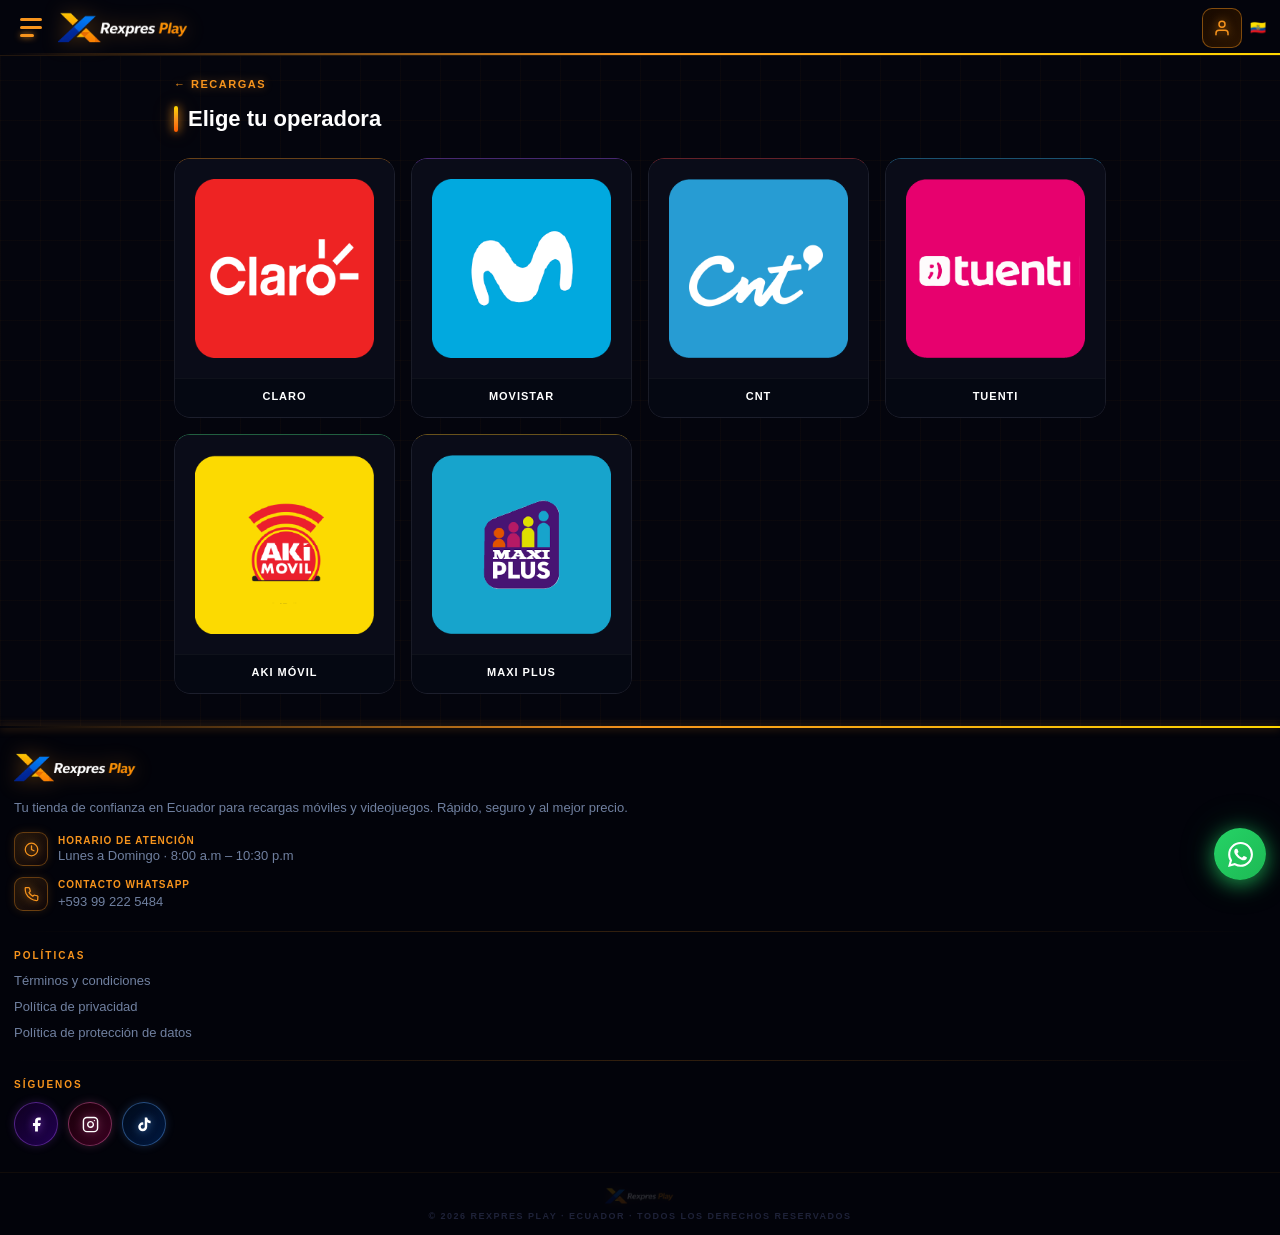
<file: operadoras.html>
<!DOCTYPE html>
<html lang="es">
<head>
<meta charset="UTF-8">
<meta name="viewport" content="width=device-width, initial-scale=1.0">
<title>Operadoras — Rexpres Play</title>
<style>
*,*::before,*::after{box-sizing:border-box;margin:0;padding:0;}
html,body{background:#04050d;color:#fff;font-family:Arial,Helvetica,sans-serif;overflow-x:hidden;}
body{display:flex;flex-direction:column;min-height:100vh;min-height:100dvh;}
main{flex:1;}
a{text-decoration:none;color:inherit;}
img{display:block;max-width:100%;}

/* ── GRID BG ── */
body::before{
  content:'';position:fixed;inset:0;z-index:0;pointer-events:none;
  background-image:
    linear-gradient(rgba(247,148,29,.03) 1px,transparent 1px),
    linear-gradient(90deg,rgba(247,148,29,.03) 1px,transparent 1px);
  background-size:40px 40px;
  will-change:auto;
}

/* ── ANIMATIONS ── */
@keyframes shine{0%{left:-100%}100%{left:220%}}
@keyframes border-run{0%{background-position:0% 50%}100%{background-position:200% 50%}}

/* ── HEADER ── */
.hdr{
  background:rgba(4,5,13,.96);
  backdrop-filter:blur(24px);
  position:sticky;top:0;z-index:100;
  height:56px;padding:0 14px;
  display:flex;align-items:center;justify-content:space-between;
  border-bottom:1px solid rgba(247,148,29,.12);
  position:relative;
}
.hdr::after{
  content:'';position:absolute;bottom:0;left:0;right:0;height:2px;
  background:linear-gradient(90deg,transparent,#f7941d 25%,#ffd700 50%,#f7941d 75%,transparent);
  background-size:200% 100%;
  animation:border-run 3s linear infinite;
}
.hdr-left{display:flex;align-items:center;gap:10px;}
.hdr-right{display:flex;align-items:center;gap:8px;}

.acct-btn{
  width:40px;height:40px;border-radius:10px;
  background:linear-gradient(135deg,#180a00,#2a1400);
  border:1.5px solid rgba(247,148,29,.45);
  display:flex;align-items:center;justify-content:center;
  cursor:pointer;transition:all .22s;
  position:relative;overflow:hidden;
}
.acct-btn::before{content:'';position:absolute;inset:0;background:linear-gradient(135deg,rgba(247,148,29,.15),transparent);opacity:0;transition:opacity .22s;}
.acct-btn:hover::before{opacity:1;}
.acct-btn:hover{box-shadow:0 0 18px rgba(247,148,29,.55);}

/* ── WRAP / PAGE HEAD ── */
.wrap{padding:0 14px;position:relative;z-index:1;max-width:960px;margin:0 auto;width:100%;}
.pg-head{padding:18px 0 4px;}
.back-btn{
  display:inline-flex;align-items:center;gap:6px;
  font-size:11px;font-weight:800;color:#f7941d;
  text-transform:uppercase;letter-spacing:1.5px;
  margin-bottom:16px;
  filter:drop-shadow(0 0 4px rgba(247,148,29,.4));
}
.pg-title{
  font-size:22px;font-weight:900;color:#fff;
  position:relative;padding-left:14px;margin-bottom:22px;
}
.pg-title::before{content:'';position:absolute;left:0;top:50%;transform:translateY(-50%);width:4px;height:100%;background:linear-gradient(180deg,#ffd700,#f7941d,#ff5c00);border-radius:3px;box-shadow:0 0 10px #f7941d,0 0 20px rgba(247,148,29,.4);}

/* ── OPERADORAS GRID ── */
.ops-grid{display:grid;grid-template-columns:1fr 1fr;gap:14px;align-items:start;}
@media (min-width:600px){.ops-grid{grid-template-columns:repeat(3,1fr);gap:16px;}}
@media (min-width:900px){.ops-grid{grid-template-columns:repeat(4,1fr);}}

.op-card{
  border-radius:16px;overflow:hidden;position:relative;
  display:block;height:100%;
  transition:transform .22s cubic-bezier(.34,1.56,.64,1),box-shadow .22s;
}
.op-card:hover{transform:translateY(-8px) scale(1.03);box-shadow:0 16px 40px rgba(0,0,0,.7);}
.op-card:hover .op-card-glow{opacity:1;}
.op-card:hover .op-card-inner{border-color:var(--c,rgba(247,148,29,.6));}
.op-card:active{transform:scale(.96);}

.op-card-glow{
  position:absolute;inset:-4px;border-radius:18px;z-index:-1;
  background:radial-gradient(circle at 50% 50%,var(--c,rgba(247,148,29,.5)),transparent 70%);
  opacity:0;transition:opacity .3s;filter:blur(6px);
}
.op-card-inner{
  background:linear-gradient(170deg,#0c0f1e,#080a16);
  border:1px solid rgba(255,255,255,.07);
  border-top:1px solid var(--c,rgba(247,148,29,.3));
  border-radius:16px;overflow:hidden;height:100%;
  position:relative;transition:border-color .22s;
  display:flex;flex-direction:column;align-items:center;
}
.op-img{
  width:100%;aspect-ratio:1/1;object-fit:contain;
  background:#0a0c18;padding:20px;position:relative;z-index:1;
}
.op-name{
  display:block;padding:11px 8px 15px;font-size:11px;font-weight:900;color:#fff;
  text-align:center;text-transform:uppercase;letter-spacing:1px;
  background:rgba(6,8,18,.95);position:relative;z-index:1;
  border-top:1px solid rgba(255,255,255,.04);width:100%;
}

/* Spinner */
.spinner-full{
  grid-column:1/-1;display:flex;flex-direction:column;align-items:center;justify-content:center;
  min-height:35vh;gap:18px;
}
.spinner-big{
  width:52px;height:52px;border:4px solid rgba(247,148,29,.15);
  border-top-color:#f7941d;border-radius:50%;
  animation:spin .75s linear infinite;
  box-shadow:0 0 16px rgba(247,148,29,.25);
}
@keyframes spin{to{transform:rotate(360deg);}}
.spinner-big-txt{font-size:11px;font-weight:800;color:#6070a0;text-transform:uppercase;letter-spacing:2px;}

/* ── WA FLOAT ── */
.wa-float{position:fixed;bottom:20px;right:14px;width:52px;height:52px;background:linear-gradient(135deg,#25d366,#1db954);border-radius:50%;display:flex;align-items:center;justify-content:center;box-shadow:0 4px 20px rgba(37,211,102,.65),0 0 40px rgba(37,211,102,.2);z-index:500;transition:transform .22s,box-shadow .22s;}
.wa-float:hover{transform:scale(1.14);box-shadow:0 6px 32px rgba(37,211,102,.85),0 0 70px rgba(37,211,102,.3);}
.wa-float svg{width:25px;height:25px;fill:white;}

/* ── MODAL ── */
.modal-ov{display:none;position:fixed;inset:0;background:rgba(0,0,0,.9);z-index:400;align-items:center;justify-content:center;padding:16px;backdrop-filter:blur(14px);}
.modal-ov.open{display:flex;}
.modal-box{background:linear-gradient(145deg,#080a18,#060810);border:1.5px solid rgba(247,148,29,.35);border-radius:18px;padding:24px;width:100%;max-width:308px;box-shadow:0 0 40px rgba(247,148,29,.15);}
.mopt{display:flex;align-items:center;justify-content:space-between;padding:13px;background:rgba(255,255,255,.03);border:1px solid rgba(247,148,29,.15);border-radius:10px;margin-bottom:9px;text-decoration:none;transition:all .2s;}
.mopt:hover{border-color:#f7941d;background:rgba(247,148,29,.06);box-shadow:0 0 14px rgba(247,148,29,.2);}

/* ── DRAWER ── */
.dr-ov{display:none;position:fixed;inset:0;background:rgba(0,0,0,.82);z-index:199;backdrop-filter:blur(8px);}
.dr-ov.open{display:block;}
.drawer{position:fixed;top:0;left:-265px;width:252px;height:100%;z-index:200;background:rgba(4,5,13,.97);border-right:2px solid rgba(247,148,29,.3);transition:left .3s cubic-bezier(.4,0,.2,1);display:flex;flex-direction:column;}
.drawer.open{left:0;}
.dr-head{display:flex;align-items:center;justify-content:space-between;padding:14px;border-bottom:1px solid rgba(247,148,29,.1);}
.dr-close{background:none;border:none;color:#f7941d;font-size:18px;cursor:pointer;filter:drop-shadow(0 0 4px rgba(247,148,29,.5));}
.dr-nav{flex:1;overflow-y:auto;}
.dr-item{display:flex;align-items:center;gap:11px;padding:13px 14px;color:#7080a0;border-bottom:1px solid rgba(255,255,255,.03);text-decoration:none;background:none;border-left:none;border-right:none;border-top:none;width:100%;text-align:left;cursor:pointer;font-family:Arial,sans-serif;font-size:13px;font-weight:700;transition:all .22s;position:relative;overflow:hidden;}
.dr-item::before{content:'';position:absolute;left:0;top:0;bottom:0;width:3px;background:linear-gradient(180deg,#f7941d,#ff5c00);transform:scaleY(0);transition:transform .22s;box-shadow:0 0 8px rgba(247,148,29,.6);}
.dr-item:hover::before{transform:scaleY(1);}
.dr-item:hover{color:#fff;background:rgba(247,148,29,.05);padding-left:18px;}
.dr-item-ico{width:32px;height:32px;border-radius:8px;background:linear-gradient(135deg,rgba(247,148,29,.15),rgba(255,92,0,.05));border:1px solid rgba(247,148,29,.25);display:flex;align-items:center;justify-content:center;flex-shrink:0;}
.dr-item-ico svg{width:15px;height:15px;filter:drop-shadow(0 0 3px rgba(247,148,29,.5));}
.dr-foot{padding:12px 14px;border-top:1px solid rgba(255,255,255,.03);}

/* ── FOOTER ── */
.footer{background:#02030a;margin-top:32px;position:relative;z-index:1;}
.footer::before{content:'';position:absolute;top:0;left:0;right:0;height:2px;background:linear-gradient(90deg,transparent,#f7941d 25%,#ffd700 50%,#f7941d 75%,transparent);background-size:200% 100%;animation:border-run 3s linear infinite;box-shadow:0 0 8px rgba(247,148,29,.5);}
.ft-in{padding:26px 14px 0;}
.ft-div{height:1px;background:linear-gradient(90deg,transparent,rgba(247,148,29,.2),transparent);margin:18px 0;}
.ft-bot{border-top:1px solid rgba(247,148,29,.06);padding:14px;text-align:center;}
</style>
</head>
<body>

<!-- MODAL -->
<div class="modal-ov" id="modal-login">
  <div class="modal-box">
    <p style="font-size:17px;font-weight:900;color:#fff;margin-bottom:4px;">Iniciar sesión</p>
    <p style="font-size:11px;color:#6070a0;margin-bottom:16px;">Selecciona cómo deseas acceder</p>
    <a class="mopt" href="admin.html">
      <div style="display:flex;align-items:center;gap:10px;">
        <div style="width:34px;height:34px;border-radius:9px;background:linear-gradient(135deg,rgba(247,148,29,.15),rgba(255,92,0,.06));border:1px solid rgba(247,148,29,.35);display:flex;align-items:center;justify-content:center;box-shadow:0 0 10px rgba(247,148,29,.15);">
          <svg width="15" height="15" fill="none" stroke="#f7941d" stroke-width="2" viewBox="0 0 24 24" style="filter:drop-shadow(0 0 4px rgba(247,148,29,.7))"><path d="M12 22s8-4 8-10V5l-8-3-8 3v7c0 6 8 10 8 10z"/></svg>
        </div>
        <div><div style="font-size:13px;font-weight:900;color:#fff;">Administrador</div><div style="font-size:10px;color:#6070a0;">Panel de control</div></div>
      </div>
      <span style="color:#f7941d;font-size:22px;filter:drop-shadow(0 0 5px rgba(247,148,29,.7));">›</span>
    </a>
    <a class="mopt" href="afiliado.html">
      <div style="display:flex;align-items:center;gap:10px;">
        <div style="width:34px;height:34px;border-radius:9px;background:linear-gradient(135deg,rgba(247,148,29,.15),rgba(255,92,0,.06));border:1px solid rgba(247,148,29,.35);display:flex;align-items:center;justify-content:center;box-shadow:0 0 10px rgba(247,148,29,.15);">
          <svg width="15" height="15" fill="none" stroke="#f7941d" stroke-width="2" viewBox="0 0 24 24" style="filter:drop-shadow(0 0 4px rgba(247,148,29,.7))"><path d="M17 21v-2a4 4 0 00-4-4H5a4 4 0 00-4 4v2"/><circle cx="9" cy="7" r="4"/><path d="M23 21v-2a4 4 0 00-3-3.87"/><path d="M16 3.13a4 4 0 010 7.75"/></svg>
        </div>
        <div><div style="font-size:13px;font-weight:900;color:#fff;">Afiliado</div><div style="font-size:10px;color:#6070a0;">Ver comisiones y pedidos</div></div>
      </div>
      <span style="color:#f7941d;font-size:22px;filter:drop-shadow(0 0 5px rgba(247,148,29,.7));">›</span>
    </a>
    <button type="button" id="modalCancelBtn" style="width:100%;background:none;border:1px solid rgba(247,148,29,.2);border-radius:8px;padding:11px;color:#6070a0;font-size:12px;font-weight:700;cursor:pointer;margin-top:10px;font-family:Arial,sans-serif;transition:all .2s;" onmouseover="this.style.borderColor='rgba(247,148,29,.5)';this.style.color='#f7941d'" onmouseout="this.style.borderColor='rgba(247,148,29,.2)';this.style.color='#6070a0'">Cancelar</button>
  </div>
</div>

<!-- DRAWER -->
<div class="dr-ov" id="dr-ov"></div>
<div class="drawer" id="drawer">
  <div class="dr-head">
    <img src="logo.png" alt="Rexpres Play" style="height:30px;filter:drop-shadow(0 0 10px rgba(247,148,29,.45));">
    <button class="dr-close" id="drCloseBtn" type="button">✕</button>
  </div>
  <div class="dr-nav">
    <a class="dr-item" href="index.html"><div class="dr-item-ico"><svg fill="none" stroke="#f7941d" stroke-width="2" viewBox="0 0 24 24"><path d="M3 9l9-7 9 7v11a2 2 0 01-2 2H5a2 2 0 01-2-2z"/><polyline points="9 22 9 12 15 12 15 22"/></svg></div>Inicio</a>
    <a class="dr-item" href="recargas.html"><div class="dr-item-ico"><svg fill="none" stroke="#f7941d" stroke-width="2" viewBox="0 0 24 24"><rect x="5" y="2" width="14" height="20" rx="2"/><line x1="12" y1="18" x2="12.01" y2="18"/></svg></div>Recargas Móviles</a>
    <a class="dr-item" href="juegos.html"><div class="dr-item-ico"><svg fill="none" stroke="#f7941d" stroke-width="2" viewBox="0 0 24 24"><rect x="2" y="6" width="20" height="12" rx="2"/><path d="M12 12h.01M7 12h.01M17 10v4M15 12h4"/></svg></div>Videojuegos</a>
    <a class="dr-item" href="pronosticos.html"><div class="dr-item-ico"><svg fill="none" stroke="#f7941d" stroke-width="2" viewBox="0 0 24 24"><circle cx="12" cy="12" r="10"/><path d="M12 8v4l3 3"/></svg></div>Pronósticos</a>
    <a class="dr-item" href="compras.html"><div class="dr-item-ico"><svg fill="none" stroke="#f7941d" stroke-width="2" viewBox="0 0 24 24"><rect x="2" y="3" width="20" height="14" rx="2"/><path d="M8 21h8M12 17v4"/></svg></div>Servicios Digitales</a>
    <a class="dr-item" href="afiliadopro.html"><div class="dr-item-ico"><svg fill="none" stroke="#f7941d" stroke-width="2" viewBox="0 0 24 24"><line x1="12" y1="1" x2="12" y2="23"/><path d="M17 5H9.5a3.5 3.5 0 000 7h5a3.5 3.5 0 010 7H6"/></svg></div>Programa de Afiliados</a>
    <button class="dr-item" id="drLoginBtn" type="button"><div class="dr-item-ico"><svg fill="none" stroke="#f7941d" stroke-width="2" viewBox="0 0 24 24"><path d="M20 21v-2a4 4 0 00-4-4H8a4 4 0 00-4 4v2"/><circle cx="12" cy="7" r="4"/></svg></div>Iniciar sesión</button>
  </div>
  <div class="dr-foot"><p style="font-size:9px;color:#1e2238;font-weight:700;text-transform:uppercase;letter-spacing:1px;">© 2026 Rexpres Play · Ecuador</p></div>
</div>

<!-- HEADER -->
<header class="hdr">
  <div class="hdr-left">
    <button id="burgerBtn" type="button" style="background:none;border:none;cursor:pointer;padding:6px;display:flex;flex-direction:column;gap:5px;align-items:flex-start;">
      <span style="width:22px;height:3px;background-color:#f7941d;border-radius:2px;display:block;"></span>
      <span style="width:22px;height:3px;background-color:#f7941d;border-radius:2px;display:block;"></span>
      <span style="width:14px;height:3px;background-color:#f7941d;border-radius:2px;display:block;box-shadow:0 0 6px rgba(247,148,29,.9);"></span>
    </button>
    <a href="index.html"><img src="logo.png" alt="Rexpres Play" style="height:34px;filter:drop-shadow(0 0 10px rgba(247,148,29,.35));"></a>
  </div>
  <div class="hdr-right">
    <div class="acct-btn" id="acctBtn">
      <svg width="18" height="18" fill="none" stroke="#f7941d" stroke-width="2" stroke-linecap="round" viewBox="0 0 24 24" style="position:relative;z-index:1;filter:drop-shadow(0 0 5px rgba(247,148,29,.7));"><path d="M20 21v-2a4 4 0 00-4-4H8a4 4 0 00-4 4v2"/><circle cx="12" cy="7" r="4"/></svg>
    </div>
    <span style="font-size:13px;">🇪🇨</span>
  </div>
</header>

<main>
  <div class="wrap">
    <div class="pg-head">
      <a class="back-btn" href="recargas.html">← Recargas</a>
      <h2 class="pg-title" id="pg-title">Elige tu operadora</h2>
    </div>

    <div id="grid" class="ops-grid">
      <div class="spinner-full">
        <div class="spinner-big"></div>
        <span class="spinner-big-txt">Cargando operadoras...</span>
      </div>
    </div>
  </div>
</main>

<!-- WA FLOAT -->
<a class="wa-float" href="https://wa.me/593992225484?text=Hola%2C%20vengo%20de%20la%20p%C3%A1gina%20y%20necesito%20ayuda" target="_blank" rel="noopener">
  <svg viewBox="0 0 24 24"><path d="M17.472 14.382c-.297-.149-1.758-.867-2.03-.967-.273-.099-.471-.148-.67.15-.197.297-.767.966-.94 1.164-.173.199-.347.223-.644.075-.297-.15-1.255-.463-2.39-1.475-.883-.788-1.48-1.761-1.653-2.059-.173-.297-.018-.458.13-.606.134-.133.298-.347.446-.52.149-.174.198-.298.298-.497.099-.198.05-.371-.025-.52-.075-.149-.669-1.612-.916-2.207-.242-.579-.487-.5-.669-.51-.173-.008-.371-.01-.57-.01-.198 0-.52.074-.792.372-.272.297-1.04 1.016-1.04 2.479 0 1.462 1.065 2.875 1.213 3.074.149.198 2.096 3.2 5.077 4.487.709.306 1.262.489 1.694.625.712.227 1.36.195 1.871.118.571-.085 1.758-.719 2.006-1.413.248-.694.248-1.289.173-1.413-.074-.124-.272-.198-.57-.347m-5.421 7.403h-.004a9.87 9.87 0 01-5.031-1.378l-.361-.214-3.741.982.998-3.648-.235-.374a9.86 9.86 0 01-1.51-5.26c.001-5.45 4.436-9.884 9.888-9.884 2.64 0 5.122 1.03 6.988 2.898a9.825 9.825 0 012.893 6.994c-.003 5.45-4.437 9.884-9.885 9.884m8.413-18.297A11.815 11.815 0 0012.05 0C5.495 0 .16 5.335.157 11.892c0 2.096.547 4.142 1.588 5.945L.057 24l6.305-1.654a11.882 11.882 0 005.683 1.448h.005c6.554 0 11.89-5.335 11.893-11.893a11.821 11.821 0 00-3.48-8.413z"/></svg>
</a>

<!-- FOOTER -->
<footer class="footer">
  <div class="ft-in">
    <img src="logo.png" alt="Rexpres Play" style="height:32px;display:block;margin-bottom:13px;filter:drop-shadow(0 0 10px rgba(247,148,29,.4));">
    <p style="font-size:13px;color:#7080a0;line-height:1.65;margin-bottom:14px;">Tu tienda de confianza en Ecuador para recargas móviles y videojuegos. Rápido, seguro y al mejor precio.</p>
    <div style="display:flex;align-items:center;gap:10px;margin-bottom:11px;">
      <div style="width:34px;height:34px;border-radius:9px;background:linear-gradient(135deg,rgba(247,148,29,.15),rgba(255,92,0,.06));border:1px solid rgba(247,148,29,.35);display:flex;align-items:center;justify-content:center;flex-shrink:0;box-shadow:0 0 10px rgba(247,148,29,.15);">
        <svg width="15" height="15" fill="none" stroke="#f7941d" stroke-width="2" viewBox="0 0 24 24" style="filter:drop-shadow(0 0 4px rgba(247,148,29,.7))"><circle cx="12" cy="12" r="10"/><path d="M12 6v6l4 2" stroke-linecap="round"/></svg>
      </div>
      <div><div style="font-size:10px;font-weight:900;color:#f7941d;text-transform:uppercase;letter-spacing:1px;margin-bottom:2px;">Horario de atención</div><div style="font-size:13px;color:#7080a0;">Lunes a Domingo · 8:00 a.m – 10:30 p.m</div></div>
    </div>
    <div style="display:flex;align-items:center;gap:10px;margin-bottom:20px;">
      <div style="width:34px;height:34px;border-radius:9px;background:linear-gradient(135deg,rgba(247,148,29,.15),rgba(255,92,0,.06));border:1px solid rgba(247,148,29,.35);display:flex;align-items:center;justify-content:center;flex-shrink:0;box-shadow:0 0 10px rgba(247,148,29,.15);">
        <svg width="15" height="15" fill="none" stroke="#f7941d" stroke-width="2" viewBox="0 0 24 24" style="filter:drop-shadow(0 0 4px rgba(247,148,29,.7))"><path d="M22 16.92v3a2 2 0 01-2.18 2 19.79 19.79 0 01-8.63-3.07A19.5 19.5 0 013.07 9.81 19.79 19.79 0 012.12 1.18 2 2 0 014.11 1h3a2 2 0 012 1.72c.127.96.361 1.903.7 2.81a2 2 0 01-.45 2.11L8.09 8.91a16 16 0 006 6l1.27-1.27a2 2 0 012.11-.45c.907.339 1.85.573 2.81.7A2 2 0 0122 16.92z" stroke-linecap="round"/></svg>
      </div>
      <div><div style="font-size:10px;font-weight:900;color:#f7941d;text-transform:uppercase;letter-spacing:1px;margin-bottom:2px;">Contacto WhatsApp</div><a href="https://wa.me/593992225484" style="font-size:13px;color:#7080a0;">+593 99 222 5484</a></div>
    </div>
    <div class="ft-div"></div>
    <p style="font-size:10px;font-weight:900;color:#f7941d;text-transform:uppercase;letter-spacing:2px;margin-bottom:12px;">Políticas</p>
    <div style="display:flex;flex-direction:column;gap:11px;margin-bottom:20px;">
      <a href="terminos.html" style="font-size:13px;color:#7080a0;transition:color .2s;" onmouseover="this.style.color='#f7941d'" onmouseout="this.style.color='#7080a0'">Términos y condiciones</a>
      <a href="privacidad.html" style="font-size:13px;color:#7080a0;transition:color .2s;" onmouseover="this.style.color='#f7941d'" onmouseout="this.style.color='#7080a0'">Política de privacidad</a>
      <a href="proteccion.html" style="font-size:13px;color:#7080a0;transition:color .2s;" onmouseover="this.style.color='#f7941d'" onmouseout="this.style.color='#7080a0'">Política de protección de datos</a>
    </div>
    <div class="ft-div"></div>
    <p style="font-size:10px;font-weight:900;color:#f7941d;text-transform:uppercase;letter-spacing:2px;margin-bottom:12px;">Síguenos</p>
    <div style="display:flex;gap:10px;margin-bottom:26px;">
      <a href="#" style="width:44px;height:44px;border-radius:50%;background:linear-gradient(135deg,#0f0020,#200050);border:1.5px solid rgba(168,85,247,.4);display:flex;align-items:center;justify-content:center;transition:all .25s;box-shadow:0 0 10px rgba(168,85,247,.2);" onmouseover="this.style.borderColor='#f7941d';this.style.boxShadow='0 0 20px rgba(247,148,29,.5)'" onmouseout="this.style.borderColor='rgba(168,85,247,.4)';this.style.boxShadow='0 0 10px rgba(168,85,247,.2)'"><svg viewBox="0 0 24 24" style="width:17px;height:17px;fill:white;filter:drop-shadow(0 0 4px rgba(168,85,247,.7));"><path d="M18 2h-3a5 5 0 00-5 5v3H7v4h3v8h4v-8h3l1-4h-4V7a1 1 0 011-1h3z"/></svg></a>
      <a href="#" style="width:44px;height:44px;border-radius:50%;background:linear-gradient(135deg,#1a000a,#380020);border:1.5px solid rgba(244,114,182,.4);display:flex;align-items:center;justify-content:center;transition:all .25s;box-shadow:0 0 10px rgba(244,114,182,.2);" onmouseover="this.style.borderColor='#f7941d';this.style.boxShadow='0 0 20px rgba(247,148,29,.5)'" onmouseout="this.style.borderColor='rgba(244,114,182,.4)';this.style.boxShadow='0 0 10px rgba(244,114,182,.2)'"><svg viewBox="0 0 24 24" style="width:17px;height:17px;fill:none;stroke:white;stroke-width:2;stroke-linecap:round;filter:drop-shadow(0 0 4px rgba(244,114,182,.7));"><rect x="2" y="2" width="20" height="20" rx="5"/><path d="M16 11.37A4 4 0 1112.63 8 4 4 0 0116 11.37z"/><line x1="17.5" y1="6.5" x2="17.51" y2="6.5"/></svg></a>
      <a href="#" style="width:44px;height:44px;border-radius:50%;background:linear-gradient(135deg,#000a1a,#001840);border:1.5px solid rgba(96,165,250,.4);display:flex;align-items:center;justify-content:center;transition:all .25s;box-shadow:0 0 10px rgba(96,165,250,.2);" onmouseover="this.style.borderColor='#f7941d';this.style.boxShadow='0 0 20px rgba(247,148,29,.5)'" onmouseout="this.style.borderColor='rgba(96,165,250,.4)';this.style.boxShadow='0 0 10px rgba(96,165,250,.2)'"><svg viewBox="0 0 24 24" style="width:17px;height:17px;fill:white;filter:drop-shadow(0 0 4px rgba(96,165,250,.7));"><path d="M19.59 6.69a4.83 4.83 0 01-3.77-4.25V2h-3.45v13.67a2.89 2.89 0 01-2.88 2.5 2.89 2.89 0 01-2.89-2.89 2.89 2.89 0 012.89-2.89c.28 0 .54.04.79.1V9.01a6.34 6.34 0 00-.79-.05 6.34 6.34 0 00-6.34 6.34 6.34 6.34 0 006.34 6.34 6.34 6.34 0 006.33-6.34V8.69a8.18 8.18 0 004.78 1.52V6.76a4.85 4.85 0 01-1.01-.07z"/></svg></a>
    </div>
  </div>
  <div class="ft-bot">
    <img src="logo.png" alt="Rexpres Play" style="height:18px;opacity:.15;display:block;margin:0 auto 6px;filter:drop-shadow(0 0 5px rgba(247,148,29,.3));">
    <p style="font-size:9px;color:#1e2238;font-weight:700;text-transform:uppercase;letter-spacing:1.5px;">© 2026 Rexpres Play · Ecuador · Todos los derechos reservados</p>
  </div>
</footer>

<script src="rexpres.js"></script>
<script>
(function(){
  const drawer   = document.getElementById('drawer');
  const drOv     = document.getElementById('dr-ov');
  const burger   = document.getElementById('burgerBtn');
  const drClose  = document.getElementById('drCloseBtn');
  const acctBtn  = document.getElementById('acctBtn');
  const drLogin  = document.getElementById('drLoginBtn');
  const modal    = document.getElementById('modal-login');
  const modalCancel = document.getElementById('modalCancelBtn');

  function openDrawer(e){ if(e){e.preventDefault();e.stopPropagation();} drawer.classList.add('open'); drOv.classList.add('open'); }
  function closeDrawer(e){ if(e){e.stopPropagation();} drawer.classList.remove('open'); drOv.classList.remove('open'); }
  function abrirLogin(e){ if(e){e.preventDefault();e.stopPropagation();} closeDrawer(); modal.classList.add('open'); }
  function cerrarLogin(e){ if(e){e.stopPropagation();} modal.classList.remove('open'); }

  window.openDrawer = openDrawer;
  window.closeDrawer = closeDrawer;
  window.abrirLogin = abrirLogin;
  window.cerrarLogin = cerrarLogin;

  burger.addEventListener('click', openDrawer);
  drClose.addEventListener('click', closeDrawer);
  drOv.addEventListener('click', closeDrawer);
  acctBtn.addEventListener('click', abrirLogin);
  drLogin.addEventListener('click', abrirLogin);
  modalCancel.addEventListener('click', cerrarLogin);
  modal.addEventListener('click', function(e){ if(e.target === modal) cerrarLogin(); });
  drawer.addEventListener('click', function(e){ e.stopPropagation(); });
})();

const params = new URLSearchParams(location.search);
const tipo   = params.get('tipo') || 'Recargas';
if (typeof guardar === 'function') guardar('cat', tipo);

if (tipo === 'Paquetes') document.getElementById('pg-title').innerText = 'Elige operadora — Paquetes';

// Fallback instantáneo
const fallback = [
  {nombre:'Claro',     icono:'claro.webp'},
  {nombre:'Movistar',  icono:'movistar.webp'},
  {nombre:'CNT',       icono:'cnt.webp'},
  {nombre:'Tuenti',    icono:'tuenti.webp'},
  {nombre:'Aki Móvil', icono:'akimovil (1).webp'},
  {nombre:'Maxi Plus', icono:'maxiplus.webp'}
];

const coloresOp = ['#f7941d','#a855f7','#ef4444','#38bdf8','#4ade80','#fbbf24','#f472b6','#60a5fa'];

function renderMarcas(marcas) {
  const grid = document.getElementById('grid');
  const href = m => tipo === 'Recargas'
    ? `checkout.html?cat=Recargas&marca=${encodeURIComponent(m.nombre)}`
    : `paquetes.html?cat=Paquetes&marca=${encodeURIComponent(m.nombre)}`;

  grid.innerHTML = marcas.map((m, i) => {
    const c = coloresOp[i % coloresOp.length];
    return `
    <a class="op-card" href="${href(m)}" style="--c:${c}">
      <div class="op-card-glow" style="background:radial-gradient(circle,${c}80,transparent 70%);"></div>
      <div class="op-card-inner" style="border-top-color:${c}66">
        <img class="op-img" src="${m.icono}" alt="${m.nombre}" onerror="this.style.opacity='.3'">
        <span class="op-name">${m.nombre}</span>
      </div>
    </a>`;
  }).join('');
}

// Mostrar fallback de inmediato
renderMarcas(fallback);

// Actualizar silenciosamente desde Sheets
fetch(API + '?accion=getCategorias')
  .then(r => r.json())
  .then(d => {
    const cats = (d.categorias||[]).filter(c => c.activo && c.tipoServicio === 'Operadora');
    if (cats.length) renderMarcas(cats.map(c => ({nombre:c.nombre, icono:c.icono})));
  })
  .catch(() => {});
</script>
</body>
</html>
</file>
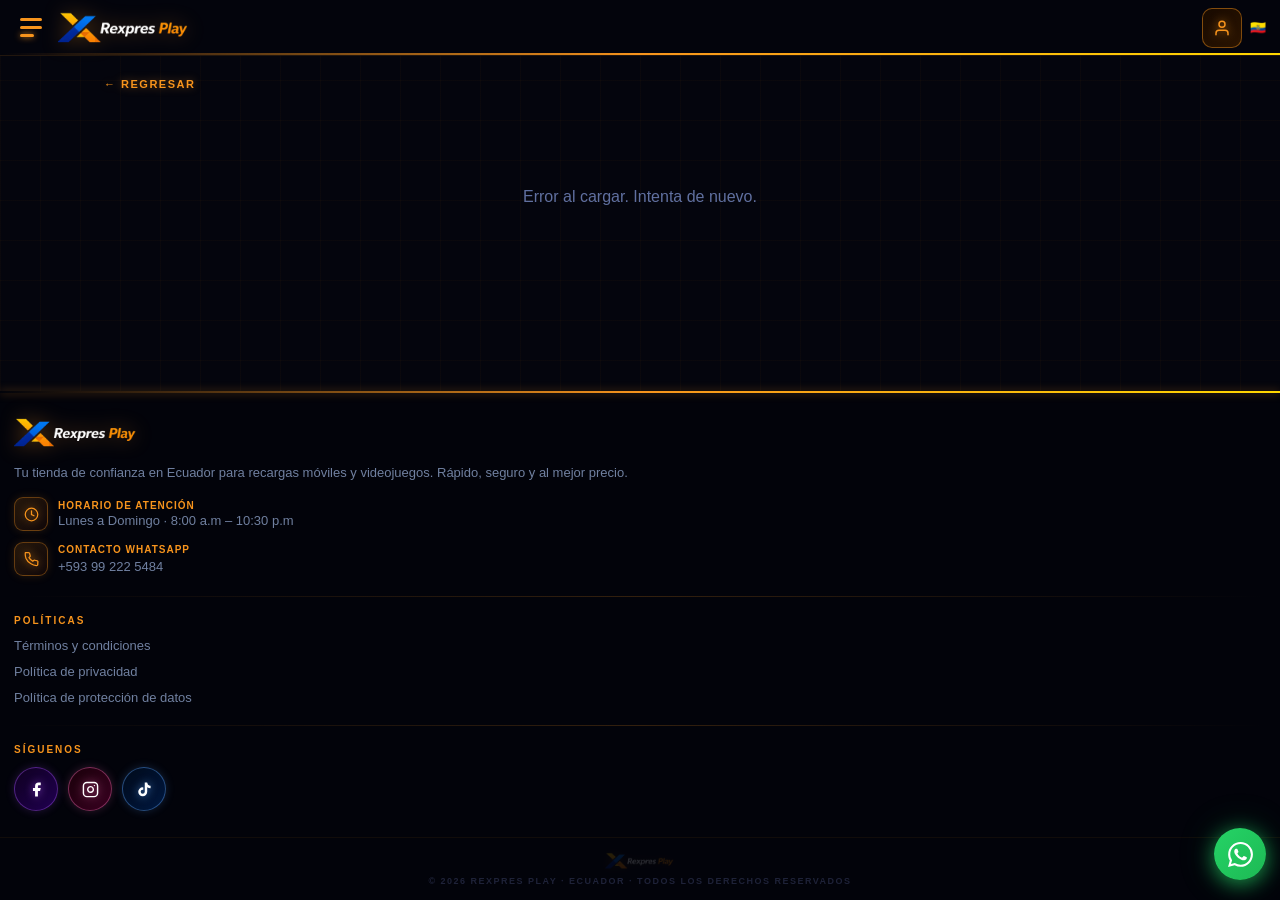
<file: paquetes.html>
<!DOCTYPE html>
<html lang="es">
<head>
<meta charset="UTF-8">
<meta name="viewport" content="width=device-width, initial-scale=1.0">
<title>Paquetes — Rexpres Play</title>
<style>
*,*::before,*::after{box-sizing:border-box;margin:0;padding:0;}
html,body{background:#04050d;color:#fff;font-family:Arial,Helvetica,sans-serif;overflow-x:hidden;}
body{display:flex;flex-direction:column;min-height:100vh;min-height:100dvh;}
main{flex:1;}
a{text-decoration:none;color:inherit;}
img{display:block;max-width:100%;}

/* ── GRID BG ── */
body::before{
  content:'';position:fixed;inset:0;z-index:0;pointer-events:none;
  background-image:
    linear-gradient(rgba(247,148,29,.03) 1px,transparent 1px),
    linear-gradient(90deg,rgba(247,148,29,.03) 1px,transparent 1px);
  background-size:40px 40px;
  will-change:auto;
}

/* ── ANIMATIONS ── */
@keyframes pulse-dot{0%,100%{opacity:1;transform:scale(1)}50%{opacity:.3;transform:scale(1.8)}}
@keyframes shine{0%{left:-100%}100%{left:220%}}
@keyframes border-run{0%{background-position:0% 50%}100%{background-position:200% 50%}}
@keyframes spin{to{transform:rotate(360deg);}}

/* ── HEADER ── */
.hdr{
  background:rgba(4,5,13,.96);
  backdrop-filter:blur(24px);
  position:sticky;top:0;z-index:100;
  height:56px;padding:0 14px;
  display:flex;align-items:center;justify-content:space-between;
  border-bottom:1px solid rgba(247,148,29,.12);
  position:relative;
}
.hdr::after{
  content:'';position:absolute;bottom:0;left:0;right:0;height:2px;
  background:linear-gradient(90deg,transparent,#f7941d 25%,#ffd700 50%,#f7941d 75%,transparent);
  background-size:200% 100%;
  animation:border-run 3s linear infinite;
}
.hdr-left{display:flex;align-items:center;gap:10px;}
.hdr-right{display:flex;align-items:center;gap:8px;}

.acct-btn{
  width:40px;height:40px;border-radius:10px;
  background:linear-gradient(135deg,#180a00,#2a1400);
  border:1.5px solid rgba(247,148,29,.45);
  display:flex;align-items:center;justify-content:center;
  cursor:pointer;transition:all .22s;
  position:relative;overflow:hidden;
}
.acct-btn::before{content:'';position:absolute;inset:0;background:linear-gradient(135deg,rgba(247,148,29,.15),transparent);opacity:0;transition:opacity .22s;}
.acct-btn:hover::before{opacity:1;}
.acct-btn:hover{box-shadow:0 0 18px rgba(247,148,29,.55);}

/* ── WRAP / PAGE HEAD ── */
.wrap{padding:0 14px;position:relative;z-index:1;max-width:1100px;margin:0 auto;width:100%;}
.pg-head{padding:18px 0 4px;}
.back-btn{
  display:inline-flex;align-items:center;gap:6px;
  font-size:11px;font-weight:800;color:#f7941d;
  text-transform:uppercase;letter-spacing:1.5px;
  margin-bottom:14px;
  filter:drop-shadow(0 0 4px rgba(247,148,29,.4));
}
.pg-title{
  font-size:22px;font-weight:900;color:#fff;
  position:relative;padding-left:14px;margin-bottom:20px;
}
.pg-title::before{content:'';position:absolute;left:0;top:50%;transform:translateY(-50%);width:4px;height:100%;background:linear-gradient(180deg,#ffd700,#f7941d,#ff5c00);border-radius:3px;box-shadow:0 0 10px #f7941d,0 0 20px rgba(247,148,29,.4);}

/* ── PACKS GRID ── */
.packs-grid{display:grid;grid-template-columns:1fr;gap:12px;width:100%;}
@media (min-width:560px){.packs-grid{grid-template-columns:repeat(2,1fr);gap:14px;}}
@media (min-width:900px){.packs-grid{grid-template-columns:repeat(3,1fr);gap:16px;}}
@media (min-width:1300px){.packs-grid{grid-template-columns:repeat(4,1fr);}}

.pack{
  border-radius:14px;overflow:hidden;position:relative;
  display:block;transition:transform .22s cubic-bezier(.34,1.56,.64,1),box-shadow .22s;
}
.pack:hover{transform:translateY(-4px) scale(1.015);box-shadow:0 14px 34px rgba(0,0,0,.65);}
.pack:hover .pack-glow{opacity:1;}
.pack:hover .pack-inner{border-color:var(--c,rgba(247,148,29,.6));}
.pack:active{transform:scale(.98);}

.pack-glow{
  position:absolute;inset:-4px;border-radius:16px;z-index:-1;
  background:radial-gradient(circle at 50% 50%,var(--c,rgba(247,148,29,.5)),transparent 70%);
  opacity:0;transition:opacity .3s;filter:blur(6px);
}
.pack-inner{
  background:linear-gradient(170deg,#0c0f1e,#080a16);
  border:1px solid rgba(255,255,255,.07);
  border-top:1px solid var(--c,rgba(247,148,29,.3));
  border-radius:14px;padding:14px;
  display:flex;align-items:stretch;gap:14px;
  position:relative;transition:border-color .22s;height:100%;
}

/* Cuadro de precio — a la izquierda */
.pack-price-box{
  flex-shrink:0;width:78px;border-radius:12px;
  background:linear-gradient(160deg,rgba(247,148,29,.14),rgba(247,148,29,.03));
  border:1px solid var(--c,rgba(247,148,29,.35));
  display:flex;flex-direction:column;align-items:center;justify-content:center;
  padding:10px 6px;text-align:center;gap:2px;
}
.pack-old{font-size:9px;color:#4a5580;text-decoration:line-through;font-weight:700;}
.pack-price{font-size:17px;font-weight:900;color:#f7941d;line-height:1.15;text-shadow:0 0 12px rgba(247,148,29,.4);}
.pack-currency{font-size:9px;font-weight:800;color:#6070a0;text-transform:uppercase;letter-spacing:1px;margin-top:1px;}

/* Info — título arriba, descripción abajo */
.pack-info{flex:1;min-width:0;display:flex;flex-direction:column;justify-content:center;text-align:left;gap:4px;}
.pack-name{font-size:13px;font-weight:900;color:#fff;line-height:1.3;text-transform:uppercase;letter-spacing:.3px;}
.pack-desc{font-size:11px;color:#6070a0;line-height:1.6;white-space:pre-line;}

/* Tarjeta especial "Personalizado" */
.pack-personalizado{
  background:linear-gradient(135deg,rgba(247,148,29,.1),rgba(255,92,0,.03));
  border:1.5px solid rgba(247,148,29,.5);
  border-radius:16px;padding:18px 14px;
  display:flex;flex-direction:column;align-items:center;text-align:center;gap:6px;
  cursor:pointer;transition:transform .22s,box-shadow .22s,border-color .2s;
  position:relative;overflow:hidden;
}
.pack-personalizado::before{content:'';position:absolute;top:0;left:-100%;width:50%;height:100%;background:linear-gradient(90deg,transparent,rgba(255,255,255,.06),transparent);animation:shine 4s ease-in-out infinite;}
.pack-personalizado:hover{transform:translateY(-3px);border-color:#f7941d;box-shadow:0 0 24px rgba(247,148,29,.3);}
.pack-personalizado .pack-name{color:#f7941d;}
.pack-personalizado .pack-desc{color:#8090b0;}
.pack-personalizado .pack-tag{font-size:9px;color:#6070a0;font-weight:700;margin-top:4px;text-transform:uppercase;letter-spacing:1px;}
.pack-personalizado .pack-ico{font-size:26px;margin-bottom:2px;filter:drop-shadow(0 0 6px rgba(247,148,29,.35));}

/* Spinner */
.spinner-full{
  grid-column:1/-1;display:flex;flex-direction:column;align-items:center;justify-content:center;
  min-height:40vh;gap:18px;
}
.spinner-big{
  width:52px;height:52px;border:4px solid rgba(247,148,29,.15);
  border-top-color:#f7941d;border-radius:50%;
  animation:spin .75s linear infinite;
  box-shadow:0 0 16px rgba(247,148,29,.25);
}
.spinner-big-txt{font-size:11px;font-weight:800;color:#6070a0;text-transform:uppercase;letter-spacing:2px;}

/* ── WA FLOAT ── */
.wa-float{position:fixed;bottom:20px;right:14px;width:52px;height:52px;background:linear-gradient(135deg,#25d366,#1db954);border-radius:50%;display:flex;align-items:center;justify-content:center;box-shadow:0 4px 20px rgba(37,211,102,.65),0 0 40px rgba(37,211,102,.2);z-index:500;transition:transform .22s,box-shadow .22s;}
.wa-float:hover{transform:scale(1.14);box-shadow:0 6px 32px rgba(37,211,102,.85),0 0 70px rgba(37,211,102,.3);}
.wa-float svg{width:25px;height:25px;fill:white;}

/* ── MODAL ── */
.modal-ov{display:none;position:fixed;inset:0;background:rgba(0,0,0,.9);z-index:400;align-items:center;justify-content:center;padding:16px;backdrop-filter:blur(14px);}
.modal-ov.open{display:flex;}
.modal-box{background:linear-gradient(145deg,#080a18,#060810);border:1.5px solid rgba(247,148,29,.35);border-radius:18px;padding:24px;width:100%;max-width:308px;box-shadow:0 0 40px rgba(247,148,29,.15);}
.mopt{display:flex;align-items:center;justify-content:space-between;padding:13px;background:rgba(255,255,255,.03);border:1px solid rgba(247,148,29,.15);border-radius:10px;margin-bottom:9px;text-decoration:none;transition:all .2s;}
.mopt:hover{border-color:#f7941d;background:rgba(247,148,29,.06);box-shadow:0 0 14px rgba(247,148,29,.2);}

/* ── DRAWER ── */
.dr-ov{display:none;position:fixed;inset:0;background:rgba(0,0,0,.82);z-index:199;backdrop-filter:blur(8px);}
.dr-ov.open{display:block;}
.drawer{position:fixed;top:0;left:-265px;width:252px;height:100%;z-index:200;background:rgba(4,5,13,.97);border-right:2px solid rgba(247,148,29,.3);transition:left .3s cubic-bezier(.4,0,.2,1);display:flex;flex-direction:column;}
.drawer.open{left:0;}
.dr-head{display:flex;align-items:center;justify-content:space-between;padding:14px;border-bottom:1px solid rgba(247,148,29,.1);}
.dr-close{background:none;border:none;color:#f7941d;font-size:18px;cursor:pointer;filter:drop-shadow(0 0 4px rgba(247,148,29,.5));}
.dr-nav{flex:1;overflow-y:auto;}
.dr-item{display:flex;align-items:center;gap:11px;padding:13px 14px;color:#7080a0;border-bottom:1px solid rgba(255,255,255,.03);text-decoration:none;background:none;border-left:none;border-right:none;border-top:none;width:100%;text-align:left;cursor:pointer;font-family:Arial,sans-serif;font-size:13px;font-weight:700;transition:all .22s;position:relative;overflow:hidden;}
.dr-item::before{content:'';position:absolute;left:0;top:0;bottom:0;width:3px;background:linear-gradient(180deg,#f7941d,#ff5c00);transform:scaleY(0);transition:transform .22s;box-shadow:0 0 8px rgba(247,148,29,.6);}
.dr-item:hover::before{transform:scaleY(1);}
.dr-item:hover{color:#fff;background:rgba(247,148,29,.05);padding-left:18px;}
.dr-item-ico{width:32px;height:32px;border-radius:8px;background:linear-gradient(135deg,rgba(247,148,29,.15),rgba(255,92,0,.05));border:1px solid rgba(247,148,29,.25);display:flex;align-items:center;justify-content:center;flex-shrink:0;}
.dr-item-ico svg{width:15px;height:15px;filter:drop-shadow(0 0 3px rgba(247,148,29,.5));}
.dr-foot{padding:12px 14px;border-top:1px solid rgba(255,255,255,.03);}

/* ── FOOTER ── */
.footer{background:#02030a;margin-top:32px;position:relative;z-index:1;}
.footer::before{content:'';position:absolute;top:0;left:0;right:0;height:2px;background:linear-gradient(90deg,transparent,#f7941d 25%,#ffd700 50%,#f7941d 75%,transparent);background-size:200% 100%;animation:border-run 3s linear infinite;box-shadow:0 0 8px rgba(247,148,29,.5);}
.ft-in{padding:26px 14px 0;}
.ft-div{height:1px;background:linear-gradient(90deg,transparent,rgba(247,148,29,.2),transparent);margin:18px 0;}
.ft-bot{border-top:1px solid rgba(247,148,29,.06);padding:14px;text-align:center;}
</style>
</head>
<body>

<!-- MODAL -->
<div class="modal-ov" id="modal-login">
  <div class="modal-box">
    <p style="font-size:17px;font-weight:900;color:#fff;margin-bottom:4px;">Iniciar sesión</p>
    <p style="font-size:11px;color:#6070a0;margin-bottom:16px;">Selecciona cómo deseas acceder</p>
    <a class="mopt" href="admin.html">
      <div style="display:flex;align-items:center;gap:10px;">
        <div style="width:34px;height:34px;border-radius:9px;background:linear-gradient(135deg,rgba(247,148,29,.15),rgba(255,92,0,.06));border:1px solid rgba(247,148,29,.35);display:flex;align-items:center;justify-content:center;box-shadow:0 0 10px rgba(247,148,29,.15);">
          <svg width="15" height="15" fill="none" stroke="#f7941d" stroke-width="2" viewBox="0 0 24 24" style="filter:drop-shadow(0 0 4px rgba(247,148,29,.7))"><path d="M12 22s8-4 8-10V5l-8-3-8 3v7c0 6 8 10 8 10z"/></svg>
        </div>
        <div><div style="font-size:13px;font-weight:900;color:#fff;">Administrador</div><div style="font-size:10px;color:#6070a0;">Panel de control</div></div>
      </div>
      <span style="color:#f7941d;font-size:22px;filter:drop-shadow(0 0 5px rgba(247,148,29,.7));">›</span>
    </a>
    <a class="mopt" href="afiliado.html">
      <div style="display:flex;align-items:center;gap:10px;">
        <div style="width:34px;height:34px;border-radius:9px;background:linear-gradient(135deg,rgba(247,148,29,.15),rgba(255,92,0,.06));border:1px solid rgba(247,148,29,.35);display:flex;align-items:center;justify-content:center;box-shadow:0 0 10px rgba(247,148,29,.15);">
          <svg width="15" height="15" fill="none" stroke="#f7941d" stroke-width="2" viewBox="0 0 24 24" style="filter:drop-shadow(0 0 4px rgba(247,148,29,.7))"><path d="M17 21v-2a4 4 0 00-4-4H5a4 4 0 00-4 4v2"/><circle cx="9" cy="7" r="4"/><path d="M23 21v-2a4 4 0 00-3-3.87"/><path d="M16 3.13a4 4 0 010 7.75"/></svg>
        </div>
        <div><div style="font-size:13px;font-weight:900;color:#fff;">Afiliado</div><div style="font-size:10px;color:#6070a0;">Ver comisiones y pedidos</div></div>
      </div>
      <span style="color:#f7941d;font-size:22px;filter:drop-shadow(0 0 5px rgba(247,148,29,.7));">›</span>
    </a>
    <button type="button" id="modalCancelBtn" style="width:100%;background:none;border:1px solid rgba(247,148,29,.2);border-radius:8px;padding:11px;color:#6070a0;font-size:12px;font-weight:700;cursor:pointer;margin-top:10px;font-family:Arial,sans-serif;transition:all .2s;" onmouseover="this.style.borderColor='rgba(247,148,29,.5)';this.style.color='#f7941d'" onmouseout="this.style.borderColor='rgba(247,148,29,.2)';this.style.color='#6070a0'">Cancelar</button>
  </div>
</div>

<!-- DRAWER -->
<div class="dr-ov" id="dr-ov"></div>
<div class="drawer" id="drawer">
  <div class="dr-head">
    <img src="logo.png" alt="Rexpres Play" style="height:30px;filter:drop-shadow(0 0 10px rgba(247,148,29,.45));">
    <button class="dr-close" id="drCloseBtn" type="button">✕</button>
  </div>
  <div class="dr-nav">
    <a class="dr-item" href="index.html"><div class="dr-item-ico"><svg fill="none" stroke="#f7941d" stroke-width="2" viewBox="0 0 24 24"><path d="M3 9l9-7 9 7v11a2 2 0 01-2 2H5a2 2 0 01-2-2z"/><polyline points="9 22 9 12 15 12 15 22"/></svg></div>Inicio</a>
    <a class="dr-item" href="recargas.html"><div class="dr-item-ico"><svg fill="none" stroke="#f7941d" stroke-width="2" viewBox="0 0 24 24"><rect x="5" y="2" width="14" height="20" rx="2"/><line x1="12" y1="18" x2="12.01" y2="18"/></svg></div>Recargas Móviles</a>
    <a class="dr-item" href="juegos.html"><div class="dr-item-ico"><svg fill="none" stroke="#f7941d" stroke-width="2" viewBox="0 0 24 24"><rect x="2" y="6" width="20" height="12" rx="2"/><path d="M12 12h.01M7 12h.01M17 10v4M15 12h4"/></svg></div>Videojuegos</a>
    <a class="dr-item" href="pronosticos.html"><div class="dr-item-ico"><svg fill="none" stroke="#f7941d" stroke-width="2" viewBox="0 0 24 24"><circle cx="12" cy="12" r="10"/><path d="M12 8v4l3 3"/></svg></div>Pronósticos</a>
    <a class="dr-item" href="compras.html"><div class="dr-item-ico"><svg fill="none" stroke="#f7941d" stroke-width="2" viewBox="0 0 24 24"><rect x="2" y="3" width="20" height="14" rx="2"/><path d="M8 21h8M12 17v4"/></svg></div>Servicios Digitales</a>
    <a class="dr-item" href="afiliadopro.html"><div class="dr-item-ico"><svg fill="none" stroke="#f7941d" stroke-width="2" viewBox="0 0 24 24"><line x1="12" y1="1" x2="12" y2="23"/><path d="M17 5H9.5a3.5 3.5 0 000 7h5a3.5 3.5 0 010 7H6"/></svg></div>Programa de Afiliados</a>
    <button class="dr-item" id="drLoginBtn" type="button"><div class="dr-item-ico"><svg fill="none" stroke="#f7941d" stroke-width="2" viewBox="0 0 24 24"><path d="M20 21v-2a4 4 0 00-4-4H8a4 4 0 00-4 4v2"/><circle cx="12" cy="7" r="4"/></svg></div>Iniciar sesión</button>
  </div>
  <div class="dr-foot"><p style="font-size:9px;color:#1e2238;font-weight:700;text-transform:uppercase;letter-spacing:1px;">© 2026 Rexpres Play · Ecuador</p></div>
</div>

<!-- HEADER -->
<header class="hdr">
  <div class="hdr-left">
    <button id="burgerBtn" type="button" style="background:none;border:none;cursor:pointer;padding:6px;display:flex;flex-direction:column;gap:5px;align-items:flex-start;">
      <span style="width:22px;height:3px;background-color:#f7941d;border-radius:2px;display:block;"></span>
      <span style="width:22px;height:3px;background-color:#f7941d;border-radius:2px;display:block;"></span>
      <span style="width:14px;height:3px;background-color:#f7941d;border-radius:2px;display:block;box-shadow:0 0 6px rgba(247,148,29,.9);"></span>
    </button>
    <a href="index.html"><img src="logo.png" alt="Rexpres Play" style="height:34px;filter:drop-shadow(0 0 10px rgba(247,148,29,.35));"></a>
  </div>
  <div class="hdr-right">
    <div class="acct-btn" id="acctBtn">
      <svg width="18" height="18" fill="none" stroke="#f7941d" stroke-width="2" stroke-linecap="round" viewBox="0 0 24 24" style="position:relative;z-index:1;filter:drop-shadow(0 0 5px rgba(247,148,29,.7));"><path d="M20 21v-2a4 4 0 00-4-4H8a4 4 0 00-4 4v2"/><circle cx="12" cy="7" r="4"/></svg>
    </div>
    <span style="font-size:13px;">🇪🇨</span>
  </div>
</header>

<main>
  <div class="wrap">
    <div class="pg-head">
      <a class="back-btn" id="back-link" href="index.html">← Regresar</a>
      <h2 class="pg-title" id="pg-title">Paquetes</h2>
    </div>

    <!-- Tarjeta "Personalizado" — solo visible para TikTok, insertada por JS arriba del grid -->
    <div id="tiktok-personalizado-wrap" style="display:none;margin-bottom:12px;">
      <a class="pack-personalizado" id="tiktok-personalizado-btn"
         href="checkout.html?cat=Servicios%20Digitales&marca=Monedas%20TikTok&paq=Personalizado&tiktok_custom=1">
        <div class="pack-ico">🎯</div>
        <div class="pack-name">Personalizado</div>
        <div class="pack-desc">Otra cantidad de monedas</div>
        <div class="pack-tag">Desde 30 monedas · Sin límite</div>
      </a>
    </div>

    <div id="grid" class="packs-grid">
      <div class="spinner-full">
        <div class="spinner-big"></div>
        <span class="spinner-big-txt">Cargando paquetes...</span>
      </div>
    </div>
  </div>
</main>

<!-- WA FLOAT -->
<a class="wa-float" href="https://wa.me/593992225484?text=Hola%2C%20vengo%20de%20la%20p%C3%A1gina%20y%20necesito%20ayuda" target="_blank" rel="noopener">
  <svg viewBox="0 0 24 24"><path d="M17.472 14.382c-.297-.149-1.758-.867-2.03-.967-.273-.099-.471-.148-.67.15-.197.297-.767.966-.94 1.164-.173.199-.347.223-.644.075-.297-.15-1.255-.463-2.39-1.475-.883-.788-1.48-1.761-1.653-2.059-.173-.297-.018-.458.13-.606.134-.133.298-.347.446-.52.149-.174.198-.298.298-.497.099-.198.05-.371-.025-.52-.075-.149-.669-1.612-.916-2.207-.242-.579-.487-.5-.669-.51-.173-.008-.371-.01-.57-.01-.198 0-.52.074-.792.372-.272.297-1.04 1.016-1.04 2.479 0 1.462 1.065 2.875 1.213 3.074.149.198 2.096 3.2 5.077 4.487.709.306 1.262.489 1.694.625.712.227 1.36.195 1.871.118.571-.085 1.758-.719 2.006-1.413.248-.694.248-1.289.173-1.413-.074-.124-.272-.198-.57-.347m-5.421 7.403h-.004a9.87 9.87 0 01-5.031-1.378l-.361-.214-3.741.982.998-3.648-.235-.374a9.86 9.86 0 01-1.51-5.26c.001-5.45 4.436-9.884 9.888-9.884 2.64 0 5.122 1.03 6.988 2.898a9.825 9.825 0 012.893 6.994c-.003 5.45-4.437 9.884-9.885 9.884m8.413-18.297A11.815 11.815 0 0012.05 0C5.495 0 .16 5.335.157 11.892c0 2.096.547 4.142 1.588 5.945L.057 24l6.305-1.654a11.882 11.882 0 005.683 1.448h.005c6.554 0 11.89-5.335 11.893-11.893a11.821 11.821 0 00-3.48-8.413z"/></svg>
</a>

<!-- FOOTER -->
<footer class="footer">
  <div class="ft-in">
    <img src="logo.png" alt="Rexpres Play" style="height:32px;display:block;margin-bottom:13px;filter:drop-shadow(0 0 10px rgba(247,148,29,.4));">
    <p style="font-size:13px;color:#7080a0;line-height:1.65;margin-bottom:14px;">Tu tienda de confianza en Ecuador para recargas móviles y videojuegos. Rápido, seguro y al mejor precio.</p>
    <div style="display:flex;align-items:center;gap:10px;margin-bottom:11px;">
      <div style="width:34px;height:34px;border-radius:9px;background:linear-gradient(135deg,rgba(247,148,29,.15),rgba(255,92,0,.06));border:1px solid rgba(247,148,29,.35);display:flex;align-items:center;justify-content:center;flex-shrink:0;box-shadow:0 0 10px rgba(247,148,29,.15);">
        <svg width="15" height="15" fill="none" stroke="#f7941d" stroke-width="2" viewBox="0 0 24 24" style="filter:drop-shadow(0 0 4px rgba(247,148,29,.7))"><circle cx="12" cy="12" r="10"/><path d="M12 6v6l4 2" stroke-linecap="round"/></svg>
      </div>
      <div><div style="font-size:10px;font-weight:900;color:#f7941d;text-transform:uppercase;letter-spacing:1px;margin-bottom:2px;">Horario de atención</div><div style="font-size:13px;color:#7080a0;">Lunes a Domingo · 8:00 a.m – 10:30 p.m</div></div>
    </div>
    <div style="display:flex;align-items:center;gap:10px;margin-bottom:20px;">
      <div style="width:34px;height:34px;border-radius:9px;background:linear-gradient(135deg,rgba(247,148,29,.15),rgba(255,92,0,.06));border:1px solid rgba(247,148,29,.35);display:flex;align-items:center;justify-content:center;flex-shrink:0;box-shadow:0 0 10px rgba(247,148,29,.15);">
        <svg width="15" height="15" fill="none" stroke="#f7941d" stroke-width="2" viewBox="0 0 24 24" style="filter:drop-shadow(0 0 4px rgba(247,148,29,.7))"><path d="M22 16.92v3a2 2 0 01-2.18 2 19.79 19.79 0 01-8.63-3.07A19.5 19.5 0 013.07 9.81 19.79 19.79 0 012.12 1.18 2 2 0 014.11 1h3a2 2 0 012 1.72c.127.96.361 1.903.7 2.81a2 2 0 01-.45 2.11L8.09 8.91a16 16 0 006 6l1.27-1.27a2 2 0 012.11-.45c.907.339 1.85.573 2.81.7A2 2 0 0122 16.92z" stroke-linecap="round"/></svg>
      </div>
      <div><div style="font-size:10px;font-weight:900;color:#f7941d;text-transform:uppercase;letter-spacing:1px;margin-bottom:2px;">Contacto WhatsApp</div><a href="https://wa.me/593992225484" style="font-size:13px;color:#7080a0;">+593 99 222 5484</a></div>
    </div>
    <div class="ft-div"></div>
    <p style="font-size:10px;font-weight:900;color:#f7941d;text-transform:uppercase;letter-spacing:2px;margin-bottom:12px;">Políticas</p>
    <div style="display:flex;flex-direction:column;gap:11px;margin-bottom:20px;">
      <a href="terminos.html" style="font-size:13px;color:#7080a0;transition:color .2s;" onmouseover="this.style.color='#f7941d'" onmouseout="this.style.color='#7080a0'">Términos y condiciones</a>
      <a href="privacidad.html" style="font-size:13px;color:#7080a0;transition:color .2s;" onmouseover="this.style.color='#f7941d'" onmouseout="this.style.color='#7080a0'">Política de privacidad</a>
      <a href="proteccion.html" style="font-size:13px;color:#7080a0;transition:color .2s;" onmouseover="this.style.color='#f7941d'" onmouseout="this.style.color='#7080a0'">Política de protección de datos</a>
    </div>
    <div class="ft-div"></div>
    <p style="font-size:10px;font-weight:900;color:#f7941d;text-transform:uppercase;letter-spacing:2px;margin-bottom:12px;">Síguenos</p>
    <div style="display:flex;gap:10px;margin-bottom:26px;">
      <a href="#" style="width:44px;height:44px;border-radius:50%;background:linear-gradient(135deg,#0f0020,#200050);border:1.5px solid rgba(168,85,247,.4);display:flex;align-items:center;justify-content:center;transition:all .25s;box-shadow:0 0 10px rgba(168,85,247,.2);" onmouseover="this.style.borderColor='#f7941d';this.style.boxShadow='0 0 20px rgba(247,148,29,.5)'" onmouseout="this.style.borderColor='rgba(168,85,247,.4)';this.style.boxShadow='0 0 10px rgba(168,85,247,.2)'"><svg viewBox="0 0 24 24" style="width:17px;height:17px;fill:white;filter:drop-shadow(0 0 4px rgba(168,85,247,.7));"><path d="M18 2h-3a5 5 0 00-5 5v3H7v4h3v8h4v-8h3l1-4h-4V7a1 1 0 011-1h3z"/></svg></a>
      <a href="#" style="width:44px;height:44px;border-radius:50%;background:linear-gradient(135deg,#1a000a,#380020);border:1.5px solid rgba(244,114,182,.4);display:flex;align-items:center;justify-content:center;transition:all .25s;box-shadow:0 0 10px rgba(244,114,182,.2);" onmouseover="this.style.borderColor='#f7941d';this.style.boxShadow='0 0 20px rgba(247,148,29,.5)'" onmouseout="this.style.borderColor='rgba(244,114,182,.4)';this.style.boxShadow='0 0 10px rgba(244,114,182,.2)'"><svg viewBox="0 0 24 24" style="width:17px;height:17px;fill:none;stroke:white;stroke-width:2;stroke-linecap:round;filter:drop-shadow(0 0 4px rgba(244,114,182,.7));"><rect x="2" y="2" width="20" height="20" rx="5"/><path d="M16 11.37A4 4 0 1112.63 8 4 4 0 0116 11.37z"/><line x1="17.5" y1="6.5" x2="17.51" y2="6.5"/></svg></a>
      <a href="#" style="width:44px;height:44px;border-radius:50%;background:linear-gradient(135deg,#000a1a,#001840);border:1.5px solid rgba(96,165,250,.4);display:flex;align-items:center;justify-content:center;transition:all .25s;box-shadow:0 0 10px rgba(96,165,250,.2);" onmouseover="this.style.borderColor='#f7941d';this.style.boxShadow='0 0 20px rgba(247,148,29,.5)'" onmouseout="this.style.borderColor='rgba(96,165,250,.4)';this.style.boxShadow='0 0 10px rgba(96,165,250,.2)'"><svg viewBox="0 0 24 24" style="width:17px;height:17px;fill:white;filter:drop-shadow(0 0 4px rgba(96,165,250,.7));"><path d="M19.59 6.69a4.83 4.83 0 01-3.77-4.25V2h-3.45v13.67a2.89 2.89 0 01-2.88 2.5 2.89 2.89 0 01-2.89-2.89 2.89 2.89 0 012.89-2.89c.28 0 .54.04.79.1V9.01a6.34 6.34 0 00-.79-.05 6.34 6.34 0 00-6.34 6.34 6.34 6.34 0 006.34 6.34 6.34 6.34 0 006.33-6.34V8.69a8.18 8.18 0 004.78 1.52V6.76a4.85 4.85 0 01-1.01-.07z"/></svg></a>
    </div>
  </div>
  <div class="ft-bot">
    <img src="logo.png" alt="Rexpres Play" style="height:18px;opacity:.15;display:block;margin:0 auto 6px;filter:drop-shadow(0 0 5px rgba(247,148,29,.3));">
    <p style="font-size:9px;color:#1e2238;font-weight:700;text-transform:uppercase;letter-spacing:1.5px;">© 2026 Rexpres Play · Ecuador · Todos los derechos reservados</p>
  </div>
</footer>

<script src="rexpres.js"></script>
<script>
(function(){
  const drawer   = document.getElementById('drawer');
  const drOv     = document.getElementById('dr-ov');
  const burger   = document.getElementById('burgerBtn');
  const drClose  = document.getElementById('drCloseBtn');
  const acctBtn  = document.getElementById('acctBtn');
  const drLogin  = document.getElementById('drLoginBtn');
  const modal    = document.getElementById('modal-login');
  const modalCancel = document.getElementById('modalCancelBtn');

  function openDrawer(e){ if(e){e.preventDefault();e.stopPropagation();} drawer.classList.add('open'); drOv.classList.add('open'); }
  function closeDrawer(e){ if(e){e.stopPropagation();} drawer.classList.remove('open'); drOv.classList.remove('open'); }
  function abrirLogin(e){ if(e){e.preventDefault();e.stopPropagation();} closeDrawer(); modal.classList.add('open'); }
  function cerrarLogin(e){ if(e){e.stopPropagation();} modal.classList.remove('open'); }

  window.openDrawer = openDrawer;
  window.closeDrawer = closeDrawer;
  window.abrirLogin = abrirLogin;
  window.cerrarLogin = cerrarLogin;

  burger.addEventListener('click', openDrawer);
  drClose.addEventListener('click', closeDrawer);
  drOv.addEventListener('click', closeDrawer);
  acctBtn.addEventListener('click', abrirLogin);
  drLogin.addEventListener('click', abrirLogin);
  modalCancel.addEventListener('click', cerrarLogin);
  modal.addEventListener('click', function(e){ if(e.target === modal) cerrarLogin(); });
  drawer.addEventListener('click', function(e){ e.stopPropagation(); });
})();

const params = new URLSearchParams(location.search);
const cat    = params.get('cat')   || 'Paquetes';
const marca  = params.get('marca') || '';

if (typeof guardar === 'function') { guardar('cat', cat); guardar('marca', marca); }

// Back link
const bl = document.getElementById('back-link');
if (cat === 'Juegos') {
  bl.href = 'juegos.html';
} else if (cat === 'Servicios Digitales') {
  bl.href = 'compras.html';
} else {
  bl.href = `operadoras.html?tipo=${encodeURIComponent(cat)}`;
}

document.getElementById('pg-title').innerText = marca;

// Mostrar tarjeta "Personalizado" si es TikTok
const esTikTok = marca.toLowerCase().includes('tiktok');
if (esTikTok) {
  document.getElementById('tiktok-personalizado-wrap').style.display = 'block';
}

// Colores cíclicos para los glows de las cards
const coloresPack = ['#f7941d','#a855f7','#ef4444','#38bdf8','#4ade80','#fbbf24','#f472b6','#60a5fa'];


function renderPaquetes(productos) {
  const grid  = document.getElementById('grid');
  const prods = productos.filter(p =>
    p.categoria.trim().toLowerCase() === marca.trim().toLowerCase() && p.activo
  );

  if (!prods.length) {
    grid.innerHTML = '<p style="grid-column:1/-1;text-align:center;color:#6070a0;padding:60px 0;font-size:14px;">Sin paquetes disponibles</p>';
    return;
  }

  grid.innerHTML = '';
  prods.forEach((p, i) => {
    const tieneDesc = parseFloat(p.precioNormal) > parseFloat(p.precioDesc);
    const desc = p.descripcion;
    const c    = coloresPack[i % coloresPack.length];

    const url  = `checkout.html?cat=${encodeURIComponent(cat)}&marca=${encodeURIComponent(marca)}&paq=${encodeURIComponent(p.nombre)}&precio=${p.precioDesc}&detalle=${encodeURIComponent(p.descripcion)}`;

    const a = document.createElement('a');
    a.className = 'pack';
    a.href = url;
    a.style.setProperty('--c', c);
    a.innerHTML = `
      <div class="pack-glow" style="background:radial-gradient(circle,${c}80,transparent 70%);"></div>
      <div class="pack-inner" style="border-top-color:${c}66">
        <div class="pack-price-box">
          ${tieneDesc ? `<div class="pack-old">$${parseFloat(p.precioNormal).toFixed(2)}</div>` : ''}
          <div class="pack-price">$${parseFloat(p.precioDesc).toFixed(2)}</div>
          <div class="pack-currency">USD</div>
        </div>
        <div class="pack-info">
          <div class="pack-name">${p.nombre}</div>
          <div class="pack-desc">${desc}</div>
        </div>
      </div>`;
    grid.appendChild(a);
  });
}

// Cargar paquetes del Sheets
fetch(API + '?accion=getProductos&categoria=' + encodeURIComponent(marca))
  .then(r => r.json())
  .then(d => renderPaquetes(d.productos || []))
  .catch(() => {
    document.getElementById('grid').innerHTML =
      '<p style="grid-column:1/-1;text-align:center;color:#6070a0;padding:60px 0;">Error al cargar. Intenta de nuevo.</p>';
  });
</script>
</body>
</html>
</file>
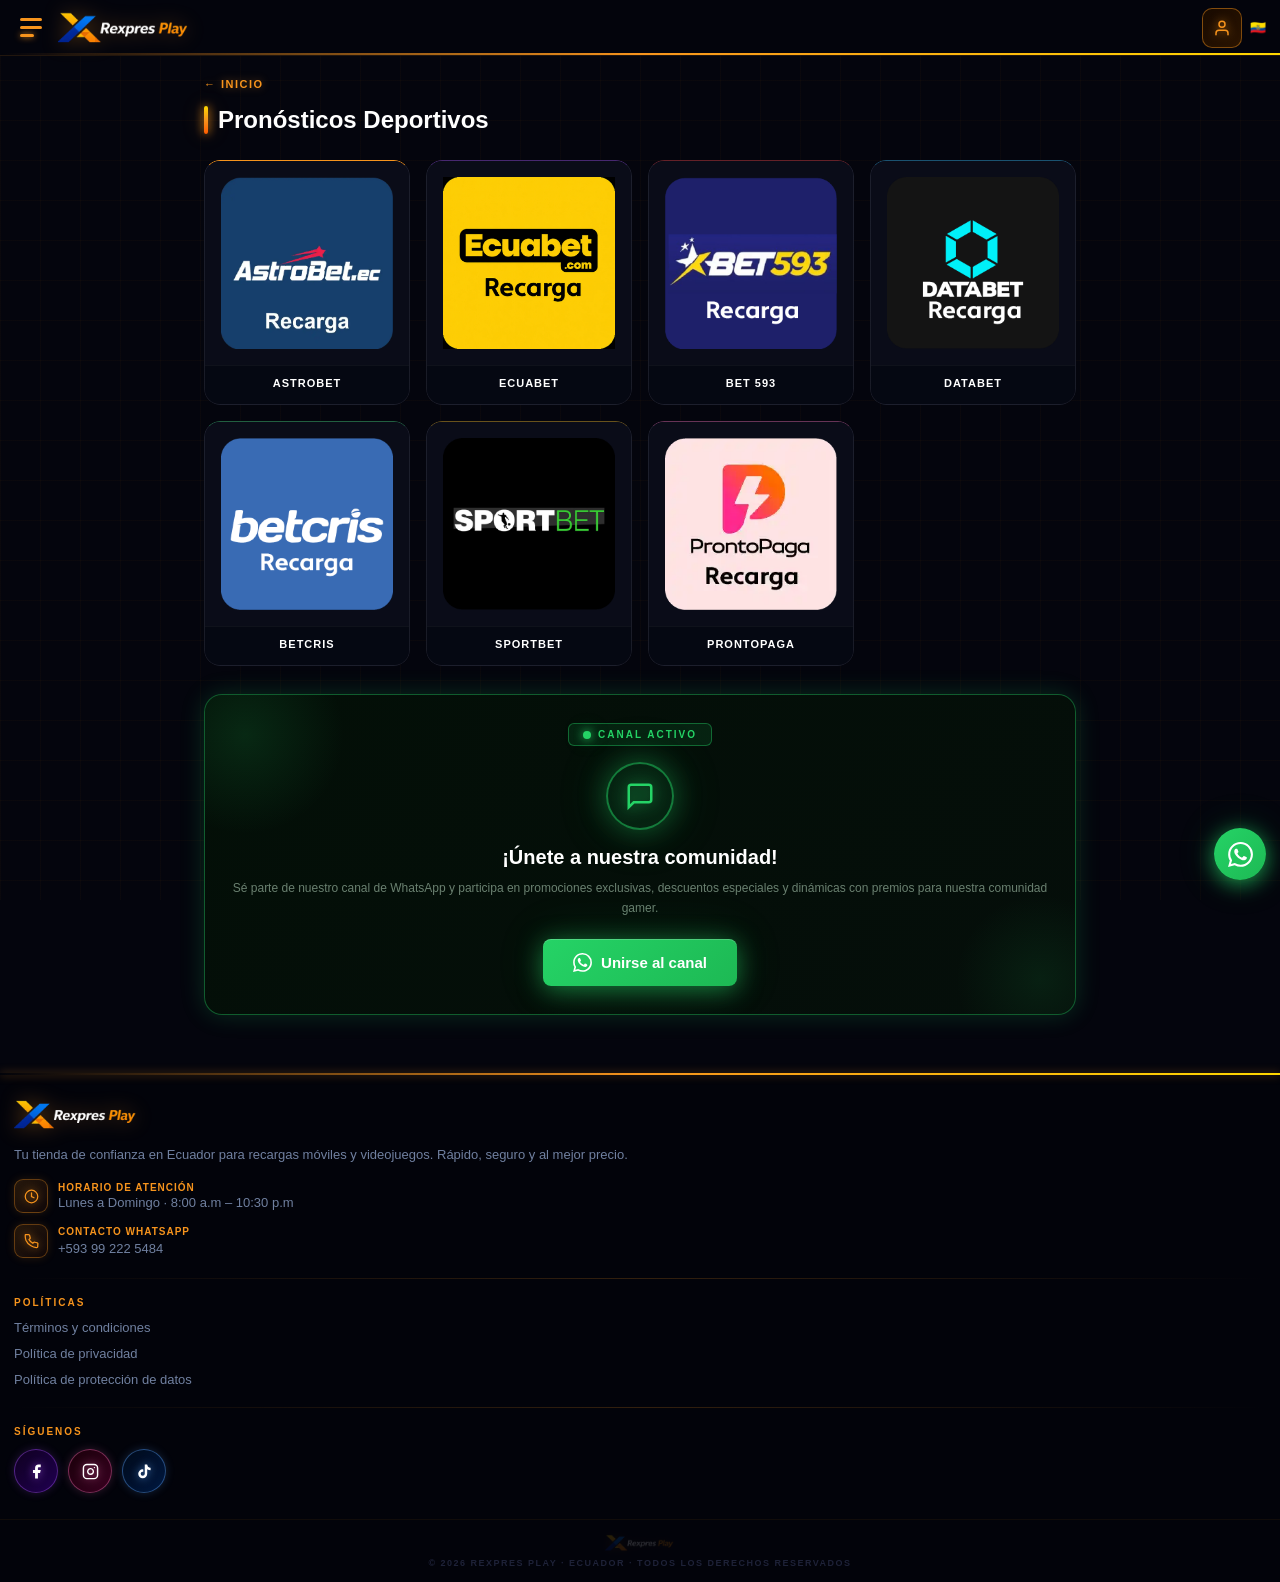
<file: pronosticos.html>
<!DOCTYPE html>
<html lang="es">
<head>
<meta charset="UTF-8">
<meta name="viewport" content="width=device-width, initial-scale=1.0">
<title>Pronósticos Deportivos — Rexpres Play</title>
<style>
*,*::before,*::after{box-sizing:border-box;margin:0;padding:0;}
html,body{background:#04050d;color:#fff;font-family:Arial,Helvetica,sans-serif;overflow-x:hidden;}
body{display:flex;flex-direction:column;min-height:100vh;min-height:100dvh;}
main{flex:1;}
a{text-decoration:none;color:inherit;}
img{display:block;max-width:100%;}

/* ── GRID BG ── */
body::before{
  content:'';position:fixed;inset:0;z-index:0;pointer-events:none;
  background-image:
    linear-gradient(rgba(247,148,29,.03) 1px,transparent 1px),
    linear-gradient(90deg,rgba(247,148,29,.03) 1px,transparent 1px);
  background-size:40px 40px;
  will-change:auto;
}

/* ── ANIMATIONS ── */
@keyframes shine{0%{left:-100%}100%{left:220%}}
@keyframes border-run{0%{background-position:0% 50%}100%{background-position:200% 50%}}
@keyframes pulse-dot{0%,100%{opacity:1;transform:scale(1)}50%{opacity:.3;transform:scale(1.8)}}

/* ── HEADER ── */
.hdr{
  background:rgba(4,5,13,.96);
  backdrop-filter:blur(24px);
  position:sticky;top:0;z-index:100;
  height:56px;padding:0 14px;
  display:flex;align-items:center;justify-content:space-between;
  border-bottom:1px solid rgba(247,148,29,.12);
  position:relative;
}
.hdr::after{
  content:'';position:absolute;bottom:0;left:0;right:0;height:2px;
  background:linear-gradient(90deg,transparent,#f7941d 25%,#ffd700 50%,#f7941d 75%,transparent);
  background-size:200% 100%;
  animation:border-run 3s linear infinite;
}
.hdr-left{display:flex;align-items:center;gap:10px;}
.hdr-right{display:flex;align-items:center;gap:8px;}

.acct-btn{
  width:40px;height:40px;border-radius:10px;
  background:linear-gradient(135deg,#180a00,#2a1400);
  border:1.5px solid rgba(247,148,29,.45);
  display:flex;align-items:center;justify-content:center;
  cursor:pointer;transition:all .22s;
  position:relative;overflow:hidden;
}
.acct-btn::before{content:'';position:absolute;inset:0;background:linear-gradient(135deg,rgba(247,148,29,.15),transparent);opacity:0;transition:opacity .22s;}
.acct-btn:hover::before{opacity:1;}
.acct-btn:hover{box-shadow:0 0 18px rgba(247,148,29,.55);}

/* ── WRAP / PAGE HEAD ── */
.wrap{padding:0 14px;position:relative;z-index:1;max-width:900px;margin:0 auto;width:100%;}
.pg-head{padding:18px 0 4px;}
.back-btn{
  display:inline-flex;align-items:center;gap:6px;
  font-size:11px;font-weight:800;color:#f7941d;
  text-transform:uppercase;letter-spacing:1.5px;
  margin-bottom:16px;
  filter:drop-shadow(0 0 4px rgba(247,148,29,.4));
}
.pg-title{
  font-size:24px;font-weight:900;color:#fff;
  position:relative;padding-left:14px;margin-bottom:22px;
}
.pg-title::before{content:'';position:absolute;left:0;top:50%;transform:translateY(-50%);width:4px;height:100%;background:linear-gradient(180deg,#ffd700,#f7941d,#ff5c00);border-radius:3px;box-shadow:0 0 10px #f7941d,0 0 20px rgba(247,148,29,.4);}

/* ── BETS GRID ── */
.bets-grid{display:grid;grid-template-columns:1fr 1fr;gap:14px;}
@media (min-width:600px){.bets-grid{grid-template-columns:repeat(3,1fr);gap:16px;}}
@media (min-width:900px){.bets-grid{grid-template-columns:repeat(4,1fr);}}

.bet-card{
  border-radius:16px;overflow:hidden;position:relative;
  display:block;transition:transform .22s cubic-bezier(.34,1.56,.64,1),box-shadow .22s;
}
.bet-card:hover{transform:translateY(-8px) scale(1.03);box-shadow:0 16px 40px rgba(0,0,0,.7);}
.bet-card:hover .bet-card-glow{opacity:1;}
.bet-card:hover .bet-card-inner{border-color:var(--c,rgba(247,148,29,.6));}
.bet-card:active{transform:scale(.96);}

.bet-card-glow{
  position:absolute;inset:-4px;border-radius:18px;z-index:-1;
  background:radial-gradient(circle at 50% 50%,var(--c,rgba(247,148,29,.5)),transparent 70%);
  opacity:0;transition:opacity .3s;filter:blur(6px);
}
.bet-card-inner{
  background:linear-gradient(170deg,#0c0f1e,#080a16);
  border:1px solid rgba(255,255,255,.07);
  border-top:1px solid var(--c,rgba(247,148,29,.3));
  border-radius:16px;overflow:hidden;
  position:relative;transition:border-color .22s;
  display:flex;flex-direction:column;align-items:center;
}
.bet-card-inner img{
  width:100%;aspect-ratio:1/1;object-fit:contain;
  background:#0a0c18;padding:16px;position:relative;z-index:1;
}
.bet-card-name{
  padding:11px 8px 15px;font-size:11px;font-weight:900;color:#fff;
  text-align:center;text-transform:uppercase;letter-spacing:1px;
  background:rgba(6,8,18,.95);position:relative;z-index:1;
  border-top:1px solid rgba(255,255,255,.04);width:100%;
}

/* ── COMUNIDAD ── */
.comunidad{
  padding:28px 18px;border-radius:18px;
  text-align:center;margin-top:28px;
  background:linear-gradient(145deg,#030f07,#050e0a);
  border:1.5px solid rgba(37,211,102,.4);
  box-shadow:0 0 24px rgba(37,211,102,.2);
  position:relative;overflow:hidden;
}
.comunidad::before{content:'';position:absolute;top:0;left:-100%;width:50%;height:100%;background:linear-gradient(90deg,transparent,rgba(37,211,102,.04),transparent);animation:shine 5s ease-in-out 1s infinite;}
.c-b1{position:absolute;top:-60px;left:-60px;width:200px;height:200px;border-radius:50%;background:radial-gradient(circle,rgba(37,211,102,.13) 0%,transparent 70%);pointer-events:none;}
.c-b2{position:absolute;bottom:-50px;right:-50px;width:170px;height:170px;border-radius:50%;background:radial-gradient(circle,rgba(37,211,102,.09) 0%,transparent 70%);pointer-events:none;}
.com-badge{display:inline-flex;align-items:center;gap:7px;background:rgba(37,211,102,.1);border:1px solid rgba(37,211,102,.4);border-radius:6px;padding:5px 14px;margin-bottom:16px;position:relative;z-index:1;}
.com-dot{width:8px;height:8px;border-radius:50%;background:#25d366;animation:pulse-dot 1.8s ease-in-out infinite;box-shadow:0 0 10px #25d366,0 0 20px rgba(37,211,102,.4);}
.com-badge-text{font-size:10px;font-weight:900;color:#25d366;text-transform:uppercase;letter-spacing:2px;}
.com-ico{
  width:68px;height:68px;border-radius:50%;
  background:rgba(37,211,102,.1);
  border:2px solid rgba(37,211,102,.5);
  display:flex;align-items:center;justify-content:center;
  margin:0 auto 16px;
  box-shadow:0 0 28px rgba(37,211,102,.35),0 0 56px rgba(37,211,102,.15);
  position:relative;z-index:1;
}
.com-ico svg{width:30px;height:30px;filter:drop-shadow(0 0 8px rgba(37,211,102,.9));}
.com-title{font-size:20px;font-weight:900;color:#fff;margin-bottom:10px;position:relative;z-index:1;}
.com-desc{font-size:12px;color:#6a8070;line-height:1.65;margin-bottom:20px;position:relative;z-index:1;}
.com-btn{
  display:inline-flex;align-items:center;gap:9px;
  background:linear-gradient(135deg,#25d366,#1db954);
  color:#fff;font-size:15px;font-weight:900;
  padding:14px 30px;border-radius:8px;
  box-shadow:0 4px 24px rgba(37,211,102,.5),0 0 50px rgba(37,211,102,.15),inset 0 1px 0 rgba(255,255,255,.2);
  transition:transform .22s,box-shadow .22s;
  position:relative;z-index:1;overflow:hidden;
}
.com-btn::before{content:'';position:absolute;top:0;left:-100%;width:50%;height:100%;background:linear-gradient(90deg,transparent,rgba(255,255,255,.25),transparent);animation:shine 2.5s ease-in-out infinite;}
.com-btn:hover{transform:translateY(-3px) scale(1.02);box-shadow:0 8px 36px rgba(37,211,102,.7),0 0 70px rgba(37,211,102,.25);}
.com-btn svg{width:19px;height:19px;fill:white;}

/* ── WA FLOAT ── */
.wa-float{position:fixed;bottom:20px;right:14px;width:52px;height:52px;background:linear-gradient(135deg,#25d366,#1db954);border-radius:50%;display:flex;align-items:center;justify-content:center;box-shadow:0 4px 20px rgba(37,211,102,.65),0 0 40px rgba(37,211,102,.2);z-index:500;transition:transform .22s,box-shadow .22s;}
.wa-float:hover{transform:scale(1.14);box-shadow:0 6px 32px rgba(37,211,102,.85),0 0 70px rgba(37,211,102,.3);}
.wa-float svg{width:25px;height:25px;fill:white;}

/* ── MODAL ── */
.modal-ov{display:none;position:fixed;inset:0;background:rgba(0,0,0,.9);z-index:400;align-items:center;justify-content:center;padding:16px;backdrop-filter:blur(14px);}
.modal-ov.open{display:flex;}
.modal-box{background:linear-gradient(145deg,#080a18,#060810);border:1.5px solid rgba(247,148,29,.35);border-radius:18px;padding:24px;width:100%;max-width:308px;box-shadow:0 0 40px rgba(247,148,29,.15);}
.mopt{display:flex;align-items:center;justify-content:space-between;padding:13px;background:rgba(255,255,255,.03);border:1px solid rgba(247,148,29,.15);border-radius:10px;margin-bottom:9px;text-decoration:none;transition:all .2s;}
.mopt:hover{border-color:#f7941d;background:rgba(247,148,29,.06);box-shadow:0 0 14px rgba(247,148,29,.2);}

/* ── DRAWER ── */
.dr-ov{display:none;position:fixed;inset:0;background:rgba(0,0,0,.82);z-index:199;backdrop-filter:blur(8px);}
.dr-ov.open{display:block;}
.drawer{position:fixed;top:0;left:-265px;width:252px;height:100%;z-index:200;background:rgba(4,5,13,.97);border-right:2px solid rgba(247,148,29,.3);transition:left .3s cubic-bezier(.4,0,.2,1);display:flex;flex-direction:column;}
.drawer.open{left:0;}
.dr-head{display:flex;align-items:center;justify-content:space-between;padding:14px;border-bottom:1px solid rgba(247,148,29,.1);}
.dr-close{background:none;border:none;color:#f7941d;font-size:18px;cursor:pointer;filter:drop-shadow(0 0 4px rgba(247,148,29,.5));}
.dr-nav{flex:1;overflow-y:auto;}
.dr-item{display:flex;align-items:center;gap:11px;padding:13px 14px;color:#7080a0;border-bottom:1px solid rgba(255,255,255,.03);text-decoration:none;background:none;border-left:none;border-right:none;border-top:none;width:100%;text-align:left;cursor:pointer;font-family:Arial,sans-serif;font-size:13px;font-weight:700;transition:all .22s;position:relative;overflow:hidden;}
.dr-item::before{content:'';position:absolute;left:0;top:0;bottom:0;width:3px;background:linear-gradient(180deg,#f7941d,#ff5c00);transform:scaleY(0);transition:transform .22s;box-shadow:0 0 8px rgba(247,148,29,.6);}
.dr-item:hover::before{transform:scaleY(1);}
.dr-item:hover{color:#fff;background:rgba(247,148,29,.05);padding-left:18px;}
.dr-item-ico{width:32px;height:32px;border-radius:8px;background:linear-gradient(135deg,rgba(247,148,29,.15),rgba(255,92,0,.05));border:1px solid rgba(247,148,29,.25);display:flex;align-items:center;justify-content:center;flex-shrink:0;}
.dr-item-ico svg{width:15px;height:15px;filter:drop-shadow(0 0 3px rgba(247,148,29,.5));}
.dr-foot{padding:12px 14px;border-top:1px solid rgba(255,255,255,.03);}

/* ── FOOTER ── */
.footer{background:#02030a;margin-top:32px;position:relative;z-index:1;}
.footer::before{content:'';position:absolute;top:0;left:0;right:0;height:2px;background:linear-gradient(90deg,transparent,#f7941d 25%,#ffd700 50%,#f7941d 75%,transparent);background-size:200% 100%;animation:border-run 3s linear infinite;box-shadow:0 0 8px rgba(247,148,29,.5);}
.ft-in{padding:26px 14px 0;}
.ft-div{height:1px;background:linear-gradient(90deg,transparent,rgba(247,148,29,.2),transparent);margin:18px 0;}
.ft-bot{border-top:1px solid rgba(247,148,29,.06);padding:14px;text-align:center;}
</style>
</head>
<body>

<!-- MODAL -->
<div class="modal-ov" id="modal-login">
  <div class="modal-box">
    <p style="font-size:17px;font-weight:900;color:#fff;margin-bottom:4px;">Iniciar sesión</p>
    <p style="font-size:11px;color:#6070a0;margin-bottom:16px;">Selecciona cómo deseas acceder</p>
    <a class="mopt" href="admin.html">
      <div style="display:flex;align-items:center;gap:10px;">
        <div style="width:34px;height:34px;border-radius:9px;background:linear-gradient(135deg,rgba(247,148,29,.15),rgba(255,92,0,.06));border:1px solid rgba(247,148,29,.35);display:flex;align-items:center;justify-content:center;box-shadow:0 0 10px rgba(247,148,29,.15);">
          <svg width="15" height="15" fill="none" stroke="#f7941d" stroke-width="2" viewBox="0 0 24 24" style="filter:drop-shadow(0 0 4px rgba(247,148,29,.7))"><path d="M12 22s8-4 8-10V5l-8-3-8 3v7c0 6 8 10 8 10z"/></svg>
        </div>
        <div><div style="font-size:13px;font-weight:900;color:#fff;">Administrador</div><div style="font-size:10px;color:#6070a0;">Panel de control</div></div>
      </div>
      <span style="color:#f7941d;font-size:22px;filter:drop-shadow(0 0 5px rgba(247,148,29,.7));">›</span>
    </a>
    <a class="mopt" href="afiliado.html">
      <div style="display:flex;align-items:center;gap:10px;">
        <div style="width:34px;height:34px;border-radius:9px;background:linear-gradient(135deg,rgba(247,148,29,.15),rgba(255,92,0,.06));border:1px solid rgba(247,148,29,.35);display:flex;align-items:center;justify-content:center;box-shadow:0 0 10px rgba(247,148,29,.15);">
          <svg width="15" height="15" fill="none" stroke="#f7941d" stroke-width="2" viewBox="0 0 24 24" style="filter:drop-shadow(0 0 4px rgba(247,148,29,.7))"><path d="M17 21v-2a4 4 0 00-4-4H5a4 4 0 00-4 4v2"/><circle cx="9" cy="7" r="4"/><path d="M23 21v-2a4 4 0 00-3-3.87"/><path d="M16 3.13a4 4 0 010 7.75"/></svg>
        </div>
        <div><div style="font-size:13px;font-weight:900;color:#fff;">Afiliado</div><div style="font-size:10px;color:#6070a0;">Ver comisiones y pedidos</div></div>
      </div>
      <span style="color:#f7941d;font-size:22px;filter:drop-shadow(0 0 5px rgba(247,148,29,.7));">›</span>
    </a>
    <button type="button" id="modalCancelBtn" style="width:100%;background:none;border:1px solid rgba(247,148,29,.2);border-radius:8px;padding:11px;color:#6070a0;font-size:12px;font-weight:700;cursor:pointer;margin-top:10px;font-family:Arial,sans-serif;transition:all .2s;" onmouseover="this.style.borderColor='rgba(247,148,29,.5)';this.style.color='#f7941d'" onmouseout="this.style.borderColor='rgba(247,148,29,.2)';this.style.color='#6070a0'">Cancelar</button>
  </div>
</div>

<!-- DRAWER -->
<div class="dr-ov" id="dr-ov"></div>
<div class="drawer" id="drawer">
  <div class="dr-head">
    <img src="logo.png" alt="Rexpres Play" style="height:30px;filter:drop-shadow(0 0 10px rgba(247,148,29,.45));">
    <button class="dr-close" id="drCloseBtn" type="button">✕</button>
  </div>
  <div class="dr-nav">
    <a class="dr-item" href="index.html"><div class="dr-item-ico"><svg fill="none" stroke="#f7941d" stroke-width="2" viewBox="0 0 24 24"><path d="M3 9l9-7 9 7v11a2 2 0 01-2 2H5a2 2 0 01-2-2z"/><polyline points="9 22 9 12 15 12 15 22"/></svg></div>Inicio</a>
    <a class="dr-item" href="recargas.html"><div class="dr-item-ico"><svg fill="none" stroke="#f7941d" stroke-width="2" viewBox="0 0 24 24"><rect x="5" y="2" width="14" height="20" rx="2"/><line x1="12" y1="18" x2="12.01" y2="18"/></svg></div>Recargas Móviles</a>
    <a class="dr-item" href="juegos.html"><div class="dr-item-ico"><svg fill="none" stroke="#f7941d" stroke-width="2" viewBox="0 0 24 24"><rect x="2" y="6" width="20" height="12" rx="2"/><path d="M12 12h.01M7 12h.01M17 10v4M15 12h4"/></svg></div>Videojuegos</a>
    <a class="dr-item" href="pronosticos.html"><div class="dr-item-ico"><svg fill="none" stroke="#f7941d" stroke-width="2" viewBox="0 0 24 24"><circle cx="12" cy="12" r="10"/><path d="M12 8v4l3 3"/></svg></div>Pronósticos</a>
    <a class="dr-item" href="compras.html"><div class="dr-item-ico"><svg fill="none" stroke="#f7941d" stroke-width="2" viewBox="0 0 24 24"><rect x="2" y="3" width="20" height="14" rx="2"/><path d="M8 21h8M12 17v4"/></svg></div>Servicios Digitales</a>
    <a class="dr-item" href="afiliadopro.html"><div class="dr-item-ico"><svg fill="none" stroke="#f7941d" stroke-width="2" viewBox="0 0 24 24"><line x1="12" y1="1" x2="12" y2="23"/><path d="M17 5H9.5a3.5 3.5 0 000 7h5a3.5 3.5 0 010 7H6"/></svg></div>Programa de Afiliados</a>
    <button class="dr-item" id="drLoginBtn" type="button"><div class="dr-item-ico"><svg fill="none" stroke="#f7941d" stroke-width="2" viewBox="0 0 24 24"><path d="M20 21v-2a4 4 0 00-4-4H8a4 4 0 00-4 4v2"/><circle cx="12" cy="7" r="4"/></svg></div>Iniciar sesión</button>
  </div>
  <div class="dr-foot"><p style="font-size:9px;color:#1e2238;font-weight:700;text-transform:uppercase;letter-spacing:1px;">© 2026 Rexpres Play · Ecuador</p></div>
</div>

<!-- HEADER -->
<header class="hdr">
  <div class="hdr-left">
    <button id="burgerBtn" type="button" style="background:none;border:none;cursor:pointer;padding:6px;display:flex;flex-direction:column;gap:5px;align-items:flex-start;">
      <span style="width:22px;height:3px;background-color:#f7941d;border-radius:2px;display:block;"></span>
      <span style="width:22px;height:3px;background-color:#f7941d;border-radius:2px;display:block;"></span>
      <span style="width:14px;height:3px;background-color:#f7941d;border-radius:2px;display:block;box-shadow:0 0 6px rgba(247,148,29,.9);"></span>
    </button>
    <a href="index.html"><img src="logo.png" alt="Rexpres Play" style="height:34px;filter:drop-shadow(0 0 10px rgba(247,148,29,.35));"></a>
  </div>
  <div class="hdr-right">
    <div class="acct-btn" id="acctBtn">
      <svg width="18" height="18" fill="none" stroke="#f7941d" stroke-width="2" stroke-linecap="round" viewBox="0 0 24 24" style="position:relative;z-index:1;filter:drop-shadow(0 0 5px rgba(247,148,29,.7));"><path d="M20 21v-2a4 4 0 00-4-4H8a4 4 0 00-4 4v2"/><circle cx="12" cy="7" r="4"/></svg>
    </div>
    <span style="font-size:13px;">🇪🇨</span>
  </div>
</header>

<main>
  <div class="wrap">
    <div class="pg-head">
      <a class="back-btn" href="index.html">← Inicio</a>
      <h2 class="pg-title">Pronósticos Deportivos</h2>
    </div>

    <div class="bets-grid">
      <a class="bet-card" href="checkout.html?cat=Pronósticos&marca=AstroBet" style="--c:#f7941d">
        <div class="bet-card-glow"></div>
        <div class="bet-card-inner">
          <img src="astrobetrecarga.webp" alt="AstroBet">
          <div class="bet-card-name">AstroBet</div>
        </div>
      </a>

      <a class="bet-card" href="checkout.html?cat=Pronósticos&marca=Ecuabet" style="--c:#a855f7">
        <div class="bet-card-glow" style="background:radial-gradient(circle,rgba(168,85,247,.5),transparent 70%);"></div>
        <div class="bet-card-inner" style="border-top-color:rgba(168,85,247,.4)">
          <img src="ecuabet.webp" alt="Ecuabet">
          <div class="bet-card-name">Ecuabet</div>
        </div>
      </a>

      <a class="bet-card" href="checkout.html?cat=Pronósticos&marca=Bet 593" style="--c:#ef4444">
        <div class="bet-card-glow" style="background:radial-gradient(circle,rgba(239,68,68,.5),transparent 70%);"></div>
        <div class="bet-card-inner" style="border-top-color:rgba(239,68,68,.4)">
          <img src="betrecarga.webp" alt="Bet 593">
          <div class="bet-card-name">Bet 593</div>
        </div>
      </a>

      <a class="bet-card" href="checkout.html?cat=Pronósticos&marca=DataBet" style="--c:#38bdf8">
        <div class="bet-card-glow" style="background:radial-gradient(circle,rgba(56,189,248,.5),transparent 70%);"></div>
        <div class="bet-card-inner" style="border-top-color:rgba(56,189,248,.4)">
          <img src="databetrecarga.webp" alt="DataBet">
          <div class="bet-card-name">DataBet</div>
        </div>
      </a>

      <a class="bet-card" href="checkout.html?cat=Pronósticos&marca=Betcris" style="--c:#4ade80">
        <div class="bet-card-glow" style="background:radial-gradient(circle,rgba(74,222,128,.5),transparent 70%);"></div>
        <div class="bet-card-inner" style="border-top-color:rgba(74,222,128,.4)">
          <img src="betcrisrecarga.webp" alt="Betcris">
          <div class="bet-card-name">Betcris</div>
        </div>
      </a>

      <a class="bet-card" href="checkout.html?cat=Pronósticos&marca=SportBet" style="--c:#fbbf24">
        <div class="bet-card-glow" style="background:radial-gradient(circle,rgba(251,191,36,.5),transparent 70%);"></div>
        <div class="bet-card-inner" style="border-top-color:rgba(251,191,36,.4)">
          <img src="sportbet.webp" alt="SportBet">
          <div class="bet-card-name">SportBet</div>
        </div>
      </a>

      <a class="bet-card" href="checkout.html?cat=Pronósticos&marca=ProntoPaga" style="--c:#f472b6">
        <div class="bet-card-glow" style="background:radial-gradient(circle,rgba(244,114,182,.5),transparent 70%);"></div>
        <div class="bet-card-inner" style="border-top-color:rgba(244,114,182,.4)">
          <img src="prontopagarecarga.webp" alt="ProntoPaga">
          <div class="bet-card-name">ProntoPaga</div>
        </div>
      </a>
    </div>

    <!-- COMUNIDAD -->
    <div class="comunidad">
      <div class="c-b1"></div><div class="c-b2"></div>
      <div class="com-badge"><span class="com-dot"></span><span class="com-badge-text">Canal activo</span></div>
      <div class="com-ico"><svg fill="none" stroke="#25d366" stroke-width="2" viewBox="0 0 24 24"><path d="M21 15a2 2 0 01-2 2H7l-4 4V5a2 2 0 012-2h14a2 2 0 012 2z"/></svg></div>
      <div class="com-title">¡Únete a nuestra comunidad!</div>
      <div class="com-desc">Sé parte de nuestro canal de WhatsApp y participa en promociones exclusivas, descuentos especiales y dinámicas con premios para nuestra comunidad gamer.</div>
      <a class="com-btn" href="https://whatsapp.com/channel/0029Vb8DjsKHQbS2yeezJu1C" target="_blank" rel="noopener">
        <svg viewBox="0 0 24 24"><path d="M17.472 14.382c-.297-.149-1.758-.867-2.03-.967-.273-.099-.471-.148-.67.15-.197.297-.767.966-.94 1.164-.173.199-.347.223-.644.075-.297-.15-1.255-.463-2.39-1.475-.883-.788-1.48-1.761-1.653-2.059-.173-.297-.018-.458.13-.606.134-.133.298-.347.446-.52.149-.174.198-.298.298-.497.099-.198.05-.371-.025-.52-.075-.149-.669-1.612-.916-2.207-.242-.579-.487-.5-.669-.51-.173-.008-.371-.01-.57-.01-.198 0-.52.074-.792.372-.272.297-1.04 1.016-1.04 2.479 0 1.462 1.065 2.875 1.213 3.074.149.198 2.096 3.2 5.077 4.487.709.306 1.262.489 1.694.625.712.227 1.36.195 1.871.118.571-.085 1.758-.719 2.006-1.413.248-.694.248-1.289.173-1.413-.074-.124-.272-.198-.57-.347m-5.421 7.403h-.004a9.87 9.87 0 01-5.031-1.378l-.361-.214-3.741.982.998-3.648-.235-.374a9.86 9.86 0 01-1.51-5.26c.001-5.45 4.436-9.884 9.888-9.884 2.64 0 5.122 1.03 6.988 2.898a9.825 9.825 0 012.893 6.994c-.003 5.45-4.437 9.884-9.885 9.884m8.413-18.297A11.815 11.815 0 0012.05 0C5.495 0 .16 5.335.157 11.892c0 2.096.547 4.142 1.588 5.945L.057 24l6.305-1.654a11.882 11.882 0 005.683 1.448h.005c6.554 0 11.89-5.335 11.893-11.893a11.821 11.821 0 00-3.48-8.413z"/></svg>
        Unirse al canal
      </a>
    </div>
    <div style="height:26px;"></div>
  </div>
</main>

<!-- WA FLOAT -->
<a class="wa-float" href="https://wa.me/593992225484?text=Hola%2C%20vengo%20de%20la%20p%C3%A1gina%20y%20necesito%20ayuda" target="_blank" rel="noopener">
  <svg viewBox="0 0 24 24"><path d="M17.472 14.382c-.297-.149-1.758-.867-2.03-.967-.273-.099-.471-.148-.67.15-.197.297-.767.966-.94 1.164-.173.199-.347.223-.644.075-.297-.15-1.255-.463-2.39-1.475-.883-.788-1.48-1.761-1.653-2.059-.173-.297-.018-.458.13-.606.134-.133.298-.347.446-.52.149-.174.198-.298.298-.497.099-.198.05-.371-.025-.52-.075-.149-.669-1.612-.916-2.207-.242-.579-.487-.5-.669-.51-.173-.008-.371-.01-.57-.01-.198 0-.52.074-.792.372-.272.297-1.04 1.016-1.04 2.479 0 1.462 1.065 2.875 1.213 3.074.149.198 2.096 3.2 5.077 4.487.709.306 1.262.489 1.694.625.712.227 1.36.195 1.871.118.571-.085 1.758-.719 2.006-1.413.248-.694.248-1.289.173-1.413-.074-.124-.272-.198-.57-.347m-5.421 7.403h-.004a9.87 9.87 0 01-5.031-1.378l-.361-.214-3.741.982.998-3.648-.235-.374a9.86 9.86 0 01-1.51-5.26c.001-5.45 4.436-9.884 9.888-9.884 2.64 0 5.122 1.03 6.988 2.898a9.825 9.825 0 012.893 6.994c-.003 5.45-4.437 9.884-9.885 9.884m8.413-18.297A11.815 11.815 0 0012.05 0C5.495 0 .16 5.335.157 11.892c0 2.096.547 4.142 1.588 5.945L.057 24l6.305-1.654a11.882 11.882 0 005.683 1.448h.005c6.554 0 11.89-5.335 11.893-11.893a11.821 11.821 0 00-3.48-8.413z"/></svg>
</a>

<!-- FOOTER -->
<footer class="footer">
  <div class="ft-in">
    <img src="logo.png" alt="Rexpres Play" style="height:32px;display:block;margin-bottom:13px;filter:drop-shadow(0 0 10px rgba(247,148,29,.4));">
    <p style="font-size:13px;color:#7080a0;line-height:1.65;margin-bottom:14px;">Tu tienda de confianza en Ecuador para recargas móviles y videojuegos. Rápido, seguro y al mejor precio.</p>
    <div style="display:flex;align-items:center;gap:10px;margin-bottom:11px;">
      <div style="width:34px;height:34px;border-radius:9px;background:linear-gradient(135deg,rgba(247,148,29,.15),rgba(255,92,0,.06));border:1px solid rgba(247,148,29,.35);display:flex;align-items:center;justify-content:center;flex-shrink:0;box-shadow:0 0 10px rgba(247,148,29,.15);">
        <svg width="15" height="15" fill="none" stroke="#f7941d" stroke-width="2" viewBox="0 0 24 24" style="filter:drop-shadow(0 0 4px rgba(247,148,29,.7))"><circle cx="12" cy="12" r="10"/><path d="M12 6v6l4 2" stroke-linecap="round"/></svg>
      </div>
      <div><div style="font-size:10px;font-weight:900;color:#f7941d;text-transform:uppercase;letter-spacing:1px;margin-bottom:2px;">Horario de atención</div><div style="font-size:13px;color:#7080a0;">Lunes a Domingo · 8:00 a.m – 10:30 p.m</div></div>
    </div>
    <div style="display:flex;align-items:center;gap:10px;margin-bottom:20px;">
      <div style="width:34px;height:34px;border-radius:9px;background:linear-gradient(135deg,rgba(247,148,29,.15),rgba(255,92,0,.06));border:1px solid rgba(247,148,29,.35);display:flex;align-items:center;justify-content:center;flex-shrink:0;box-shadow:0 0 10px rgba(247,148,29,.15);">
        <svg width="15" height="15" fill="none" stroke="#f7941d" stroke-width="2" viewBox="0 0 24 24" style="filter:drop-shadow(0 0 4px rgba(247,148,29,.7))"><path d="M22 16.92v3a2 2 0 01-2.18 2 19.79 19.79 0 01-8.63-3.07A19.5 19.5 0 013.07 9.81 19.79 19.79 0 012.12 1.18 2 2 0 014.11 1h3a2 2 0 012 1.72c.127.96.361 1.903.7 2.81a2 2 0 01-.45 2.11L8.09 8.91a16 16 0 006 6l1.27-1.27a2 2 0 012.11-.45c.907.339 1.85.573 2.81.7A2 2 0 0122 16.92z" stroke-linecap="round"/></svg>
      </div>
      <div><div style="font-size:10px;font-weight:900;color:#f7941d;text-transform:uppercase;letter-spacing:1px;margin-bottom:2px;">Contacto WhatsApp</div><a href="https://wa.me/593992225484" style="font-size:13px;color:#7080a0;">+593 99 222 5484</a></div>
    </div>
    <div class="ft-div"></div>
    <p style="font-size:10px;font-weight:900;color:#f7941d;text-transform:uppercase;letter-spacing:2px;margin-bottom:12px;">Políticas</p>
    <div style="display:flex;flex-direction:column;gap:11px;margin-bottom:20px;">
      <a href="terminos.html" style="font-size:13px;color:#7080a0;transition:color .2s;" onmouseover="this.style.color='#f7941d'" onmouseout="this.style.color='#7080a0'">Términos y condiciones</a>
      <a href="privacidad.html" style="font-size:13px;color:#7080a0;transition:color .2s;" onmouseover="this.style.color='#f7941d'" onmouseout="this.style.color='#7080a0'">Política de privacidad</a>
      <a href="proteccion.html" style="font-size:13px;color:#7080a0;transition:color .2s;" onmouseover="this.style.color='#f7941d'" onmouseout="this.style.color='#7080a0'">Política de protección de datos</a>
    </div>
    <div class="ft-div"></div>
    <p style="font-size:10px;font-weight:900;color:#f7941d;text-transform:uppercase;letter-spacing:2px;margin-bottom:12px;">Síguenos</p>
    <div style="display:flex;gap:10px;margin-bottom:26px;">
      <a href="#" style="width:44px;height:44px;border-radius:50%;background:linear-gradient(135deg,#0f0020,#200050);border:1.5px solid rgba(168,85,247,.4);display:flex;align-items:center;justify-content:center;transition:all .25s;box-shadow:0 0 10px rgba(168,85,247,.2);" onmouseover="this.style.borderColor='#f7941d';this.style.boxShadow='0 0 20px rgba(247,148,29,.5)'" onmouseout="this.style.borderColor='rgba(168,85,247,.4)';this.style.boxShadow='0 0 10px rgba(168,85,247,.2)'"><svg viewBox="0 0 24 24" style="width:17px;height:17px;fill:white;filter:drop-shadow(0 0 4px rgba(168,85,247,.7));"><path d="M18 2h-3a5 5 0 00-5 5v3H7v4h3v8h4v-8h3l1-4h-4V7a1 1 0 011-1h3z"/></svg></a>
      <a href="#" style="width:44px;height:44px;border-radius:50%;background:linear-gradient(135deg,#1a000a,#380020);border:1.5px solid rgba(244,114,182,.4);display:flex;align-items:center;justify-content:center;transition:all .25s;box-shadow:0 0 10px rgba(244,114,182,.2);" onmouseover="this.style.borderColor='#f7941d';this.style.boxShadow='0 0 20px rgba(247,148,29,.5)'" onmouseout="this.style.borderColor='rgba(244,114,182,.4)';this.style.boxShadow='0 0 10px rgba(244,114,182,.2)'"><svg viewBox="0 0 24 24" style="width:17px;height:17px;fill:none;stroke:white;stroke-width:2;stroke-linecap:round;filter:drop-shadow(0 0 4px rgba(244,114,182,.7));"><rect x="2" y="2" width="20" height="20" rx="5"/><path d="M16 11.37A4 4 0 1112.63 8 4 4 0 0116 11.37z"/><line x1="17.5" y1="6.5" x2="17.51" y2="6.5"/></svg></a>
      <a href="#" style="width:44px;height:44px;border-radius:50%;background:linear-gradient(135deg,#000a1a,#001840);border:1.5px solid rgba(96,165,250,.4);display:flex;align-items:center;justify-content:center;transition:all .25s;box-shadow:0 0 10px rgba(96,165,250,.2);" onmouseover="this.style.borderColor='#f7941d';this.style.boxShadow='0 0 20px rgba(247,148,29,.5)'" onmouseout="this.style.borderColor='rgba(96,165,250,.4)';this.style.boxShadow='0 0 10px rgba(96,165,250,.2)'"><svg viewBox="0 0 24 24" style="width:17px;height:17px;fill:white;filter:drop-shadow(0 0 4px rgba(96,165,250,.7));"><path d="M19.59 6.69a4.83 4.83 0 01-3.77-4.25V2h-3.45v13.67a2.89 2.89 0 01-2.88 2.5 2.89 2.89 0 01-2.89-2.89 2.89 2.89 0 012.89-2.89c.28 0 .54.04.79.1V9.01a6.34 6.34 0 00-.79-.05 6.34 6.34 0 00-6.34 6.34 6.34 6.34 0 006.34 6.34 6.34 6.34 0 006.33-6.34V8.69a8.18 8.18 0 004.78 1.52V6.76a4.85 4.85 0 01-1.01-.07z"/></svg></a>
    </div>
  </div>
  <div class="ft-bot">
    <img src="logo.png" alt="Rexpres Play" style="height:18px;opacity:.15;display:block;margin:0 auto 6px;filter:drop-shadow(0 0 5px rgba(247,148,29,.3));">
    <p style="font-size:9px;color:#1e2238;font-weight:700;text-transform:uppercase;letter-spacing:1.5px;">© 2026 Rexpres Play · Ecuador · Todos los derechos reservados</p>
  </div>
</footer>

<script src="rexpres.js"></script>
<script>
(function(){
  const drawer   = document.getElementById('drawer');
  const drOv     = document.getElementById('dr-ov');
  const burger   = document.getElementById('burgerBtn');
  const drClose  = document.getElementById('drCloseBtn');
  const acctBtn  = document.getElementById('acctBtn');
  const drLogin  = document.getElementById('drLoginBtn');
  const modal    = document.getElementById('modal-login');
  const modalCancel = document.getElementById('modalCancelBtn');

  function openDrawer(e){ if(e){e.preventDefault();e.stopPropagation();} drawer.classList.add('open'); drOv.classList.add('open'); }
  function closeDrawer(e){ if(e){e.stopPropagation();} drawer.classList.remove('open'); drOv.classList.remove('open'); }
  function abrirLogin(e){ if(e){e.preventDefault();e.stopPropagation();} closeDrawer(); modal.classList.add('open'); }
  function cerrarLogin(e){ if(e){e.stopPropagation();} modal.classList.remove('open'); }

  window.openDrawer = openDrawer;
  window.closeDrawer = closeDrawer;
  window.abrirLogin = abrirLogin;
  window.cerrarLogin = cerrarLogin;

  burger.addEventListener('click', openDrawer);
  drClose.addEventListener('click', closeDrawer);
  drOv.addEventListener('click', closeDrawer);
  acctBtn.addEventListener('click', abrirLogin);
  drLogin.addEventListener('click', abrirLogin);
  modalCancel.addEventListener('click', cerrarLogin);
  modal.addEventListener('click', function(e){ if(e.target === modal) cerrarLogin(); });
  drawer.addEventListener('click', function(e){ e.stopPropagation(); });
})();
</script>
</body>
</html>
</file>
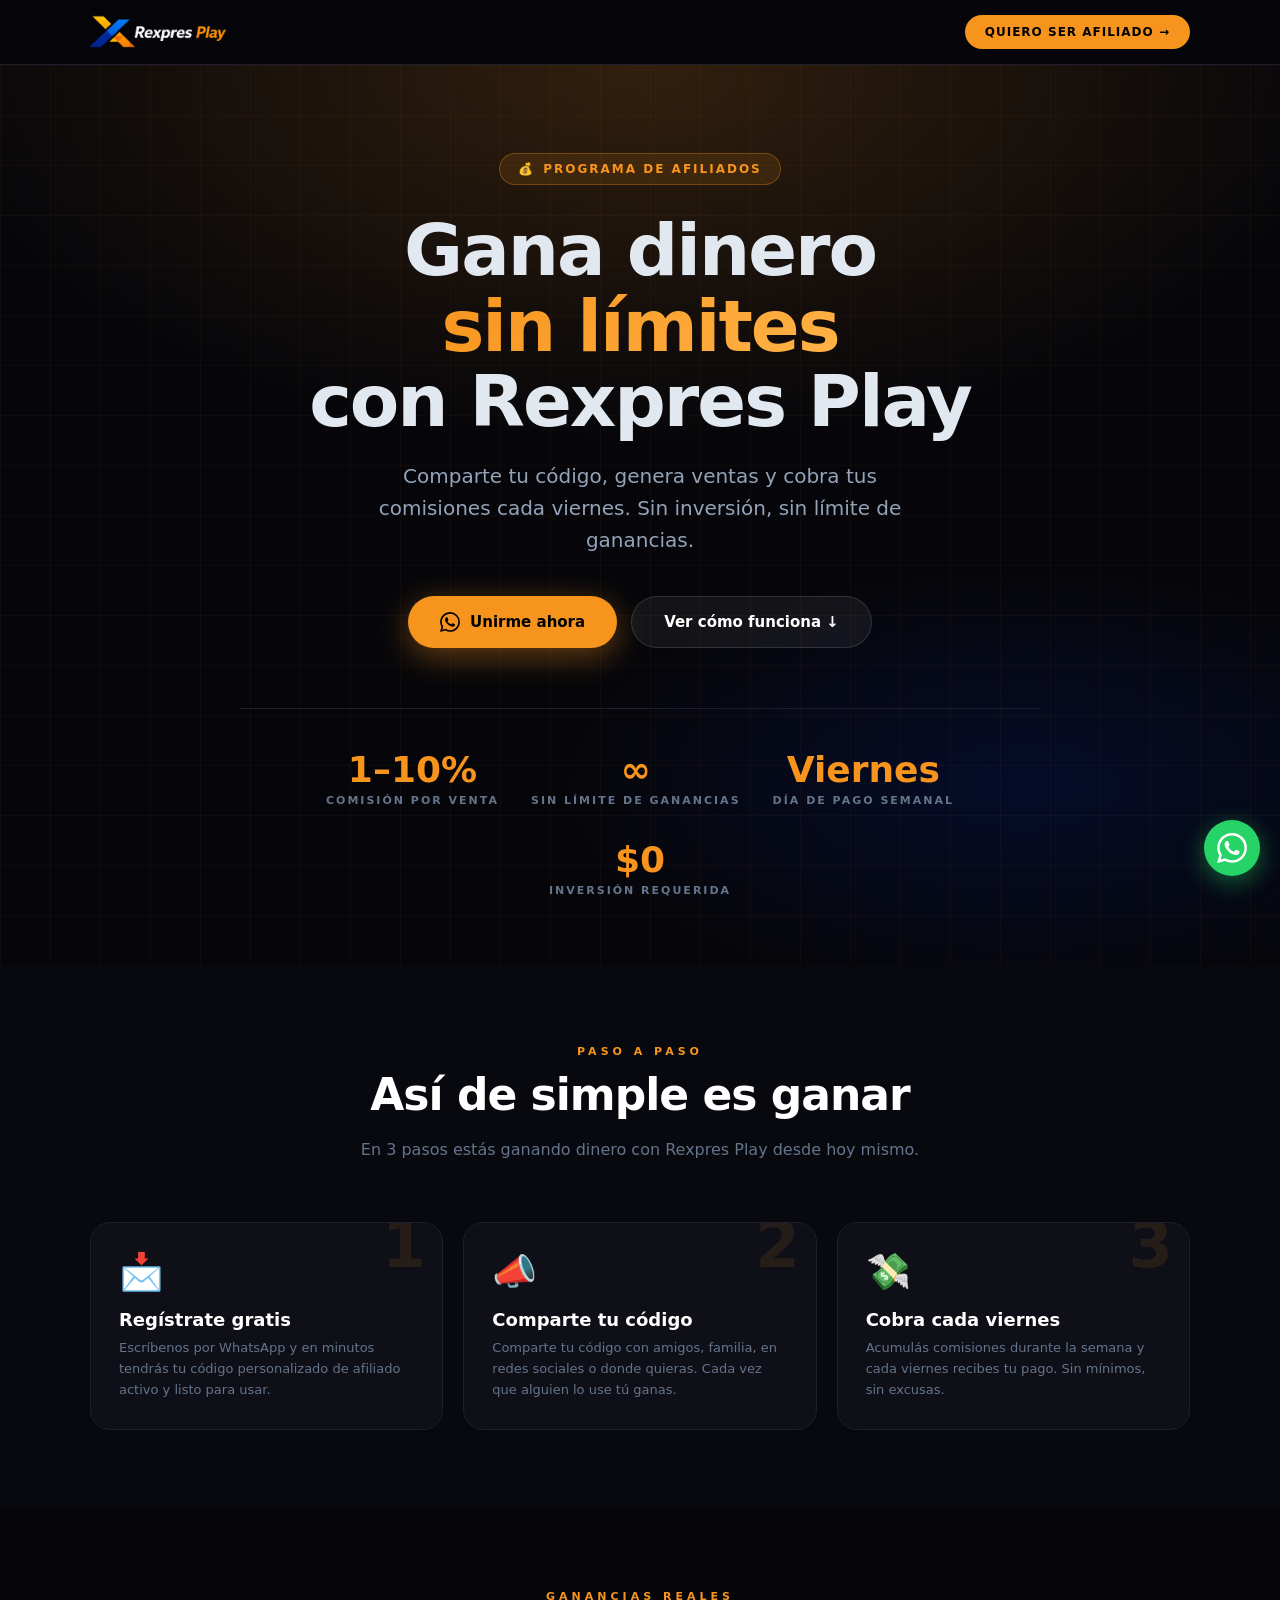
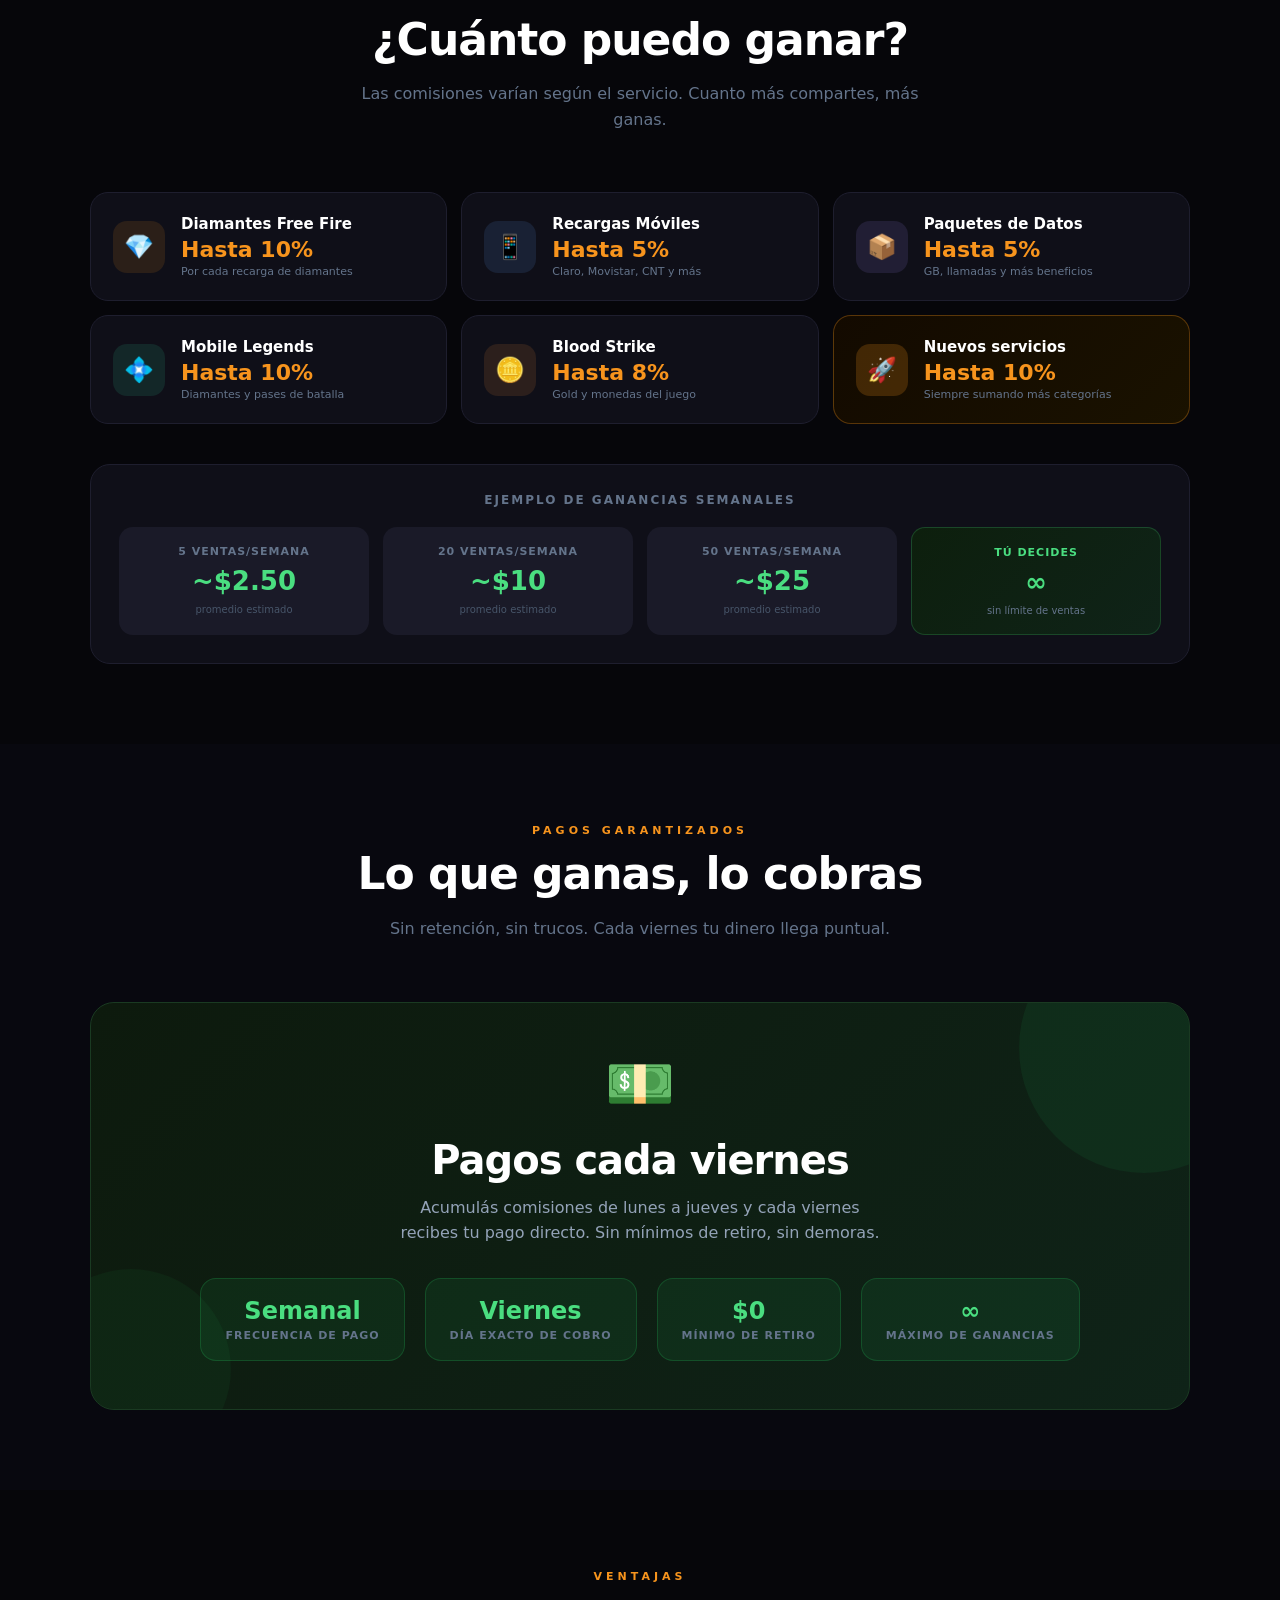
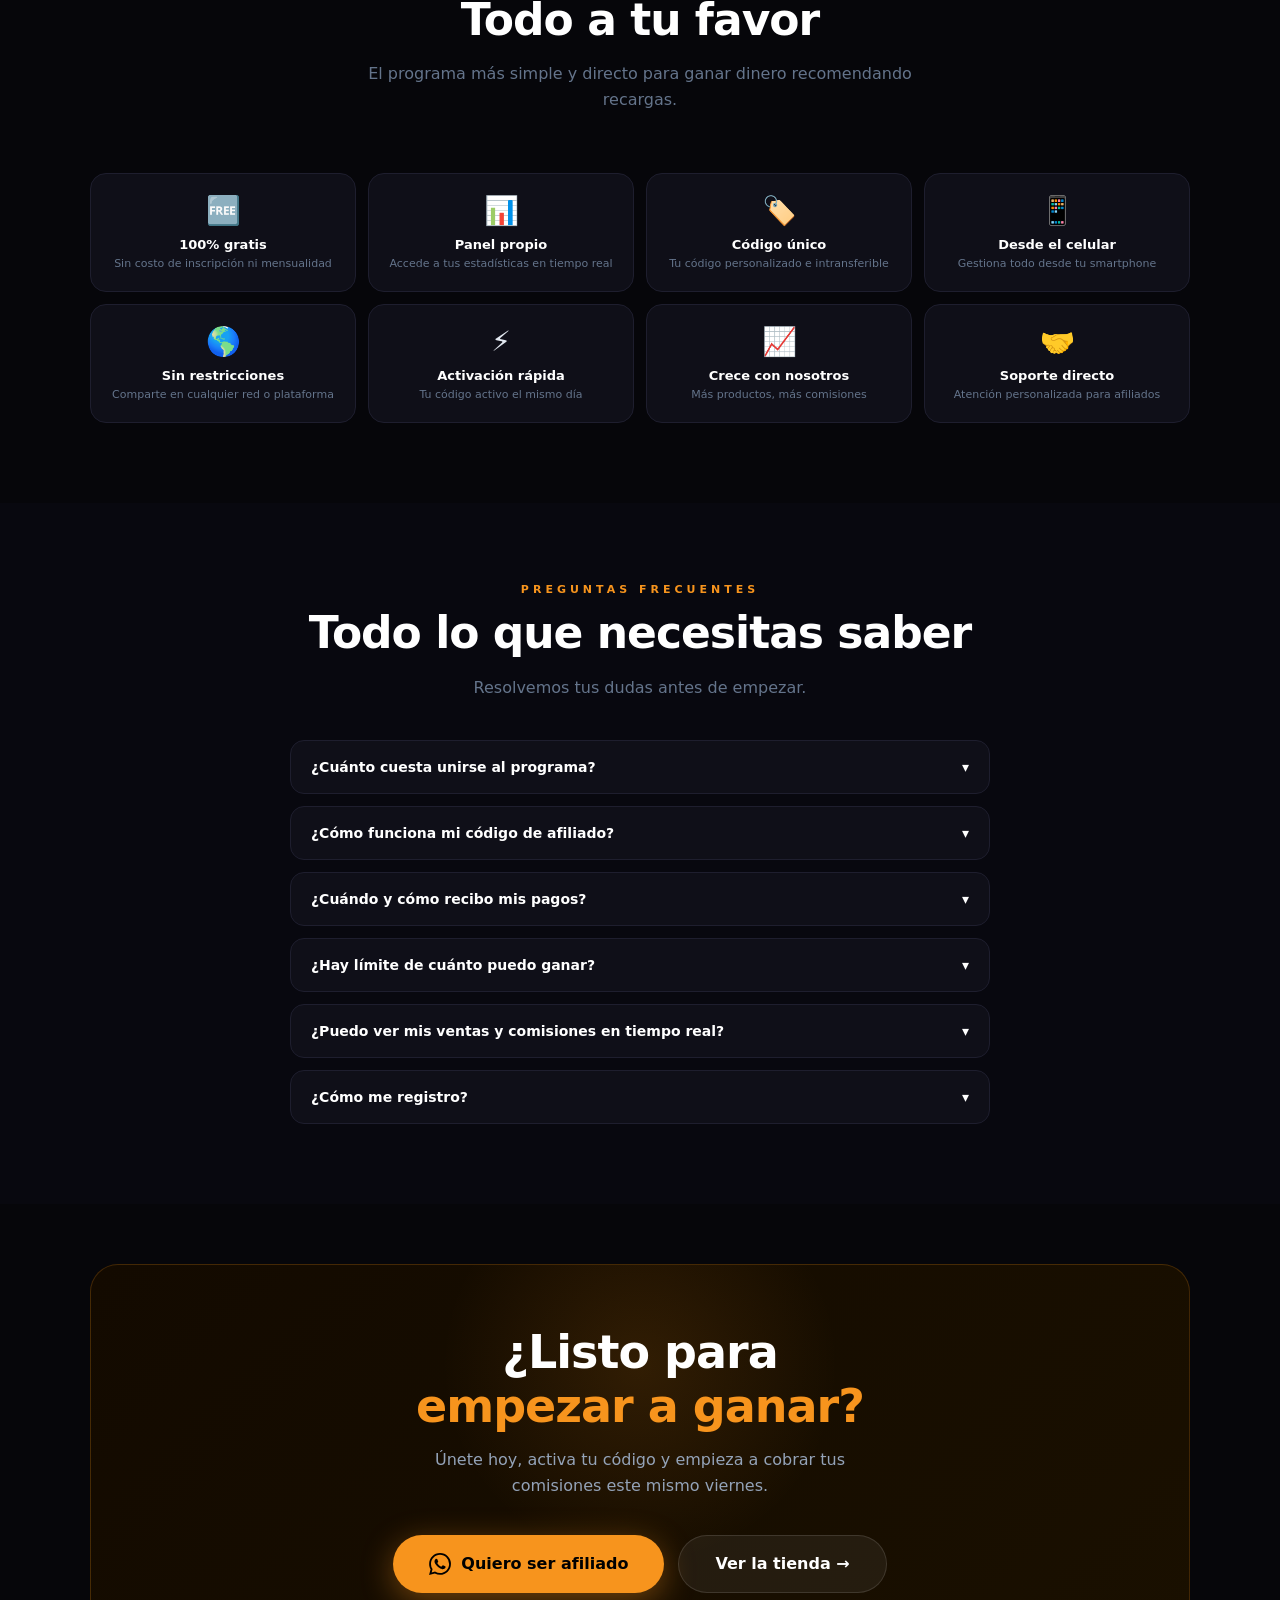
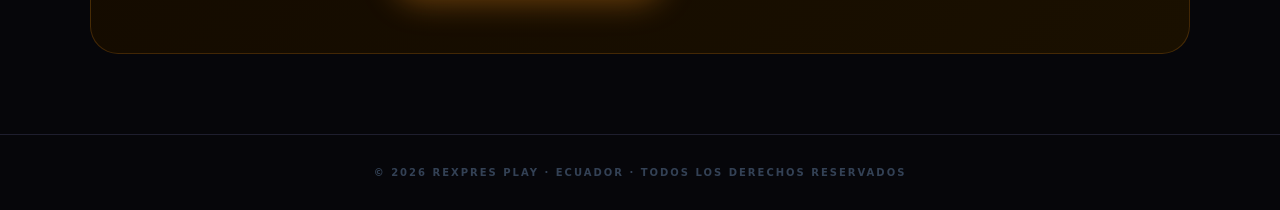
<file: prueba.html>
<!DOCTYPE html>
<html lang="es">
<head>
<meta charset="UTF-8">
<meta name="viewport" content="width=device-width, initial-scale=1.0">
<title>Programa de Afiliados — Rexpres Play</title>
<style>
*{box-sizing:border-box;margin:0;padding:0;}
:root{--or:#f7941d;--bg:#06060a;--card:#0f0f18;--border:#1e1e2e;}
body{background:var(--bg);color:#e2e8f0;font-family:-apple-system,BlinkMacSystemFont,'Segoe UI',system-ui,sans-serif;overflow-x:hidden;}

/* HEADER */
.hdr{position:sticky;top:0;z-index:100;background:rgba(6,6,10,.95);backdrop-filter:blur(16px);border-bottom:1px solid var(--border);padding:14px 20px;display:flex;align-items:center;justify-content:space-between;}
.hdr-max{max-width:1100px;margin:0 auto;width:100%;display:flex;align-items:center;justify-content:space-between;}
.btn-join{background:var(--or);color:#000;font-weight:800;font-size:12px;text-transform:uppercase;letter-spacing:1px;padding:10px 20px;border-radius:50px;text-decoration:none;transition:opacity .2s,transform .2s;}
.btn-join:hover{opacity:.88;transform:translateY(-1px);}

/* HERO */
.hero{position:relative;min-height:100vh;display:flex;align-items:center;justify-content:center;text-align:center;padding:80px 20px 60px;overflow:hidden;}
.hero-bg{position:absolute;inset:0;background:radial-gradient(ellipse 80% 60% at 50% 0%,rgba(247,148,29,.18) 0%,transparent 70%),radial-gradient(ellipse 60% 40% at 80% 80%,rgba(0,30,133,.25) 0%,transparent 60%);pointer-events:none;}
.hero-grid{position:absolute;inset:0;background-image:linear-gradient(rgba(247,148,29,.04) 1px,transparent 1px),linear-gradient(90deg,rgba(247,148,29,.04) 1px,transparent 1px);background-size:50px 50px;pointer-events:none;}
.hero-content{position:relative;z-index:2;max-width:800px;}
.hero-badge{display:inline-flex;align-items:center;gap:8px;background:rgba(247,148,29,.12);border:1px solid rgba(247,148,29,.3);padding:8px 18px;border-radius:50px;font-size:12px;font-weight:800;color:var(--or);text-transform:uppercase;letter-spacing:2px;margin-bottom:28px;}
.hero-title{font-size:clamp(36px,8vw,72px);font-weight:900;line-height:1.05;letter-spacing:-2px;margin-bottom:20px;}
.hero-title span{background:linear-gradient(135deg,#f7941d,#ffb347);-webkit-background-clip:text;-webkit-text-fill-color:transparent;}
.hero-sub{font-size:clamp(15px,2.5vw,20px);color:#94a3b8;line-height:1.6;margin-bottom:40px;max-width:580px;margin-left:auto;margin-right:auto;}
.hero-btns{display:flex;flex-wrap:wrap;gap:14px;justify-content:center;}
.btn-primary{display:inline-flex;align-items:center;gap:10px;background:var(--or);color:#000;font-weight:900;font-size:15px;padding:16px 32px;border-radius:50px;text-decoration:none;transition:all .2s;box-shadow:0 8px 32px rgba(247,148,29,.4);}
.btn-primary:hover{transform:translateY(-3px);box-shadow:0 14px 40px rgba(247,148,29,.55);}
.btn-secondary{display:inline-flex;align-items:center;gap:10px;background:rgba(255,255,255,.06);border:1px solid rgba(255,255,255,.12);color:white;font-weight:800;font-size:15px;padding:16px 32px;border-radius:50px;text-decoration:none;transition:all .2s;}
.btn-secondary:hover{background:rgba(255,255,255,.1);}
/* Contador animado */
.hero-stats{display:flex;flex-wrap:wrap;justify-content:center;gap:32px;margin-top:60px;padding-top:40px;border-top:1px solid var(--border);}
.hs{text-align:center;}
.hs-num{font-size:36px;font-weight:900;color:var(--or);}
.hs-label{font-size:11px;color:#64748b;font-weight:700;text-transform:uppercase;letter-spacing:2px;margin-top:4px;}

/* SECCIONES */
section{padding:80px 20px;}
.sec-max{max-width:1100px;margin:0 auto;}
.sec-label{font-size:11px;font-weight:800;color:var(--or);text-transform:uppercase;letter-spacing:4px;margin-bottom:12px;text-align:center;}
.sec-title{font-size:clamp(28px,5vw,44px);font-weight:900;color:white;text-align:center;line-height:1.15;letter-spacing:-1px;margin-bottom:16px;}
.sec-sub{font-size:16px;color:#64748b;text-align:center;max-width:560px;margin:0 auto 60px;line-height:1.6;}

/* CÓMO FUNCIONA */
.steps{display:grid;grid-template-columns:1fr;gap:20px;}
@media(min-width:600px){.steps{grid-template-columns:repeat(3,1fr);}}
.step{background:var(--card);border:1px solid var(--border);border-radius:20px;padding:28px;position:relative;overflow:hidden;transition:border-color .2s;}
.step:hover{border-color:rgba(247,148,29,.4);}
.step-num{font-size:64px;font-weight:900;color:rgba(247,148,29,.1);position:absolute;top:-10px;right:16px;line-height:1;}
.step-icon{font-size:36px;margin-bottom:16px;}
.step-title{font-size:18px;font-weight:800;color:white;margin-bottom:8px;}
.step-desc{font-size:13px;color:#64748b;line-height:1.6;}

/* COMISIONES */
.comisiones-wrap{display:grid;grid-template-columns:1fr;gap:14px;}
@media(min-width:600px){.comisiones-wrap{grid-template-columns:repeat(2,1fr);}}
@media(min-width:900px){.comisiones-wrap{grid-template-columns:repeat(3,1fr);}}
.com-card{background:var(--card);border:1px solid var(--border);border-radius:18px;padding:22px;display:flex;align-items:center;gap:16px;transition:border-color .2s,transform .2s;}
.com-card:hover{border-color:rgba(247,148,29,.35);transform:translateY(-2px);}
.com-icon{width:52px;height:52px;min-width:52px;border-radius:14px;display:flex;align-items:center;justify-content:center;font-size:24px;}
.com-title{font-size:15px;font-weight:800;color:white;margin-bottom:4px;}
.com-pct{font-size:22px;font-weight:900;color:var(--or);}
.com-desc{font-size:11px;color:#64748b;margin-top:3px;}

/* PAGOS */
.pago-hero{background:linear-gradient(135deg,#0d1a0d,#0f2318);border:1px solid #1a3a22;border-radius:24px;padding:48px 32px;text-align:center;position:relative;overflow:hidden;}
.pago-hero::before{content:'';position:absolute;top:-80px;right:-80px;width:250px;height:250px;border-radius:50%;background:rgba(37,211,102,.07);pointer-events:none;}
.pago-hero::after{content:'';position:absolute;bottom:-60px;left:-60px;width:200px;height:200px;border-radius:50%;background:rgba(37,211,102,.05);pointer-events:none;}
.pago-icon{font-size:56px;margin-bottom:20px;}
.pago-title{font-size:clamp(26px,5vw,40px);font-weight:900;color:white;margin-bottom:12px;letter-spacing:-1px;}
.pago-sub{font-size:16px;color:#94a3b8;max-width:500px;margin:0 auto 32px;line-height:1.6;}
.pago-grid{display:flex;flex-wrap:wrap;justify-content:center;gap:20px;}
.pago-item{background:rgba(37,211,102,.08);border:1px solid rgba(37,211,102,.2);border-radius:16px;padding:18px 24px;text-align:center;min-width:160px;}
.pago-val{font-size:24px;font-weight:900;color:#4ade80;}
.pago-lbl{font-size:11px;color:#64748b;font-weight:700;text-transform:uppercase;letter-spacing:1px;margin-top:4px;}

/* BENEFICIOS */
.benefits{display:grid;grid-template-columns:1fr 1fr;gap:12px;}
@media(min-width:700px){.benefits{grid-template-columns:repeat(4,1fr);}}
.ben{background:var(--card);border:1px solid var(--border);border-radius:16px;padding:20px;text-align:center;transition:border-color .2s;}
.ben:hover{border-color:rgba(247,148,29,.3);}
.ben-ico{font-size:28px;margin-bottom:10px;}
.ben-title{font-size:13px;font-weight:800;color:white;margin-bottom:4px;}
.ben-desc{font-size:11px;color:#64748b;line-height:1.4;}

/* FAQ */
.faq{display:flex;flex-direction:column;gap:12px;max-width:700px;margin:0 auto;}
.faq-item{background:var(--card);border:1px solid var(--border);border-radius:14px;overflow:hidden;}
.faq-q{padding:18px 20px;font-size:14px;font-weight:800;color:white;cursor:pointer;display:flex;justify-content:space-between;align-items:center;user-select:none;}
.faq-q:hover{color:var(--or);}
.faq-a{padding:0 20px;max-height:0;overflow:hidden;transition:max-height .3s ease,padding .3s ease;font-size:13px;color:#64748b;line-height:1.6;}
.faq-item.open .faq-a{max-height:200px;padding:0 20px 18px;}
.faq-arrow{transition:transform .3s;}
.faq-item.open .faq-arrow{transform:rotate(180deg);}

/* CTA FINAL */
.cta-final{background:linear-gradient(135deg,#130a00,#1a1000);border:1px solid rgba(247,148,29,.2);border-radius:28px;padding:60px 32px;text-align:center;position:relative;overflow:hidden;}
.cta-final::before{content:'';position:absolute;top:-100px;left:50%;transform:translateX(-50%);width:400px;height:400px;border-radius:50%;background:radial-gradient(circle,rgba(247,148,29,.12) 0%,transparent 70%);pointer-events:none;}
.cta-title{font-size:clamp(28px,5vw,46px);font-weight:900;color:white;letter-spacing:-1px;margin-bottom:14px;position:relative;}
.cta-title span{color:var(--or);}
.cta-sub{font-size:16px;color:#94a3b8;margin-bottom:36px;max-width:480px;margin-left:auto;margin-right:auto;line-height:1.6;position:relative;}

/* FOOTER */
footer{padding:32px 20px;border-top:1px solid var(--border);text-align:center;}
footer p{font-size:10px;color:#334155;font-weight:700;text-transform:uppercase;letter-spacing:2px;}

/* WA FLOAT */
.wa-float{position:fixed;bottom:24px;right:20px;width:56px;height:56px;background:#25d366;border-radius:50%;display:flex;align-items:center;justify-content:center;box-shadow:0 6px 24px rgba(37,211,102,.45);z-index:500;text-decoration:none;transition:transform .2s;}
.wa-float:hover{transform:scale(1.08);}
.wa-float svg{width:30px;height:30px;fill:white;}
</style>
</head>
<body>

<!-- HEADER -->
<header class="hdr">
  <div class="hdr-max">
    <a href="index.html"><img src="logo.png" alt="Rexpres Play" style="height:36px;display:block;"></a>
    <a class="btn-join" href="https://wa.me/593992225484?text=Hola%2C%20quiero%20ser%20afiliado%20de%20Rexpres%20Play" target="_blank">Quiero ser afiliado →</a>
  </div>
</header>

<!-- HERO -->
<section class="hero">
  <div class="hero-bg"></div>
  <div class="hero-grid"></div>
  <div class="hero-content">
    <div class="hero-badge">
      <span>💰</span> Programa de Afiliados
    </div>
    <h1 class="hero-title">
      Gana dinero<br>
      <span>sin límites</span><br>
      con Rexpres Play
    </h1>
    <p class="hero-sub">Comparte tu código, genera ventas y cobra tus comisiones cada viernes. Sin inversión, sin límite de ganancias.</p>
    <div class="hero-btns">
      <a class="btn-primary" href="https://wa.me/593992225484?text=Hola%2C%20quiero%20ser%20afiliado%20de%20Rexpres%20Play" target="_blank">
        <svg viewBox="0 0 24 24" style="width:20px;height:20px;fill:#000;"><path d="M17.472 14.382c-.297-.149-1.758-.867-2.03-.967-.273-.099-.471-.148-.67.15-.197.297-.767.966-.94 1.164-.173.199-.347.223-.644.075-.297-.15-1.255-.463-2.39-1.475-.883-.788-1.48-1.761-1.653-2.059-.173-.297-.018-.458.13-.606.134-.133.298-.347.446-.52.149-.174.198-.298.298-.497.099-.198.05-.371-.025-.52-.075-.149-.669-1.612-.916-2.207-.242-.579-.487-.5-.669-.51-.173-.008-.371-.01-.57-.01-.198 0-.52.074-.792.372-.272.297-1.04 1.016-1.04 2.479 0 1.462 1.065 2.875 1.213 3.074.149.198 2.096 3.2 5.077 4.487.709.306 1.262.489 1.694.625.712.227 1.36.195 1.871.118.571-.085 1.758-.719 2.006-1.413.248-.694.248-1.289.173-1.413-.074-.124-.272-.198-.57-.347m-5.421 7.403h-.004a9.87 9.87 0 01-5.031-1.378l-.361-.214-3.741.982.998-3.648-.235-.374a9.86 9.86 0 01-1.51-5.26c.001-5.45 4.436-9.884 9.888-9.884 2.64 0 5.122 1.03 6.988 2.898a9.825 9.825 0 012.893 6.994c-.003 5.45-4.437 9.884-9.885 9.884m8.413-18.297A11.815 11.815 0 0012.05 0C5.495 0 .16 5.335.157 11.892c0 2.096.547 4.142 1.588 5.945L.057 24l6.305-1.654a11.882 11.882 0 005.683 1.448h.005c6.554 0 11.89-5.335 11.893-11.893a11.821 11.821 0 00-3.48-8.413z"/></svg>
        Unirme ahora
      </a>
      <a class="btn-secondary" href="#como-funciona">Ver cómo funciona ↓</a>
    </div>
    <div class="hero-stats">
      <div class="hs"><div class="hs-num">1–10%</div><div class="hs-label">Comisión por venta</div></div>
      <div class="hs"><div class="hs-num">∞</div><div class="hs-label">Sin límite de ganancias</div></div>
      <div class="hs"><div class="hs-num">Viernes</div><div class="hs-label">Día de pago semanal</div></div>
      <div class="hs"><div class="hs-num">$0</div><div class="hs-label">Inversión requerida</div></div>
    </div>
  </div>
</section>

<!-- CÓMO FUNCIONA -->
<section id="como-funciona" style="padding:80px 20px;background:#08080f;">
  <div class="sec-max">
    <p class="sec-label">Paso a paso</p>
    <h2 class="sec-title">Así de simple es ganar</h2>
    <p class="sec-sub">En 3 pasos estás ganando dinero con Rexpres Play desde hoy mismo.</p>
    <div class="steps">
      <div class="step">
        <div class="step-num">1</div>
        <div class="step-icon">📩</div>
        <div class="step-title">Regístrate gratis</div>
        <div class="step-desc">Escríbenos por WhatsApp y en minutos tendrás tu código personalizado de afiliado activo y listo para usar.</div>
      </div>
      <div class="step">
        <div class="step-num">2</div>
        <div class="step-icon">📣</div>
        <div class="step-title">Comparte tu código</div>
        <div class="step-desc">Comparte tu código con amigos, familia, en redes sociales o donde quieras. Cada vez que alguien lo use tú ganas.</div>
      </div>
      <div class="step">
        <div class="step-num">3</div>
        <div class="step-icon">💸</div>
        <div class="step-title">Cobra cada viernes</div>
        <div class="step-desc">Acumulás comisiones durante la semana y cada viernes recibes tu pago. Sin mínimos, sin excusas.</div>
      </div>
    </div>
  </div>
</section>

<!-- COMISIONES -->
<section style="padding:80px 20px;">
  <div class="sec-max">
    <p class="sec-label">Ganancias reales</p>
    <h2 class="sec-title">¿Cuánto puedo ganar?</h2>
    <p class="sec-sub">Las comisiones varían según el servicio. Cuanto más compartes, más ganas.</p>
    <div class="comisiones-wrap">
      <div class="com-card">
        <div class="com-icon" style="background:rgba(247,148,29,.12);">💎</div>
        <div>
          <div class="com-title">Diamantes Free Fire</div>
          <div class="com-pct">Hasta 10%</div>
          <div class="com-desc">Por cada recarga de diamantes</div>
        </div>
      </div>
      <div class="com-card">
        <div class="com-icon" style="background:rgba(96,165,250,.12);">📱</div>
        <div>
          <div class="com-title">Recargas Móviles</div>
          <div class="com-pct">Hasta 5%</div>
          <div class="com-desc">Claro, Movistar, CNT y más</div>
        </div>
      </div>
      <div class="com-card">
        <div class="com-icon" style="background:rgba(167,139,250,.12);">📦</div>
        <div>
          <div class="com-title">Paquetes de Datos</div>
          <div class="com-pct">Hasta 5%</div>
          <div class="com-desc">GB, llamadas y más beneficios</div>
        </div>
      </div>
      <div class="com-card">
        <div class="com-icon" style="background:rgba(52,211,153,.12);">💠</div>
        <div>
          <div class="com-title">Mobile Legends</div>
          <div class="com-pct">Hasta 10%</div>
          <div class="com-desc">Diamantes y pases de batalla</div>
        </div>
      </div>
      <div class="com-card">
        <div class="com-icon" style="background:rgba(251,146,60,.12);">🪙</div>
        <div>
          <div class="com-title">Blood Strike</div>
          <div class="com-pct">Hasta 8%</div>
          <div class="com-desc">Gold y monedas del juego</div>
        </div>
      </div>
      <div class="com-card" style="background:linear-gradient(135deg,#130a00,#1a1200);border-color:rgba(247,148,29,.3);">
        <div class="com-icon" style="background:rgba(247,148,29,.2);">🚀</div>
        <div>
          <div class="com-title">Nuevos servicios</div>
          <div class="com-pct">Hasta 10%</div>
          <div class="com-desc">Siempre sumando más categorías</div>
        </div>
      </div>
    </div>

    <!-- Calculadora rápida visual -->
    <div style="margin-top:40px;background:#0f0f18;border:1px solid #1e1e2e;border-radius:20px;padding:28px;">
      <p style="font-size:12px;font-weight:800;color:#64748b;text-transform:uppercase;letter-spacing:2px;margin-bottom:20px;text-align:center;">Ejemplo de ganancias semanales</p>
      <div style="display:grid;grid-template-columns:repeat(auto-fit,minmax(150px,1fr));gap:14px;">
        <div style="background:#1a1a28;border-radius:14px;padding:18px;text-align:center;">
          <p style="font-size:11px;color:#64748b;font-weight:700;text-transform:uppercase;letter-spacing:1px;">5 ventas/semana</p>
          <p style="font-size:26px;font-weight:900;color:#4ade80;margin:8px 0;">~$2.50</p>
          <p style="font-size:10px;color:#475569;">promedio estimado</p>
        </div>
        <div style="background:#1a1a28;border-radius:14px;padding:18px;text-align:center;">
          <p style="font-size:11px;color:#64748b;font-weight:700;text-transform:uppercase;letter-spacing:1px;">20 ventas/semana</p>
          <p style="font-size:26px;font-weight:900;color:#4ade80;margin:8px 0;">~$10</p>
          <p style="font-size:10px;color:#475569;">promedio estimado</p>
        </div>
        <div style="background:#1a1a28;border-radius:14px;padding:18px;text-align:center;">
          <p style="font-size:11px;color:#64748b;font-weight:700;text-transform:uppercase;letter-spacing:1px;">50 ventas/semana</p>
          <p style="font-size:26px;font-weight:900;color:#4ade80;margin:8px 0;">~$25</p>
          <p style="font-size:10px;color:#475569;">promedio estimado</p>
        </div>
        <div style="background:linear-gradient(135deg,#0d1f0d,#0f2318);border:1px solid rgba(74,222,128,.2);border-radius:14px;padding:18px;text-align:center;">
          <p style="font-size:11px;color:#4ade80;font-weight:700;text-transform:uppercase;letter-spacing:1px;">Tú decides</p>
          <p style="font-size:26px;font-weight:900;color:#4ade80;margin:8px 0;">∞</p>
          <p style="font-size:10px;color:#64748b;">sin límite de ventas</p>
        </div>
      </div>
    </div>
  </div>
</section>

<!-- PAGOS -->
<section style="padding:80px 20px;background:#08080f;">
  <div class="sec-max">
    <p class="sec-label">Pagos garantizados</p>
    <h2 class="sec-title">Lo que ganas, lo cobras</h2>
    <p class="sec-sub">Sin retención, sin trucos. Cada viernes tu dinero llega puntual.</p>
    <div class="pago-hero">
      <div class="pago-icon">💵</div>
      <h3 class="pago-title">Pagos cada viernes</h3>
      <p class="pago-sub">Acumulás comisiones de lunes a jueves y cada viernes recibes tu pago directo. Sin mínimos de retiro, sin demoras.</p>
      <div class="pago-grid">
        <div class="pago-item">
          <div class="pago-val">Semanal</div>
          <div class="pago-lbl">Frecuencia de pago</div>
        </div>
        <div class="pago-item">
          <div class="pago-val">Viernes</div>
          <div class="pago-lbl">Día exacto de cobro</div>
        </div>
        <div class="pago-item">
          <div class="pago-val">$0</div>
          <div class="pago-lbl">Mínimo de retiro</div>
        </div>
        <div class="pago-item">
          <div class="pago-val">∞</div>
          <div class="pago-lbl">Máximo de ganancias</div>
        </div>
      </div>
    </div>
  </div>
</section>

<!-- BENEFICIOS -->
<section style="padding:80px 20px;">
  <div class="sec-max">
    <p class="sec-label">Ventajas</p>
    <h2 class="sec-title">Todo a tu favor</h2>
    <p class="sec-sub">El programa más simple y directo para ganar dinero recomendando recargas.</p>
    <div class="benefits">
      <div class="ben"><div class="ben-ico">🆓</div><div class="ben-title">100% gratis</div><div class="ben-desc">Sin costo de inscripción ni mensualidad</div></div>
      <div class="ben"><div class="ben-ico">📊</div><div class="ben-title">Panel propio</div><div class="ben-desc">Accede a tus estadísticas en tiempo real</div></div>
      <div class="ben"><div class="ben-ico">🏷️</div><div class="ben-title">Código único</div><div class="ben-desc">Tu código personalizado e intransferible</div></div>
      <div class="ben"><div class="ben-ico">📱</div><div class="ben-title">Desde el celular</div><div class="ben-desc">Gestiona todo desde tu smartphone</div></div>
      <div class="ben"><div class="ben-ico">🌎</div><div class="ben-title">Sin restricciones</div><div class="ben-desc">Comparte en cualquier red o plataforma</div></div>
      <div class="ben"><div class="ben-ico">⚡</div><div class="ben-title">Activación rápida</div><div class="ben-desc">Tu código activo el mismo día</div></div>
      <div class="ben"><div class="ben-ico">📈</div><div class="ben-title">Crece con nosotros</div><div class="ben-desc">Más productos, más comisiones</div></div>
      <div class="ben"><div class="ben-ico">🤝</div><div class="ben-title">Soporte directo</div><div class="ben-desc">Atención personalizada para afiliados</div></div>
    </div>
  </div>
</section>

<!-- FAQ -->
<section style="padding:80px 20px;background:#08080f;">
  <div class="sec-max">
    <p class="sec-label">Preguntas frecuentes</p>
    <h2 class="sec-title">Todo lo que necesitas saber</h2>
    <p class="sec-sub" style="margin-bottom:40px;">Resolvemos tus dudas antes de empezar.</p>
    <div class="faq">
      <div class="faq-item">
        <div class="faq-q" onclick="toggleFaq(this)">¿Cuánto cuesta unirse al programa? <span class="faq-arrow">▾</span></div>
        <div class="faq-a">Unirse es completamente gratis. No hay costo de inscripción, mensualidad ni ningún pago oculto. Solo te registras y empiezas a ganar.</div>
      </div>
      <div class="faq-item">
        <div class="faq-q" onclick="toggleFaq(this)">¿Cómo funciona mi código de afiliado? <span class="faq-arrow">▾</span></div>
        <div class="faq-a">Recibes un código único personalizado. Cuando un cliente lo ingresa al hacer su pedido, la venta se registra a tu nombre y ganas la comisión correspondiente automáticamente.</div>
      </div>
      <div class="faq-item">
        <div class="faq-q" onclick="toggleFaq(this)">¿Cuándo y cómo recibo mis pagos? <span class="faq-arrow">▾</span></div>
        <div class="faq-a">Los pagos se realizan cada viernes sin excepción. Acumulás tus comisiones de lunes a jueves y el viernes te hacemos el pago directo. No hay mínimo de retiro — lo que ganes, lo cobras.</div>
      </div>
      <div class="faq-item">
        <div class="faq-q" onclick="toggleFaq(this)">¿Hay límite de cuánto puedo ganar? <span class="faq-arrow">▾</span></div>
        <div class="faq-a">Absolutamente ninguno. No existe tope de ganancias. Cuantas más ventas generes con tu código, más ganas. El límite lo pones tú.</div>
      </div>
      <div class="faq-item">
        <div class="faq-q" onclick="toggleFaq(this)">¿Puedo ver mis ventas y comisiones en tiempo real? <span class="faq-arrow">▾</span></div>
        <div class="faq-a">Sí. Tienes acceso a un panel personalizado donde puedes ver todas tus transacciones, filtrar por fechas y revisar tus comisiones acumuladas en cualquier momento.</div>
      </div>
      <div class="faq-item">
        <div class="faq-q" onclick="toggleFaq(this)">¿Cómo me registro? <span class="faq-arrow">▾</span></div>
        <div class="faq-a">Es muy simple. Escríbenos por WhatsApp indicando que quieres ser afiliado, y en minutos te activamos tu código personalizado con acceso a tu panel.</div>
      </div>
    </div>
  </div>
</section>

<!-- CTA FINAL -->
<section style="padding:60px 20px 80px;">
  <div class="sec-max">
    <div class="cta-final">
      <h2 class="cta-title">¿Listo para<br><span>empezar a ganar?</span></h2>
      <p class="cta-sub">Únete hoy, activa tu código y empieza a cobrar tus comisiones este mismo viernes.</p>
      <div style="display:flex;flex-wrap:wrap;gap:14px;justify-content:center;position:relative;">
        <a class="btn-primary" href="https://wa.me/593992225484?text=Hola%2C%20quiero%20ser%20afiliado%20de%20Rexpres%20Play" target="_blank" style="font-size:16px;padding:18px 36px;">
          <svg viewBox="0 0 24 24" style="width:22px;height:22px;fill:#000;"><path d="M17.472 14.382c-.297-.149-1.758-.867-2.03-.967-.273-.099-.471-.148-.67.15-.197.297-.767.966-.94 1.164-.173.199-.347.223-.644.075-.297-.15-1.255-.463-2.39-1.475-.883-.788-1.48-1.761-1.653-2.059-.173-.297-.018-.458.13-.606.134-.133.298-.347.446-.52.149-.174.198-.298.298-.497.099-.198.05-.371-.025-.52-.075-.149-.669-1.612-.916-2.207-.242-.579-.487-.5-.669-.51-.173-.008-.371-.01-.57-.01-.198 0-.52.074-.792.372-.272.297-1.04 1.016-1.04 2.479 0 1.462 1.065 2.875 1.213 3.074.149.198 2.096 3.2 5.077 4.487.709.306 1.262.489 1.694.625.712.227 1.36.195 1.871.118.571-.085 1.758-.719 2.006-1.413.248-.694.248-1.289.173-1.413-.074-.124-.272-.198-.57-.347m-5.421 7.403h-.004a9.87 9.87 0 01-5.031-1.378l-.361-.214-3.741.982.998-3.648-.235-.374a9.86 9.86 0 01-1.51-5.26c.001-5.45 4.436-9.884 9.888-9.884 2.64 0 5.122 1.03 6.988 2.898a9.825 9.825 0 012.893 6.994c-.003 5.45-4.437 9.884-9.885 9.884m8.413-18.297A11.815 11.815 0 0012.05 0C5.495 0 .16 5.335.157 11.892c0 2.096.547 4.142 1.588 5.945L.057 24l6.305-1.654a11.882 11.882 0 005.683 1.448h.005c6.554 0 11.89-5.335 11.893-11.893a11.821 11.821 0 00-3.48-8.413z"/></svg>
          Quiero ser afiliado
        </a>
        <a class="btn-secondary" href="index.html" style="font-size:16px;padding:18px 36px;">Ver la tienda →</a>
      </div>
    </div>
  </div>
</section>

<footer>
  <p>© 2026 Rexpres Play · Ecuador · Todos los derechos reservados</p>
</footer>

<!-- WA FLOAT -->
<a class="wa-float" href="https://wa.me/593992225484?text=Hola%2C%20vengo%20de%20la%20p%C3%A1gina%20y%20necesito%20ayuda" target="_blank" title="WhatsApp">
  <svg viewBox="0 0 24 24"><path d="M17.472 14.382c-.297-.149-1.758-.867-2.03-.967-.273-.099-.471-.148-.67.15-.197.297-.767.966-.94 1.164-.173.199-.347.223-.644.075-.297-.15-1.255-.463-2.39-1.475-.883-.788-1.48-1.761-1.653-2.059-.173-.297-.018-.458.13-.606.134-.133.298-.347.446-.52.149-.174.198-.298.298-.497.099-.198.05-.371-.025-.52-.075-.149-.669-1.612-.916-2.207-.242-.579-.487-.5-.669-.51-.173-.008-.371-.01-.57-.01-.198 0-.52.074-.792.372-.272.297-1.04 1.016-1.04 2.479 0 1.462 1.065 2.875 1.213 3.074.149.198 2.096 3.2 5.077 4.487.709.306 1.262.489 1.694.625.712.227 1.36.195 1.871.118.571-.085 1.758-.719 2.006-1.413.248-.694.248-1.289.173-1.413-.074-.124-.272-.198-.57-.347m-5.421 7.403h-.004a9.87 9.87 0 01-5.031-1.378l-.361-.214-3.741.982.998-3.648-.235-.374a9.86 9.86 0 01-1.51-5.26c.001-5.45 4.436-9.884 9.888-9.884 2.64 0 5.122 1.03 6.988 2.898a9.825 9.825 0 012.893 6.994c-.003 5.45-4.437 9.884-9.885 9.884m8.413-18.297A11.815 11.815 0 0012.05 0C5.495 0 .16 5.335.157 11.892c0 2.096.547 4.142 1.588 5.945L.057 24l6.305-1.654a11.882 11.882 0 005.683 1.448h.005c6.554 0 11.89-5.335 11.893-11.893a11.821 11.821 0 00-3.48-8.413z"/></svg>
</a>

<script>
function toggleFaq(el) {
  const item = el.parentElement;
  const isOpen = item.classList.contains('open');
  document.querySelectorAll('.faq-item').forEach(i => i.classList.remove('open'));
  if (!isOpen) item.classList.add('open');
}
</script>
</body>
</html>
</file>
